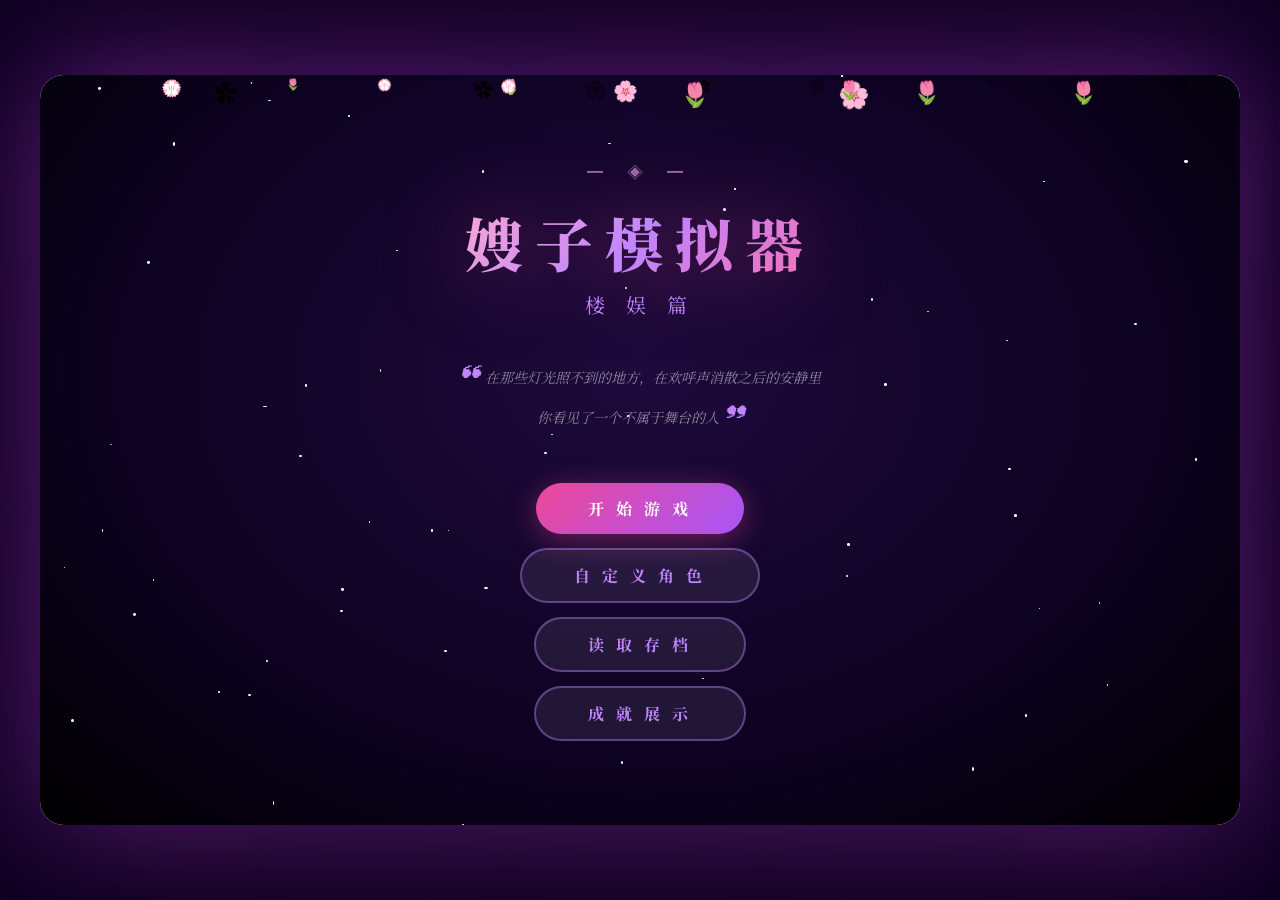
<file: 嫂子模拟器/index.html>
<!DOCTYPE html>
  <html lang="zh-CN">
  <head>
  <meta charset="UTF-8">
  <meta name="viewport" content="width=device-width, initial-scale=1.0">
  <title>嫂子模拟器 - 楼娱篇</title>
  <style>
  @import url('https://fonts.googleapis.com/css2?family=Noto+Serif+SC:wght@400;600;700;900&display=swap');

  * { margin: 0; padding: 0; box-sizing: border-box; }

  body {
    font-family: 'Noto Serif SC', 'Microsoft YaHei', 'PingFang SC', serif;
    background: #0d0221;
    display: flex; justify-content: center; align-items: center;
    min-height: 100vh; overflow: hidden;
    user-select: none;
  }

  #game-container {
    width: 1200px; height: 750px;
    background: #faf5ff;
    border-radius: 24px; position: relative; overflow: hidden;
    box-shadow: 0 0 100px rgba(147, 51, 234, 0.4), 0 0 200px rgba(236, 72, 153, 0.2),
                0 20px 60px rgba(0,0,0,0.5);
  }

  .petal {
    position: absolute; pointer-events: none; z-index: 100;
    animation: fall linear infinite; filter: blur(0.5px);
  }
  @keyframes fall {
    0% { transform: translateY(-10vh) rotate(0deg) scale(1); opacity: 0.9; }
    50% { opacity: 0.6; }
    100% { transform: translateY(105vh) rotate(720deg) scale(0.4); opacity: 0; }
  }

  .screen { display: none; width: 100%; height: 100%; position: absolute; top: 0; left: 0; }
  .screen.active { display: flex; }

  /* ====== TITLE SCREEN ====== */
  #title-screen {
    flex-direction: column; align-items: center; justify-content: center;
    background: radial-gradient(ellipse at 50% 40%, #1e0a3c 0%, #0d0221 60%, #000 100%);
  }
  .title-stars { position: absolute; width: 100%; height: 100%; }
  .star {
    position: absolute; background: white; border-radius: 50%;
    animation: twinkle var(--dur) infinite alternate;
  }
  @keyframes twinkle { 0% { opacity: 0.2; transform: scale(1); } 100% { opacity: 1; transform: scale(1.5); } }

  .title-decor {
    font-size: 16px; color: rgba(206,147,216,0.7); z-index: 10;
    letter-spacing: 10px; margin-bottom: 16px;
  }
  .title-logo {
    font-size: 58px; font-weight: 900; z-index: 10;
    background: linear-gradient(135deg, #f9a8d4, #c084fc, #f472b6);
    -webkit-background-clip: text; -webkit-text-fill-color: transparent;
    background-clip: text;
    filter: drop-shadow(0 0 40px rgba(236,72,153,0.5));
    letter-spacing: 12px; margin-bottom: 6px;
    animation: logoGlow 3s ease-in-out infinite;
  }
  @keyframes logoGlow {
    0%, 100% { filter: drop-shadow(0 0 40px rgba(236,72,153,0.5)); }
    50% { filter: drop-shadow(0 0 60px rgba(236,72,153,0.8)) drop-shadow(0 0 100px rgba(192,132,252,0.5)); }
  }
  .title-sub { font-size: 20px; color: #c084fc; z-index: 10; letter-spacing: 8px; margin-bottom: 36px; }
  .title-quote {
    font-size: 14px; color: rgba(255,255,255,0.5); z-index: 10;
    font-style: italic; margin-bottom: 48px; text-align: center;
    line-height: 2; max-width: 480px;
  }
  .title-quote::before { content: '❝ '; color: #c084fc; font-size: 20px; }
  .title-quote::after { content: ' ❞'; color: #c084fc; font-size: 20px; }

  .btn {
    padding: 14px 52px; border: none; border-radius: 30px;
    font-size: 16px; font-weight: 700; cursor: pointer;
    transition: all 0.3s cubic-bezier(0.4,0,0.2,1); letter-spacing: 4px;
    font-family: inherit; z-index: 10; position: relative;
  }
  .btn-primary {
    background: linear-gradient(135deg, #ec4899, #a855f7);
    color: white; box-shadow: 0 6px 30px rgba(236,72,153,0.4);
  }
  .btn-primary:hover { transform: translateY(-3px); box-shadow: 0 10px 40px rgba(236,72,153,0.6); }
  .btn-secondary {
    background: rgba(255,255,255,0.08); color: #c084fc;
    border: 2px solid rgba(192,132,252,0.4);
  }
  .btn-secondary:hover { background: rgba(255,255,255,0.15); border-color: #c084fc; }
  .btn-small { padding: 8px 22px; font-size: 13px; letter-spacing: 2px; border-radius: 20px; }
  .btn-danger { background: rgba(239,68,68,0.2); border: 1px solid rgba(239,68,68,0.4); color: #fca5a5; font-size: 12px;
   padding: 7px 18px; letter-spacing: 1px; }
  .btn-danger:hover { background: rgba(239,68,68,0.35); }

  /* ====== SAVE/LOAD MODAL ====== */
  .modal-overlay {
    display: none; position: absolute; top: 0; left: 0; width: 100%; height: 100%;
    background: rgba(0,0,0,0.7); z-index: 200;
    justify-content: center; align-items: center;
  }
  .modal-overlay.active { display: flex; }
  .modal-box {
    background: linear-gradient(180deg, #2d1b4e, #1a0a34);
    border-radius: 20px; padding: 28px 32px; width: 480px; max-height: 70vh;
    overflow-y: auto; border: 1px solid rgba(192,132,252,0.3);
    box-shadow: 0 20px 60px rgba(0,0,0,0.5);
  }
  .modal-box h3 { color: #c084fc; font-size: 18px; letter-spacing: 3px; margin-bottom: 16px; text-align: center; }
  .save-slot {
    display: flex; align-items: center; justify-content: space-between;
    padding: 14px 16px; border-radius: 14px; margin-bottom: 8px;
    background: rgba(255,255,255,0.05); border: 1px solid rgba(255,255,255,0.08);
    transition: all 0.3s;
  }
  .save-slot:hover { background: rgba(255,255,255,0.1); }
  .save-slot .slot-info { flex: 1; }
  .save-slot .slot-name { color: #e5e7eb; font-size: 14px; font-weight: 600; }
  .save-slot .slot-meta { color: #9ca3af; font-size: 11px; margin-top: 2px; }
  .save-slot .slot-btns { display: flex; gap: 6px; }
  .slot-btn {
    padding: 6px 14px; border-radius: 12px; border: 1px solid rgba(192,132,252,0.3);
    background: rgba(192,132,252,0.1); color: #c084fc; cursor: pointer;
    font-size: 11px; font-family: inherit; letter-spacing: 1px; transition: all 0.3s;
  }
  .slot-btn:hover { background: rgba(192,132,252,0.3); }
  .slot-btn.danger { border-color: rgba(239,68,68,0.3); color: #fca5a5; background: rgba(239,68,68,0.1); }
  .slot-btn.danger:hover { background: rgba(239,68,68,0.25); }

  /* ====== IN-GAME MENU BAR ====== */
  .game-menu-bar {
    position: absolute; top: 0; left: 300px; right: 0; height: 36px;
    background: rgba(15,4,37,0.9); z-index: 50; display: flex;
    align-items: center; justify-content: flex-end; padding: 0 14px; gap: 6px;
  }
  .menu-btn {
    padding: 4px 12px; border-radius: 10px; border: 1px solid rgba(255,255,255,0.12);
    background: rgba(255,255,255,0.04); color: #a78bfa; cursor: pointer;
    font-size: 10px; font-family: inherit; letter-spacing: 1px; transition: all 0.2s;
  }
  .menu-btn:hover { background: rgba(192,132,252,0.2); border-color: #c084fc; color: #c084fc; }

  /* ====== CREATION SCREENS ====== */
  #create-screen, #identity-screen, #target-screen, #attr-screen {
    background: linear-gradient(180deg, #fef3f9 0%, #faf5ff 40%, #f5f0ff 100%);
    flex-direction: column; overflow-y: auto; padding: 24px 40px;
  }
  .create-header { text-align: center; margin-bottom: 16px; }
  .create-header h2 {
    font-size: 26px; background: linear-gradient(135deg, #7c3aed, #db2777);
    -webkit-background-clip: text; -webkit-text-fill-color: transparent;
    background-clip: text; letter-spacing: 4px; margin-bottom: 4px;
  }
  .create-header .subtitle { font-size: 13px; color: #a78bfa; letter-spacing: 2px; }
  .create-header .subtitle::before, .create-header .subtitle::after { content: ' · '; color: #c084fc; }

  .create-grid {
    display: grid; grid-template-columns: 1fr 1fr;
    gap: 12px 30px; width: 100%; max-width: 920px; margin: 0 auto;
  }
  .form-group { display: flex; flex-direction: column; }
  .form-group label {
    font-size: 13px; color: #6d28d9; font-weight: 600; margin-bottom: 5px;
    letter-spacing: 1px; display: flex; align-items: center; gap: 6px;
  }
  .form-group label::before { content: '◆'; color: #c084fc; font-size: 8px; }
  .form-group input, .form-group select, .form-group textarea {
    padding: 10px 16px; border: 2px solid #e9d5ff; border-radius: 14px;
    font-size: 14px; background: rgba(255,255,255,0.8); font-family: inherit;
    transition: all 0.3s; outline: none; resize: vertical;
    box-shadow: 0 2px 8px rgba(139,92,246,0.06);
  }
  .form-group input:focus, .form-group select:focus, .form-group textarea:focus {
    border-color: #a855f7; box-shadow: 0 0 0 3px rgba(168,85,247,0.1), 0 4px 15px rgba(139,92,246,0.12);
  }
  .form-group textarea { height: 60px; }
  .form-full { grid-column: 1 / -1; }

  /* Identity Cards */
  #identity-screen { background: linear-gradient(180deg, #faf5ff 0%, #f0e6ff 100%); }
  .identity-grid {
    display: grid; grid-template-columns: repeat(3, 1fr);
    gap: 14px; width: 100%; max-width: 960px; margin: 0 auto;
  }
  .identity-card {
    background: white; border-radius: 18px; padding: 18px 16px; cursor: pointer;
    border: 2px solid #e9d5ff; transition: all 0.35s cubic-bezier(0.4,0,0.2,1);
    box-shadow: 0 4px 20px rgba(139,92,246,0.06);
    position: relative; overflow: hidden;
  }
  .identity-card::before {
    content: ''; position: absolute; top: 0; left: 0; right: 0; height: 3px;
    background: linear-gradient(90deg, #c084fc, #f472b6); opacity: 0; transition: opacity 0.3s;
  }
  .identity-card:hover { border-color: #c084fc; transform: translateY(-5px); box-shadow: 0 12px 35px
  rgba(139,92,246,0.15); }
  .identity-card:hover::before { opacity: 1; }
  .identity-card.selected { border-color: #7c3aed; background: linear-gradient(135deg, #fef3f9, #faf5ff); box-shadow: 0
  12px 35px rgba(139,92,246,0.25); }
  .identity-card.selected::before { opacity: 1; }
  .identity-card .icon-big { font-size: 36px; margin-bottom: 8px; display: block; }
  .identity-card h3 { font-size: 15px; color: #5b21b6; margin-bottom: 4px; letter-spacing: 1px; }
  .identity-card .role { font-size: 11px; color: #a855f7; margin-bottom: 8px; font-weight: 600; }
  .identity-card .desc { font-size: 11px; color: #6b7280; line-height: 1.6; margin-bottom: 8px; }
  .identity-card .stats { font-size: 10px; color: #db2777; line-height: 1.5; opacity: 0.85; }

  /* Target Grid */
  #target-screen { background: linear-gradient(180deg, #fef3f9, #faf5ff); }
  .target-grid {
    display: grid; grid-template-columns: repeat(4, 1fr);
    gap: 10px; width: 100%; max-width: 920px; margin: 0 auto;
  }
  .target-card {
    background: white; border-radius: 14px; padding: 14px 10px; text-align: center;
    cursor: pointer; border: 2px solid #e9d5ff; transition: all 0.3s;
    box-shadow: 0 3px 12px rgba(0,0,0,0.04);
  }
  .target-card:hover { border-color: #c084fc; transform: translateY(-3px); box-shadow: 0 8px 25px rgba(139,92,246,0.15);
   }
  .target-card.selected { border-color: #ec4899; background: #fef3f9; box-shadow: 0 6px 25px rgba(236,72,153,0.2); }
  .target-card .avatar {
    width: 54px; height: 54px; border-radius: 50%; margin: 0 auto 8px;
    background: linear-gradient(135deg, #fce7f3, #ede9fe);
    display: flex; align-items: center; justify-content: center;
    font-size: 26px; border: 2px solid #f0e0f0;
  }
  .target-card h4 { font-size: 13px; color: #5b21b6; letter-spacing: 1px; }
  .target-card .group { font-size: 10px; color: #a78bfa; margin-top: 2px; }

  /* Attr Panel */
  #attr-screen { background: linear-gradient(180deg, #faf5ff, #f0e6ff); }
  .attr-panel {
    background: white; border-radius: 20px; padding: 24px 36px;
    max-width: 680px; margin: 0 auto; width: 100%;
    box-shadow: 0 8px 35px rgba(139,92,246,0.08); border: 1px solid #f0e0f0;
  }
  .attr-row {
    display: flex; align-items: center; margin-bottom: 16px; gap: 12px;
    padding: 10px 14px; border-radius: 12px; background: #faf8ff; transition: background 0.3s;
  }
  .attr-row:hover { background: #f5f0ff; }
  .attr-icon { font-size: 26px; width: 40px; text-align: center; flex-shrink: 0; }
  .attr-info { flex: 1; }
  .attr-name { font-size: 14px; font-weight: 700; color: #4a148c; letter-spacing: 1px; }
  .attr-desc { font-size: 11px; color: #9ca3af; margin-top: 2px; line-height: 1.4; }
  .attr-ctrl { display: flex; align-items: center; gap: 10px; }
  .attr-btn {
    width: 34px; height: 34px; border-radius: 50%; border: 2px solid #c4b5fd;
    background: white; font-size: 18px; cursor: pointer; display: flex;
    align-items: center; justify-content: center; transition: all 0.2s;
    color: #6d28d9; font-weight: bold; box-shadow: 0 2px 8px rgba(0,0,0,0.06);
  }
  .attr-btn:hover { background: #ede9fe; border-color: #7c3aed; }
  .attr-btn:disabled { opacity: 0.25; cursor: not-allowed; box-shadow: none; }
  .attr-val { font-size: 20px; font-weight: 800; color: #6d28d9; min-width: 32px; text-align: center; }
  .attr-bar-wrap { width: 80px; height: 6px; background: #ede9fe; border-radius: 3px; overflow: hidden; }
  .attr-bar-fill { height: 100%; background: linear-gradient(90deg, #c084fc, #a855f7); border-radius: 3px; transition:
  width 0.4s; }
  .attr-total { text-align: center; font-size: 16px; font-weight: 700; margin-top: 10px; padding: 10px; border-radius:
  12px; letter-spacing: 2px; }
  .attr-total.has-points { color: #db2777; background: #fef3f9; }
  .attr-total.no-points { color: #059669; background: #ecfdf5; }

  /* ====== GAME SCREEN ====== */
  #game-screen { flex-direction: column; background: #faf5ff; }

  .game-menu-bar {
    position: relative; left: auto; height: 34px; min-height: 34px;
    background: #0f0425; z-index: 50; display: flex;
    align-items: center; justify-content: flex-end; padding: 0 12px; gap: 4px;
    flex-shrink: 0;
  }

  .game-main { display: flex; flex: 1; min-height: 0; }

  /* Left Panel */
  .game-left {
    width: 300px; min-width: 300px;
    background: linear-gradient(180deg, #0f0425 0%, #1a0a34 30%, #1e1040 100%);
    color: white; padding: 14px; display: flex; flex-direction: column;
    overflow-y: auto; gap: 8px;
    border-right: 1px solid rgba(192,132,252,0.2);
  }
  .game-left::-webkit-scrollbar { width: 4px; }
  .game-left::-webkit-scrollbar-thumb { background: rgba(192,132,252,0.3); border-radius: 4px; }

  .mini-chara {
    width: 100%; height: 130px; min-height: 130px;
    background: linear-gradient(135deg, rgba(139,92,246,0.3), rgba(236,72,153,0.2));
    border-radius: 14px; display: flex; align-items: center; justify-content: center;
    position: relative; overflow: hidden; border: 1px solid rgba(255,255,255,0.08);
  }
  .mini-chara::after {
    content: ''; position: absolute; bottom: 0; left: 0; right: 0; height: 30px;
    background: linear-gradient(transparent, rgba(0,0,0,0.3));
  }
  .mini-chara .chara-body {
    font-size: 60px; filter: drop-shadow(0 4px 12px rgba(0,0,0,0.4));
    animation: charaFloat 3s ease-in-out infinite;
  }
  @keyframes charaFloat {
    0%, 100% { transform: translateY(0); }
    50% { transform: translateY(-6px); }
  }

  .panel-block {
    background: rgba(255,255,255,0.04); border-radius: 12px; padding: 10px 12px;
    border: 1px solid rgba(255,255,255,0.06);
  }
  .panel-block h3 {
    font-size: 10px; color: #c084fc; letter-spacing: 2px; margin-bottom: 6px;
    font-weight: 600; display: flex; align-items: center; gap: 6px;
  }
  .panel-block h3::after { content: ''; flex: 1; height: 1px; background: rgba(192,132,252,0.2); }

  .stat-row { display: flex; justify-content: space-between; align-items: center; font-size: 11px; padding: 2px 0;
  color: #d1d5db; }
  .stat-row .val { color: #f9a8d4; font-weight: 700; font-size: 12px; }
  .stat-bar { width: 100%; height: 4px; background: rgba(255,255,255,0.08); border-radius: 2px; margin: 2px 0 4px;
  overflow: hidden; }
  .stat-bar-fill { height: 100%; border-radius: 2px; transition: width 0.6s cubic-bezier(0.4,0,0.2,1); }
  .stat-bar-fill.favor { background: linear-gradient(90deg, #f472b6, #ec4899); box-shadow: 0 0 6px rgba(236,72,153,0.4);
   }
  .stat-bar-fill.trust { background: linear-gradient(90deg, #60a5fa, #3b82f6); box-shadow: 0 0 6px rgba(59,130,246,0.4);
   }
  .stat-bar-fill.intimacy { background: linear-gradient(90deg, #a78bfa, #8b5cf6); box-shadow: 0 0 6px
  rgba(139,92,246,0.4); }
  .stat-bar-fill.risk { background: linear-gradient(90deg, #fbbf24, #ef4444); box-shadow: 0 0 6px rgba(239,68,68,0.4); }
  .stat-bar-fill.love { background: linear-gradient(90deg, #f472b6, #ec4899, #f472b6); box-shadow: 0 0 8px
  rgba(236,72,153,0.6); animation: loveGlow 2s ease-in-out infinite; }
  @keyframes loveGlow {
    0%, 100% { box-shadow: 0 0 8px rgba(236,72,153,0.6); }
    50% { box-shadow: 0 0 16px rgba(236,72,153,0.9); }
  }

  .risk-badge { display: inline-block; padding: 2px 8px; border-radius: 8px; font-size: 10px; font-weight: 700;
  letter-spacing: 1px; }
  .stage-badge { text-align: center; font-size: 10px; padding: 4px 10px; margin-top: 2px; border-radius: 10px;
  letter-spacing: 1px; font-weight: 600; background: rgba(255,255,255,0.06); color: #c084fc; }
  .love-badge { text-align: center; font-size: 10px; padding: 4px 10px; margin-top: 2px; border-radius: 10px;
  letter-spacing: 1px; font-weight: 600; background: rgba(236,72,153,0.2); color: #f9a8d4; animation: loveGlow 2s
  ease-in-out infinite; }

  .action-remaining { display: flex; align-items: center; gap: 5px; margin-top: 2px; font-size: 11px; color: #f9a8d4;
  font-weight: 600; }
  .action-dot { width: 9px; height: 9px; border-radius: 50%; display: inline-block; transition: all 0.3s; }
  .action-dot.used { background: rgba(255,255,255,0.12); }
  .action-dot.avail { background: #f472b6; box-shadow: 0 0 6px rgba(244,114,182,0.5); }

  /* Right Panel */
  .game-right { flex: 1; display: flex; flex-direction: column; background: #fdfaff; min-width: 0; }

  .scene-area {
    flex: 1; padding: 24px 32px; overflow-y: auto;
    background: linear-gradient(180deg, #fefdfd 0%, #fdfaff 30%, #faf5ff 100%);
    position: relative;
  }
  .scene-area::-webkit-scrollbar { width: 5px; }
  .scene-area::-webkit-scrollbar-thumb { background: #e9d5ff; border-radius: 5px; }

  .scene-week-header {
    display: flex; align-items: center; gap: 14px; margin-bottom: 18px;
    padding-bottom: 14px; border-bottom: 1px solid #f0e0f0;
  }
  .week-badge {
    background: linear-gradient(135deg, #7c3aed, #a855f7);
    color: white; padding: 6px 14px; border-radius: 16px;
    font-size: 12px; font-weight: 700; letter-spacing: 2px; white-space: nowrap;
  }
  .week-divider { flex: 1; height: 1px; background: linear-gradient(90deg, #e9d5ff, transparent); }

  .scene-text { font-size: 15px; line-height: 2.1; color: #374151; letter-spacing: 0.3px; animation: fadeIn 0.4s
  ease-out; }
  @keyframes fadeIn { from { opacity: 0; transform: translateY(8px); } to { opacity: 1; transform: translateY(0); } }

  .scene-text .highlight { color: #7c3aed; font-weight: 600; }
  .scene-text .emphasis { color: #db2777; font-style: italic; }
  .scene-text .narration { color: #6b7280; }
  .scene-text .thought { color: #9333ea; font-style: italic; }
  .scene-text .divider { display: block; text-align: center; margin: 14px 0; color: #d8b4fe; letter-spacing: 8px;
  font-size: 12px; }

  /* Dialogue Box */
  .dialogue-box {
    background: linear-gradient(180deg, #1a0a34, #0f0425);
    padding: 16px 24px 14px; min-height: 120px; max-height: 240px;
    overflow-y: auto; border-top: 2px solid rgba(192,132,252,0.3);
    position: relative; flex-shrink: 0;
  }
  .dialogue-box::before {
    content: ''; position: absolute; top: -2px; left: 40px; right: 40px;
    height: 2px; background: linear-gradient(90deg, transparent, #c084fc, transparent);
  }
  .dialogue-box::-webkit-scrollbar { width: 4px; }
  .dialogue-box::-webkit-scrollbar-thumb { background: rgba(192,132,252,0.2); border-radius: 4px; }

  .dialogue-speaker { font-size: 10px; color: #c084fc; letter-spacing: 2px; margin-bottom: 4px; font-weight: 600;
  text-transform: uppercase; }
  .dialogue-text { font-size: 14px; color: #f3f4f6; line-height: 1.8; margin-bottom: 10px; animation: fadeIn 0.3s
  ease-out; }
  .choices { display: flex; flex-direction: column; gap: 5px; }
  .choice-btn {
    padding: 10px 16px; border-radius: 14px;
    border: 1.5px solid rgba(255,255,255,0.12);
    background: rgba(255,255,255,0.04); color: #e5e7eb;
    font-size: 12px; cursor: pointer; text-align: left; transition: all 0.3s;
    font-family: inherit; letter-spacing: 0.5px; position: relative;
  }
  .choice-btn:hover {
    background: rgba(236,72,153,0.2); border-color: rgba(236,72,153,0.5);
    transform: translateX(5px); box-shadow: 0 4px 15px rgba(236,72,153,0.15);
  }
  .choice-btn.locked { opacity: 0.35; cursor: not-allowed; }
  .choice-btn.locked:hover { background: rgba(255,255,255,0.04); border-color: rgba(255,255,255,0.12); transform: none;
  box-shadow: none; }
  .choice-btn .letter { color: #c084fc; font-weight: 700; margin-right: 6px; }

  /* Continue Button */
  .continue-btn {
    display: block; width: 100%; padding: 14px 20px; border-radius: 16px;
    border: 2px solid rgba(192,132,252,0.4);
    background: linear-gradient(135deg, rgba(236,72,153,0.15), rgba(168,85,247,0.15));
    color: #f9a8d4; font-size: 14px; font-weight: 700; cursor: pointer;
    text-align: center; transition: all 0.3s;
    font-family: inherit; letter-spacing: 3px;
  }
  .continue-btn:hover {
    background: linear-gradient(135deg, rgba(236,72,153,0.3), rgba(168,85,247,0.3));
    border-color: #c084fc; box-shadow: 0 4px 20px rgba(236,72,153,0.3);
    transform: translateY(-2px);
  }

  /* Action Grid */
  .action-grid {
    display: grid; grid-template-columns: repeat(4, 1fr); gap: 7px; margin-top: 4px;
  }
  .action-card {
    background: rgba(255,255,255,0.04); border: 1px solid rgba(255,255,255,0.1);
    border-radius: 12px; padding: 10px 8px; cursor: pointer; transition: all 0.3s;
    font-size: 11px; color: #d1d5db; text-align: center;
  }
  .action-card:hover {
    background: rgba(192,132,252,0.2); border-color: rgba(192,132,252,0.5);
    transform: translateY(-2px); box-shadow: 0 4px 15px rgba(139,92,246,0.2);
  }
  .action-card.disabled {
    opacity: 0.3; cursor: not-allowed; pointer-events: none;
    filter: grayscale(0.5);
  }
  .action-card .aic { font-size: 20px; display: block; margin-bottom: 2px; }

  /* Ending Screen */
  #ending-screen {
    flex-direction: column; align-items: center; justify-content: center;
    background: radial-gradient(ellipse at 50% 40%, #1e0a3c 0%, #0d0221 60%, #000 100%);
  }
  .ending-type-label { font-size: 14px; letter-spacing: 8px; margin-bottom: 12px; font-weight: 600; }
  .ending-title {
    font-size: 34px; font-weight: 900; margin-bottom: 24px; letter-spacing: 6px;
    background: linear-gradient(135deg, #f9a8d4, #c084fc);
    -webkit-background-clip: text; -webkit-text-fill-color: transparent;
    background-clip: text;
  }
  .ending-desc {
    font-size: 15px; color: rgba(255,255,255,0.75); max-width: 560px;
    text-align: center; line-height: 2.2; margin-bottom: 16px; padding: 20px 28px;
    background: rgba(255,255,255,0.04); border-radius: 16px;
    border: 1px solid rgba(255,255,255,0.08);
  }
  .ending-stats { font-size: 13px; color: rgba(255,255,255,0.4); margin-bottom: 28px; letter-spacing: 1px; }

  /* Achievement Screen */
  #achievement-screen {
    flex-direction: column; align-items: center;
    background: radial-gradient(ellipse at 50% 40%, #1e0a3c 0%, #0d0221 60%, #000 100%);
    overflow-y: auto; padding: 30px 40px;
  }
  #achievement-screen::-webkit-scrollbar { width: 4px; }
  #achievement-screen::-webkit-scrollbar-thumb { background: rgba(192,132,252,0.3); border-radius: 4px; }
  .ach-header {
    text-align: center; margin-bottom: 20px;
  }
  .ach-header h2 {
    font-size: 28px; background: linear-gradient(135deg, #f9a8d4, #c084fc);
    -webkit-background-clip: text; -webkit-text-fill-color: transparent;
    background-clip: text; letter-spacing: 6px; margin-bottom: 4px;
  }
  .ach-header .subtitle { font-size: 12px; color: rgba(255,255,255,0.5); letter-spacing: 2px; }
  .ach-grid {
    display: grid; grid-template-columns: repeat(3, 1fr);
    gap: 12px; width: 100%; max-width: 900px;
  }
  .ach-card {
    background: rgba(255,255,255,0.04); border-radius: 14px; padding: 16px;
    text-align: center; border: 1px solid rgba(255,255,255,0.08);
    transition: all 0.3s;
  }
  .ach-card.unlocked {
    background: rgba(236,72,153,0.1); border-color: rgba(236,72,153,0.3);
    box-shadow: 0 0 20px rgba(236,72,153,0.1);
  }
  .ach-card.locked { opacity: 0.35; filter: grayscale(0.8); }
  .ach-icon { font-size: 32px; margin-bottom: 6px; display: block; }
  .ach-name { font-size: 13px; color: #e5e7eb; font-weight: 600; letter-spacing: 1px; margin-bottom: 2px; }
  .ach-desc { font-size: 10px; color: #9ca3af; line-height: 1.4; }

  /* Notification */
  .notification {
    position: absolute; top: 42px; left: 50%; transform: translateX(-50%);
    z-index: 200; padding: 9px 20px; border-radius: 18px;
    font-size: 12px; font-weight: 600; animation: notifIn 0.5s ease-out;
    letter-spacing: 1px; pointer-events: none; white-space: nowrap;
  }
  .notification.positive { background: linear-gradient(135deg, #7c3aed, #a855f7); color: white; box-shadow: 0 4px 20px
  rgba(124,58,237,0.4); }
  .notification.warning { background: linear-gradient(135deg, #f59e0b, #ef4444); color: white; box-shadow: 0 4px 20px
  rgba(239,68,68,0.4); }
  .notification.neutral { background: rgba(255,255,255,0.9); color: #5b21b6; box-shadow: 0 4px 20px rgba(0,0,0,0.15); }
  .notification.love { background: linear-gradient(135deg, #ec4899, #f472b6); color: white; box-shadow: 0 4px 25px
  rgba(236,72,153,0.5); font-size: 14px; }
  @keyframes notifIn { 0% { opacity: 0; transform: translateX(-50%) translateY(-40px); } 100% { opacity: 1; transform:
  translateX(-50%) translateY(0); } }

  .chara-placeholder { display: flex; flex-direction: column; align-items: center; gap: 3px; }
  .chara-placeholder .name-label { font-size: 10px; color: rgba(255,255,255,0.5); letter-spacing: 2px; }
  </style>
  </head>
  <body>

  <div id="game-container">

    <!-- ========== TITLE SCREEN ========== -->
    <div id="title-screen" class="screen active">
      <div class="title-stars" id="stars"></div>
      <div class="title-decor">━ ◈ ━</div>
      <div class="title-logo">嫂子模拟器</div>
      <div class="title-sub">楼 娱 篇</div>
      <div class="title-quote">在那些灯光照不到的地方，在欢呼声消散之后的安静里<br>你看见了一个不属于舞台的人</div>
      <button class="btn btn-primary" onclick="startQuickGame()">开 始 游 戏</button>
      <button class="btn btn-secondary" style="margin-top:14px" onclick="showScreen('create-screen')">自 定 义 角 色</button>
      <button class="btn btn-secondary" style="margin-top:14px" onclick="showLoadScreen()">读 取 存 档</button>
      <button class="btn btn-secondary" style="margin-top:14px" onclick="showAchievements()">成 就 展 示</button>
    </div>

    <!-- ========== SAVE/LOAD MODAL ========== -->
    <div class="modal-overlay" id="save-modal">
      <div class="modal-box">
        <h3 id="modal-title">💾 保存进度</h3>
        <div id="save-slots"></div>
        <div style="text-align:center;margin-top:14px">
          <button class="btn btn-secondary btn-small" onclick="closeModal()">关 闭</button>
        </div>
      </div>
    </div>

    <!-- ========== CHARACTER CREATION ========== -->
    <div id="create-screen" class="screen">
      <div class="create-header"><h2>角色创建卡</h2><p class="subtitle">创造属于你的故事主角</p></div>
      <div class="create-grid">
        <div class="form-group"><label>姓名</label><input type="text" id="c-name" placeholder="输入你的名字"
  value="林悦"></div>
        <div class="form-group"><label>性别</label><select
  id="c-gender"><option>女</option><option>男</option></select></div>
        <div class="form-group"><label>年龄（建议20-28岁）</label><input type="number" id="c-age" value="23" min="18"
  max="35"></div>
        <div class="form-group"><label>国籍</label><select id="c-nationality"><option>中国</option><option>韩国</option>
  <option>日本</option><option>美籍华裔</option></select></div>
        <div class="form-group"><label>外貌简述</label><input type="text" id="c-appearance"
  value="清秀干净，笑起来有酒窝" placeholder="如：清秀干净、笑起来有酒窝"></div>
        <div class="form-group"><label>性格（单选）</label><select id="c-personality"><option
  value="温柔">温柔</option><option value="毒舌">毒舌</option><option value="社恐">社恐</option><option
  value="万人迷">万人迷</option><option value="冷静">冷静</option><option value="冒失">冒失</option><option
  value="细腻">细腻</option><option value="倔强">倔强</option><option value="乐天">乐天</option><option
  value="腹黑">腹黑</option></select></div>
        <div class="form-group"><label>追星史（几年/追过谁）</label><input type="text" id="c-fan-history"
  value="3年，追过TNT" placeholder="如：3年，追过TNT"></div>
        <div class="form-group form-full"><label>一句话描述你自己</label><textarea id="c-self-desc"
  placeholder="简短描述你的故事">一个怀揣梦想来到北京的普通女孩，相信努力和真诚能带来好运。</textarea></div>
      </div>
      <div style="text-align:center;margin-top:16px">
        <button class="btn btn-secondary btn-small" onclick="showScreen('title-screen')" style="margin-right:10px">←
  返回</button>
        <button class="btn btn-primary" onclick="confirmCreate()">下一步 →</button>
      </div>
    </div>

    <!-- ========== IDENTITY SELECTION ========== -->
    <div id="identity-screen" class="screen">
      <div class="create-header"><h2>选择开局身份</h2><p class="subtitle">不同的身份，不同的故事</p></div>
      <div class="identity-grid" id="identity-grid"></div>
      <div style="text-align:center;margin-top:16px">
        <button class="btn btn-secondary btn-small" onclick="showScreen('create-screen')" style="margin-right:10px">←
  返回</button>
        <button class="btn btn-primary" id="btn-confirm-identity" onclick="confirmIdentity()" disabled>下一步 →</button>
      </div>
    </div>

    <!-- ========== TARGET SELECTION ========== -->
    <div id="target-screen" class="screen">
      <div class="create-header"><h2>选择目标艺人</h2><p class="subtitle">你想接近谁？</p></div>
      <div class="target-grid" id="target-grid"></div>
      <div style="text-align:center;margin-top:16px">
        <button class="btn btn-secondary btn-small" onclick="showScreen('identity-screen')" style="margin-right:10px">←
  返回</button>
        <button class="btn btn-primary" id="btn-confirm-target" onclick="confirmTarget()" disabled>下一步 →</button>
      </div>
    </div>

    <!-- ========== ATTRIBUTE ALLOCATION ========== -->
    <div id="attr-screen" class="screen">
      <div class="create-header"><h2>属性分配</h2><p class="subtitle" id="attr-sub">剩余点数：15</p></div>
      <div class="attr-panel" id="attr-panel"></div>
      <div style="text-align:center;margin-top:16px">
        <button class="btn btn-secondary btn-small" onclick="showScreen('target-screen')" style="margin-right:10px">←
  返回</button>
        <button class="btn btn-primary" id="btn-confirm-attr" onclick="confirmAttributes()" disabled>开 始 游
  戏</button>
      </div>
    </div>

    <!-- ========== GAME SCREEN ========== -->
    <div id="game-screen" class="screen">
      <div class="game-menu-bar">
        <button class="menu-btn" onclick="showSaveModal()">💾 存档</button>
        <button class="menu-btn" onclick="showLoadModal()">📂 读档</button>
        <button class="menu-btn" style="color:#fca5a5" onclick="exitToTitle()">🚪 退出</button>
      </div>
      <div class="game-main">
        <div class="game-left">
          <div class="mini-chara">
            <div class="chara-placeholder">
              <div class="chara-body" id="chara-display">🎭</div>
              <span class="name-label" id="chara-stage-label">陌生人</span>
            </div>
          </div>
          <div class="panel-block">
            <h3>📅 时间</h3>
            <div style="font-size:14px;font-weight:700;letter-spacing:1px"><span id="gs-week">第1周</span></div>
            <div style="font-size:12px;color:#c084fc;margin-top:2px"><span id="gs-day">星期一</span> · <span
  id="gs-time-of-day">上午</span></div>
            <div class="action-remaining"><span>剩余行动：</span><span id="gs-action-dots"></span></div>
          </div>
          <div class="panel-block">
            <h3>👤 身份</h3>
            <div style="font-size:13px;font-weight:700" id="gs-name">---</div>
            <div style="font-size:11px;color:#a78bfa" id="gs-identity">---</div>
          </div>
          <div class="panel-block"><h3>✨ 属性</h3><div id="gs-attrs"></div></div>
          <div class="panel-block"><h3>🎯 <span id="gs-target-name">---</span></h3><div id="gs-relations"></div></div>
          <div class="panel-block" id="panel-love" style="display:none"><h3>💝 爱情进度</h3><div
  id="gs-love"></div></div>
          <div class="panel-block"><h3>📌 进度</h3><div id="gs-todo"
  style="font-size:11px;color:#d1d5db;line-height:1.6">开始新的一天</div></div>
        </div>
        <div class="game-right">
          <div class="scene-area" id="scene-content"></div>
          <div class="dialogue-box" id="dialogue-box">
            <div class="dialogue-speaker" id="speaker-name"></div>
            <div class="dialogue-text" id="dialogue-text"></div>
            <div class="choices" id="choices-container"></div>
            <div id="continue-container"></div>
          </div>
        </div>
      </div>
    </div>

    <!-- ========== ENDING SCREEN ========== -->
    <div id="ending-screen" class="screen">
      <div class="ending-type-label" id="ending-type-label"></div>
      <div class="ending-title" id="ending-title"></div>
      <div class="ending-desc" id="ending-desc"></div>
      <div class="ending-stats" id="ending-stats"></div>
      <button class="btn btn-primary" onclick="location.reload()">重 新 开 始</button>
      <button class="btn btn-secondary" style="margin-top:12px" onclick="showScreen('title-screen');document.getElementById('ending-screen').classList.remove('active');">返回主菜单</button>
    </div>

    <!-- ========== ACHIEVEMENT SCREEN ========== -->
    <div id="achievement-screen" class="screen">
      <div class="ach-header">
        <h2>成就展示</h2>
        <p class="subtitle">「 所有的相遇，都值得被铭记 」</p>
      </div>
      <div class="ach-grid" id="ach-grid"></div>
      <div style="text-align:center;margin-top:20px">
        <button class="btn btn-secondary btn-small" onclick="showScreen('title-screen')">← 返回主菜单</button>
      </div>
    </div>

  </div>

  <script>
  // ==========================================
  // GAME ENGINE - 嫂子模拟器 楼娱篇
  // ==========================================

  const identities = [
    { id:'staff', name:'经纪公司新人职员', icon:'💼', role:'经纪人助理 / 行程协调 / 艺人管理部新人',
  desc:'你大学毕业后来到这家经纪公司，负责杂务协调。每天能近距离看到艺人的真实状态，但也最清楚这个圈子的规则——恋爱就是失业。你小心翼翼地维护着自己的专业形象，把那些不该有的念头藏在心底。', stats:'行业认知+15 | 接触机会+20 | 自由度-10',
  bonuses:{professional:5,connections:15} },
    { id:'stylist', name:'造型师/化妆师助理', icon:'💄', role:'跟组化妆、服装搭配、造型设计',
  desc:'你毕业于知名美妆学院，跟随资深造型师跑组。帮艺人整理衣领、补妆时指尖最近距离只有三厘米——这是唯一有正当理由进行肢体接触的岗位。但你也看过太多艺人卸妆后疲惫的脸。', stats:'审美+15 | 亲密合理性+15 | 稳定性-10',
  bonuses:{charm:5,intimacy_base:8} },
    { id:'fansite', name:'知名站姐', icon:'📸', role:'运营大型粉丝站，拥有数万粉丝', desc:'你的相机里存了几万张照片，每一张都能卖出几百份PB。有人说你是"粉丝经济"，但你只是想离他近一点。你在饭圈地位极高，但也时刻生活在身份曝光的恐惧中。',
   stats:'粉圈影响力+25 | 舆论敏感度+15 | 隐蔽性-15', bonuses:{charm:5,stealth:-15,risk_mod:10} },
    { id:'journalist', name:'娱乐记者/编辑', icon:'📰', role:'采访艺人、撰写报道、参加发布会',
  desc:'新闻系毕业后你进了一家知名娱媒。你有正当理由一对一采访，但你也清楚——在艺人眼里，记者和他们是天生的对立面。你试着用最专业的笔触写下最客观的报道，但写到他的名字时，键盘总是停顿几秒。', stats:'信息获取+25 | 社交广度+15 |信任壁垒+20', bonuses:{professional:10,trust_barrier:15,connections:5} },
    { id:'rich', name:'财阀二代/富家子弟', icon:'💎', role:'以投资方/赞助商关系出入娱乐圈',
  desc:'你有一个让所有人都对你客客气气的姓氏。品牌活动、庆功宴、商务饭局——你能用资源砸出任何接触机会。但你也分不清那些对你笑的人，是真的喜欢你，还是喜欢你的资源。', stats:'资源值+30 | 社会地位+25 | 真诚度-20',
  bonuses:{charm:10,connections:8} },
    { id:'trainee', name:'同公司练习生/新人艺人', icon:'🎤', role:'与目标艺人前后辈关系',
  desc:'你在同一个练习室挥汗如雨，在同一个食堂打饭，甚至参加过同一场月末考核。你们之间的距离——有时候是同一层楼的两个练习室，有时候是出道和未出道的差距。', stats:'圈内理解度+20 | 共同语言+20 | 事业压力+15',
  bonuses:{professional:5,intimacy_base:5} }
  ];

  const targets = [
    { name:'马嘉祺', group:'TNT时代少年团', emoji:'🎵' },{ name:'丁程鑫', group:'TNT时代少年团', emoji:'💃' },
    { name:'宋亚轩', group:'TNT时代少年团', emoji:'🌟' },{ name:'刘耀文', group:'TNT时代少年团', emoji:'🐺' },
    { name:'张真源', group:'TNT时代少年团', emoji:'🎸' },{ name:'严浩翔', group:'TNT时代少年团', emoji:'🐱' },
    { name:'贺峻霖', group:'TNT时代少年团', emoji:'🌙' },{ name:'朱志鑫', group:'TOP登陆少年', emoji:'🔥' },
    { name:'张泽禹', group:'TOP登陆少年', emoji:'🎧' },{ name:'左航', group:'TOP登陆少年', emoji:'✨' },
    { name:'张极', group:'TOP登陆少年', emoji:'🦋' },{ name:'苏新皓', group:'TOP登陆少年', emoji:'⭐' },
    { name:'敖子逸', group:'Solo艺人', emoji:'🎬' },{ name:'姚景元', group:'Solo艺人', emoji:'🎹' },
    { name:'张峻豪', group:'Solo艺人', emoji:'🎪' },{ name:'余宇涵', group:'Solo艺人', emoji:'🌸' },
    { name:'王源', group:'TFBOYS/Solo', emoji:'🎤' },{ name:'王俊凯', group:'TFBOYS/Solo', emoji:'👑' },
    { name:'易烊千玺', group:'TFBOYS/Solo', emoji:'🎬' },{ name:'王橹杰', group:'时代峰峻四代', emoji:'🌿' }
  ];

  const attrDefs = [
    { id:'charm', name:'魅力', icon:'✨', desc:'外在吸引力+气质+穿搭品味 → 第一印象' },
    { id:'eq', name:'情商', icon:'🧠', desc:'察言观色、说话分寸 → 对话选项、危机公关' },
    { id:'professional', name:'专业度', icon:'💼', desc:'本职工作的能力水平 → 工作评价、岗位稳定' },
    { id:'stealth', name:'隐蔽性', icon:'🕶️', desc:'保密能力、避开狗仔视线 → 私下接触安全' },
    { id:'connections', name:'人脉', icon:'🤝', desc:'圈内关系网的广度与深度 → 信息、机会' },
    { id:'mental', name:'心理韧性', icon:'💪', desc:'抗压能力、承受力 → 状态恢复、决策质量' }
  ];

  const achievementDefs = [
    { id:'first_contact', name:'初次接触', icon:'👋', desc:'好感度首次达到10' },
    { id:'favor_30', name:'暗送秋波', icon:'💗', desc:'好感度达到30' },
    { id:'favor_60', name:'心生欢喜', icon:'💕', desc:'好感度达到60' },
    { id:'favor_100', name:'恋爱达成', icon:'💝', desc:'好感度达到100，进入恋爱模式' },
    { id:'trust_50', name:'心有灵犀', icon:'🔒', desc:'信任度达到50' },
    { id:'trust_80', name:'推心置腹', icon:'🔓', desc:'信任度达到80' },
    { id:'intimacy_50', name:'亲密无间', icon:'💫', desc:'亲密度达到50' },
    { id:'intimacy_80', name:'心有灵犀', icon:'💓', desc:'亲密度达到80' },
    { id:'love_100', name:'百年好合', icon:'💒', desc:'爱情值达到100，步入婚姻殿堂' },
    { id:'exposure', name:'身败名裂', icon:'💔', desc:'曝光风险过高导致游戏失败' },
    { id:'survive', name:'幸存者', icon:'🛡️', desc:'完成全部52周且从未触发高危风险' },
    { id:'week52', name:'一轮游', icon:'🏆', desc:'完成全部52周游戏' }
  ];

  // --- Game State ---
  const gs = {
    player: { name:'', gender:'女', age:23, nationality:'中国', appearance:'', personality:'', fanHistory:'',
  selfDesc:'' },
    identity: null, target: null,
    attrs: { charm:5, eq:5, professional:5, stealth:5, connections:5, mental:5 },
    relations: { favor:0, trust:2, intimacy:0, risk:5, love:0 },
    week:1, day:0, timeSlot:0, remainingActions:2,
    eventFlags: {}, totalWeeks:52, recentEvents:[],
    achievements: {}, loveMode: false, ended: false
  };

  function tn() { return gs.target ? gs.target.name : '目标艺人'; }
  function dayName() { return ['星期一','星期二','星期三','星期四','星期五','星期六','星期日'][gs.day]; }
  function slotName() { return ['上午','下午','晚上'][gs.timeSlot]; }
  function stageName() { const f=gs.relations.favor, t=gs.relations.trust, i=gs.relations.intimacy;
  if(f>=95&&t>=95)return'深爱'; if(f>=85&&t>=80)return'恋人'; if(f>=75&&t>=65)return'试探';
  if(f>=60&&t>=50)return'暧昧'; if(f>=45&&t>=30)return'朋友'; if(f>=25&&t>=15)return'熟悉';
  if(f>=10&&t>=5)return'有印象'; return'陌生人'; }
  function riskLevel() { const r=gs.relations.risk; if(r>=80)return{label:'⚫ 爆炸',color:'#1a1a1a'};
  if(r>=60)return{label:'🔴 高危',color:'#dc2626'}; if(r>=40)return{label:'🟠 危险',color:'#ea580c'};
  if(r>=20)return{label:'🟡 微妙',color:'#ca8a04'}; return{label:'🟢 安全',color:'#16a34a'}; }

  // --- Helpers ---
  function showScreen(id) { document.querySelectorAll('.screen').forEach(s=>s.classList.remove('active'));
  document.getElementById(id).classList.add('active'); }
  function changeRel(type, amt) {
    if(type==='favor') gs.relations.favor=Math.max(-100,Math.min(100,gs.relations.favor+amt));
    else if(type==='trust') gs.relations.trust=Math.max(0,Math.min(100,gs.relations.trust+amt));
    else if(type==='intimacy') gs.relations.intimacy=Math.max(0,Math.min(100,gs.relations.intimacy+amt));
    else if(type==='risk') gs.relations.risk=Math.max(0,Math.min(100,gs.relations.risk+amt));
    else if(type==='love') gs.relations.love=Math.max(0,Math.min(100,gs.relations.love+amt));
  }
  function changeAttr(id, amt) { gs.attrs[id]=Math.max(0,Math.min(99,gs.attrs[id]+amt)); }

  function showNotif(msg, type) {
    const n=document.createElement('div'); n.className='notification '+(type||'positive');
    n.textContent=msg; document.getElementById('game-container').appendChild(n);
    setTimeout(()=>{n.style.opacity='0';n.style.transition='opacity 0.3s';},2200);
    setTimeout(()=>n.remove(),2600);
  }

  function checkAchievements() {
    const a=gs.achievements, r=gs.relations;
    if(r.favor>=10&&!a.first_contact){a.first_contact=true;showNotif('🏆 成就解锁：初次接触','love');}
    if(r.favor>=30&&!a.favor_30){a.favor_30=true;showNotif('🏆 成就解锁：暗送秋波','love');}
    if(r.favor>=60&&!a.favor_60){a.favor_60=true;showNotif('🏆 成就解锁：心生欢喜','love');}
    if(r.favor>=100&&!a.favor_100){a.favor_100=true;showNotif('🏆 成就解锁：恋爱达成','love');}
    if(r.trust>=50&&!a.trust_50){a.trust_50=true;showNotif('🏆 成就解锁：心有灵犀','love');}
    if(r.trust>=80&&!a.trust_80){a.trust_80=true;showNotif('🏆 成就解锁：推心置腹','love');}
    if(r.intimacy>=50&&!a.intimacy_50){a.intimacy_50=true;showNotif('🏆 成就解锁：亲密无间','love');}
    if(r.intimacy>=80&&!a.intimacy_80){a.intimacy_80=true;showNotif('🏆 成就解锁：心有灵犀','love');}
    if(r.love>=100&&!a.love_100){a.love_100=true;showNotif('🏆 成就解锁：百年好合','love');}
  }

  function checkExposure() {
    if(gs.relations.risk>=95&&!gs.ended) {
      gs.achievements.exposure=true;
      triggerExposureEnding();
    }
  }

  function triggerExposureEnding() {
    gs.ended=true;
    document.getElementById('ending-type-label').textContent='💔 曝光结局 · 游戏失败';
    document.getElementById('ending-type-label').style.color='#ef4444';
    document.getElementById('ending-title').textContent='身败名裂';
    document.getElementById('ending-desc').textContent='狗仔的长焦镜头拍到了你们在一起的照片。热搜爆了，粉丝崩溃，公司紧急公关。'+tn()+'的经纪人站在你面前，用冰冷的语气说："请你离开，永远不要再出现在他面前。"\n\n你删掉了所有社交账号，换了手机号码。一周后，'+tn()+'的经纪公司发布声明——"艺人目前单身，专注于事业。"\n\n你看着那篇声明，很久很久，然后关掉了手机。';
    document.getElementById('ending-stats').innerHTML='好感度 '+gs.relations.favor+' · 曝光风险 '+gs.relations.risk+'<br>身份：'+(gs.identity?gs.identity.name:'---')+' · 目标：'+tn();
    showScreen('ending-screen');
  }

  function checkLoveMode() {
    if(gs.relations.favor>=100&&!gs.loveMode) {
      gs.loveMode=true;
      showNotif('💝 '+tn()+'向你表白了！你们进入了恋爱关系！','love');
      setTimeout(()=>showNotif('💝 新状态解锁：爱情值。恋爱中的互动将积累爱情值！','love'),2500);
    }
  }

  function updateGameUI() {
    document.getElementById('gs-week').textContent='第 '+gs.week+' 周';
    document.getElementById('gs-day').textContent=dayName();
    document.getElementById('gs-time-of-day').textContent=slotName();
    document.getElementById('gs-name').textContent=gs.player.name;
    document.getElementById('gs-identity').textContent=gs.identity?gs.identity.name:'---';
    document.getElementById('gs-target-name').textContent=tn();
    const maxA=gs.day<5?2:3;
    let dots='';
    for(let i=0;i<maxA;i++) dots+='<span class="action-dot '+(i<gs.remainingActions?'avail':'used')+'"></span>';
    document.getElementById('gs-action-dots').innerHTML=dots;

    let ah='';
    for(const a of attrDefs) ah+='<div class="stat-row"><span>'+a.icon+' '+a.name+'</span><span class="val">'+gs.attrs[a.id]+'</span></div>';
    document.getElementById('gs-attrs').innerHTML=ah;

    const r=gs.relations, fp=Math.max(0,r.favor), rl=riskLevel();
    let relHTML='';
    relHTML+='<div class="stat-row"><span>💗 好感度</span><span class="val">'+r.favor+'</span></div>';
    relHTML+='<div class="stat-bar"><div class="stat-bar-fill favor" style="width:'+fp+'%"></div></div>';
    relHTML+='<div class="stat-row"><span>🔒 信任度</span><span class="val">'+r.trust+'</span></div>';
    relHTML+='<div class="stat-bar"><div class="stat-bar-fill trust" style="width:'+r.trust+'%"></div></div>';
    relHTML+='<div class="stat-row"><span>💫 亲密度</span><span class="val">'+r.intimacy+'</span></div>';
    relHTML+='<div class="stat-bar"><div class="stat-bar-fill intimacy" style="width:'+r.intimacy+'%"></div></div>';
    relHTML+='<div class="stat-row"><span>📸 曝光风险</span><span class="val">'+r.risk+'</span></div>';
    relHTML+='<div class="stat-bar"><div class="stat-bar-fill risk" style="width:'+r.risk+'%"></div></div>';
    relHTML+='<div style="text-align:center;margin-top:2px"><span class="risk-badge" style="background:'+rl.color+';color:white">'+rl.label+'</span></div>';
    relHTML+='<div class="stage-badge">'+stageName()+'</div>';
    document.getElementById('gs-relations').innerHTML=relHTML;
    // 强制直接设置条宽，确保数值变化后进度条一定更新
    var relBars=document.querySelectorAll('#gs-relations .stat-bar-fill');
    if(relBars.length>=4){
      relBars[0].style.width=fp+'%';
      relBars[1].style.width=r.trust+'%';
      relBars[2].style.width=r.intimacy+'%';
      relBars[3].style.width=r.risk+'%';
    }

    // Love panel
    const lovePanel=document.getElementById('panel-love');
    if(gs.loveMode) {
      lovePanel.style.display='block';
      document.getElementById('gs-love').innerHTML=''+
        '<div class="stat-row"><span>💝 爱情值</span><span class="val">'+r.love+'</span></div>'+
        '<div class="stat-bar"><div class="stat-bar-fill love" style="width:'+r.love+'%"></div></div>'+
        '<div class="love-badge">'+tn()+'的恋人</div>';
    } else {
      lovePanel.style.display='none';
    }

    const sm={'陌生人':'🎭','有印象':'👀','熟悉':'😊','朋友':'🤗','暧昧':'💕','试探':'💓','恋人':'💗','深爱':'💝'};
    document.getElementById('chara-display').textContent=sm[stageName()]||'🎭';
    document.getElementById('chara-stage-label').textContent=gs.loveMode?tn()+'的恋人':stageName();
  }

  function showScene(html) {
    document.getElementById('scene-content').innerHTML=''+
      '<div class="scene-week-header"><span class="week-badge">第'+gs.week+'周 · '+dayName()+'</span><span class="week-divider"></span><span style="color:#a78bfa;font-size:12px;letter-spacing:1px">'+slotName()+'</span></div>'+
      '<div class="scene-text">'+html+'</div>';
    document.getElementById('scene-content').scrollTop=0;
  }
  function showDialogue(speaker, text) {
    document.getElementById('speaker-name').textContent=speaker;
    document.getElementById('dialogue-text').textContent=text;
    document.getElementById('choices-container').innerHTML='';
    document.getElementById('continue-container').innerHTML='';
  }
  function showChoices(choices) {
    const container=document.getElementById('choices-container'); container.innerHTML='';
    const letters=['A','B','C','D','E'];
    choices.forEach((c,i)=>{
      const btn=document.createElement('button');
      btn.className='choice-btn'+(c.locked?' locked':'');
      btn.innerHTML=c.locked?'<span class="letter">'+letters[i]+'.</span>🔒 '+c.label+' <smallstyle="opacity:0.5">('+c.req+')</small>':'<span class="letter">'+letters[i]+'.</span>'+c.label+(c.hint?' <smallstyle="opacity:0.6">'+c.hint+'</small>':'');
      btn.onclick=c.locked?null:()=>c.action();
      container.appendChild(btn);
    });
  }

  // ==========================================
  // DIVERSE ACTION CONTENT POOLS
  // ==========================================
  function pick(arr) { return arr[Math.floor(Math.random()*arr.length)]; }

  // Return identity-specific prefix for narrative flavor
  function idFlavor() {
    const id=gs.identity?gs.identity.id:'staff';
    switch(id) {
      case 'staff': return pick(['作为新人职员，','在公司里摸爬滚打一段时间后，','处理完手头的工作，']);
      case 'stylist': return pick(['提着化妆箱走进化妆间，','在造型室里整理完衣架，','帮艺人补完妆后，']);
      case 'fansite': return pick(['收起长焦镜头，','整理完今天拍的图，','在粉丝站的后台处理完订单，']);
      case 'journalist': return pick(['写完今天的稿件，','从发布会回来后，','收起录音笔，']);
      case 'rich': return pick(['处理完几个商务电话后，','从一个品牌活动中脱身出来，','叫司机把车停在路边，']);
      case 'trainee': return pick(['练完舞大汗淋漓地，','从练习室出来后，','在月末考核的间隙，']);
      default: return '';
    }
  }

  function actionWork() {
    const t=tn(), fl=idFlavor(), im=gs.relations.intimacy;
    const basePool=[
      { text:fl+'你处理完了今天的行程表格。<span class="narration">每一项都核对无误，你不允许自己出错。</span>', prof:2
  },
      { text:fl+'你帮'+t+'的团队整理了一整天的物料申请单。<span class="narration">虽然枯燥，但你对TA的工作内容有了更深的了解。</span>', prof:2, eq:1 },
      { text:fl+'你在办公室协调了三个采访和两个拍摄的时间。<span class="narration">同事们说你是"人形日程表"。</span>',
  prof:3, connections:1 },
      { text:'今天的任务是跟组到摄影棚。你提前半小时到场，确认了所有的流程和人员。<span class="narration">专业就是细节。</span>', prof:2, extra(){ changeAttr('eq',1); } },
      { text:fl+'你花了整个下午整理了一份详细的竞品分析报告。上司看后愣了一下，<span class="emphasis">说"做得不错"。</span>在圈内，"不错"已经是极高的评价了。', prof:3, mental:1 },
      { text:'你负责的环节出了一点小差错——话筒在录制前没电了。你在三十秒内找到了备用话筒。<span class="narration">危机化解于无声。</span>', prof:2, extra(){ changeAttr('mental',1); } },
      { text:'公司开了一整天的策划会，你在角落里记了满满三页笔记。<span class="narration">你从来都是准备最充分的那个人。</span>', prof:2, connections:1 },
    ];
    const highImPool=[
      { text:fl+'工作中，'+t+'恰好路过你的工位。TA看了你一眼，嘴角似乎弯了弯。<span class="thought">你假装专注于屏幕，但心跳在加速。</span>', prof:1, extra(){ changeRel('favor',2); } },
      { text:'团队加班时，'+t+'的助理给你递了一杯咖啡。<span class="emphasis">"TA说今天辛苦了，特意让我送过来的。"</span>你捧着那杯咖啡，手心有点热。', prof:1, extra(){
  changeRel('intimacy',1); } },
    ];
    const pool=im>=40?basePool.concat(highImPool):basePool;
    const r=pick(pool);
    if(r.prof) changeAttr('professional', r.prof + Math.floor(Math.random()*2));
    if(r.eq) changeAttr('eq', r.eq);
    if(r.connections) changeAttr('connections', r.connections);
    if(r.mental) changeAttr('mental', r.mental);
    if(r.extra) r.extra();
    return r.text;
  }

  function actionOvertime() {
    const t=tn(), fl=idFlavor();
    const pool=[
      { text:fl+'你加班到深夜，把未来两周的日程都提前安排好了。<span class="narration">窗外北京城的灯火渐渐稀疏，你揉了揉发酸的眼睛。</span>', prof:3, mental:-1 },
      { text:'临时接到通知——'+t+'的航班改签了。你连夜调整了接送方案和酒店预订。<span class="narration">这一行就是这样，计划永远赶不上变化。</span>', prof:2, mental:-1, extra(){ changeAttr('stealth',1); }
   },
      { text:fl+'你帮同事代了一个夜班。虽然很累，但对方欠了你一个人情。<span class="narration">在这个圈子里，人情比什么都值钱。</span>', prof:1, connections:2, mental:-2 },
      { text:'上司临时布置了一个紧急任务，你做完了所有准备工作。<span class="emphasis">"还好有你。"</span>上司说。这句话让疲惫也变得不那么难熬。', prof:3, connections:1, mental:-1 },
      { text:'你在办公室通宵整理物料。凌晨四点去自动贩卖机买了咖啡。<span class="narration">走廊里遇到同样加班的同事，相视苦笑。</span>', prof:2, connections:1, mental:-2 },
    ];
    const r=pick(pool);
    if(r.prof) changeAttr('professional', r.prof+Math.floor(Math.random()*2));
    if(r.connections) changeAttr('connections', r.connections);
    if(r.mental) changeAttr('mental', r.mental);
    if(r.extra) r.extra();
    return r.text;
  }

  function actionSocial() {
    const t=tn(), fl=idFlavor();
    const pool=[
      { text:fl+'你和几个同事去吃了公司楼下的火锅。席间有人说起'+t+'最近的行程——TA可能接下了一部新剧。<span class="narration">火锅的热气中，信息在不动声色地流动。</span>', connections:2, eq:1 },
      { text:'午休时你和隔壁部门的同事一起喝咖啡。对方无意间透露了一些关于公司近期人事调整的消息。<span class="narration">有些信息，只在闲聊中出现。</span>', connections:2, extra(){ changeAttr('eq',1); } },
      { text:fl+'你参加了团队的生日聚餐。在轻松的氛围中，你和平时不怎么说话的几个同事也熟络了起来。<span class="narration">原来每个人都有自己在这个圈子里的生存之道。</span>', connections:2, mental:1 },
      { text:'你帮一位同事解决了工作上的麻烦。对方感激不尽，表示以后有消息会第一个告诉你。<span class="narration">善意的种子总会发芽。</span>', connections:3 },
      { text:'你在公司茶水间遇到了几位资历很深的经纪人。你虚心请教了几个问题，对方似乎很欣赏你的态度。<span class="emphasis">"你比大多数新人懂事。"</span>', connections:2, prof:1 },
    ];
    const r=pick(pool);
    if(r.prof) changeAttr('professional', r.prof);
    if(r.connections) changeAttr('connections', r.connections+Math.floor(Math.random()*2));
    if(r.eq) changeAttr('eq', r.eq);
    if(r.mental) changeAttr('mental', r.mental);
    if(r.extra) r.extra();
    return r.text;
  }

  function actionPublicEvent() {
    const t=tn(), im=gs.relations.intimacy;
    let pool;
    if(im<20) {
      pool=[
        { text:'你参加了一场品牌发布会。<span class="highlight">'+t+'</span>也在现场，你远远地看到TA在人群中发光的样子。活动结束后你在走廊里远远望了一眼。<span class="thought">那一个瞬间，你觉得今天的一切都值得了。</span>', favor:2, intimacy:1 },
        { text:'发布会结束后你帮忙收拾场地。'+t+'的经纪人临时找人搬物料，你被喊去了。TA从你身边走过，没有注意到你。<span class="narration">但你已经很满足了。</span>', favor:2, trust:1 },
        { text:'节目录制现场，'+t+'的表演精彩绝伦。散场时TA的视线扫过观众席。<span class="narration">也许只是你的错觉。</span>', favor:2, connections:1 },
      ];
    } else if(im<50) {
      pool=[
        { text:'你参加了一场品牌发布会。<span class="highlight">'+t+'</span>也在现场。活动结束后在走廊里擦肩而过，TA对你微微点了点头。<span class="thought">那个瞬间，你觉得今天的一切都值得了。</span>', favor:3, intimacy:1 },
        { text:'节目录制现场，'+t+'的表演精彩绝伦。散场时TA的视线扫过观众席，似乎在找什么人——目光在你身上停了一秒。<span class="narration">也许不是错觉。</span>', favor:3, connections:1 },
        { text:'你在后台远远地看到了'+t+'。TA似乎刚结束一段采访，脸上还带着营业式的微笑。但当TA走进休息室、门关上的瞬间，你看到TA的笑容消失了。<span class="thought">原来光鲜的背后，是另一种疲惫。</span>', favor:2, intimacy:2 },
        { text:'发布会结束后你帮忙收拾场地。'+t+'的经纪人临时找人搬物料，你被喊去了。TA礼貌地对你说了声"辛苦了"。<span class="narration">你已经很满足了。</span>', favor:3, trust:1 },
      ];
    } else {
      pool=[
        { text:'你参加了一场品牌发布会。<span class="highlight">'+t+'</span>也在现场。活动结束后在走廊里，TA主动走过来和你聊了几句。<span class="thought">周围没人注意到，但你觉得整个世界都安静了。</span>', favor:4, intimacy:2 },
        { text:'你去了'+t+'的签售会现场。轮到你的时候，TA抬头看了你一眼——那一秒的对视，TA的瞳孔微微放大了。<span class="emphasis">TA认出你了。</span>', favor:3, intimacy:3, risk:3 },
        { text:'今天有一场大型音乐节。你在后台区看到'+t+'做热身——闭着眼睛，深呼吸，表情认真得让人不敢打扰。<span class="narration">这是你在台前永远看不到的一面。</span>', intimacy:3 },
        {
  text:'节目录制现场，'+t+'在台上表演时，灯光突然扫到了你所在的区域。TA的目光和你对上，嘴角的笑似乎多了一点温度。<span class="thought">你知道那不是营业。</span>', favor:4, intimacy:2, trust:2 },
      ];
    }
    const r=pick(pool);
    changeAttr('connections', 1+Math.floor(Math.random()*2));
    if(r.favor) changeRel('favor', r.favor+Math.floor(Math.random()*2));
    if(r.trust) changeRel('trust', r.trust);
    if(r.intimacy) changeRel('intimacy', r.intimacy);
    if(r.risk) changeRel('risk', r.risk);
    return r.text;
  }

  function actionChanceEncounter() {
    const t=tn();
    const stealth=gs.attrs.stealth+Math.floor(Math.random()*10);
    if(stealth>=12) {
      const pool=[
        '你"恰好"在公司楼下的咖啡店遇到了<span class="highlight">'+t+'</span>。TA正在等咖啡，你自然地走过去打了招呼。你们聊了几句关于咖啡的话题。<span class="narration">一切看起来很自然。没有人会怀疑这是刻意的。</span>',
        '你在公司附近的面包店里"偶遇"了'+t+'。TA正在纠结选哪个面包，你随口推荐了店里的招牌。<span class="thought">后来你发现TA的助理经常来这家店——每次都买你推荐的那款。</span>',
        '你在健身房"刚好"遇到了'+t+'。TA戴着帽子很低调，但你一眼就认出来了。你们各自安静地运动，偶尔目光交汇。',
      ];
      changeRel('favor',3+Math.floor(Math.random()*3)); changeRel('intimacy',2);
      return pick(pool);
    } else if(stealth>=8) {
      changeRel('favor',1); changeRel('risk',3);
      return '你试着在<span class="highlight">'+t+'</span>常去的区域等待，确实遇到了TA。但你的出现时机似乎有些凑巧，TA的助理多看了你两眼。<span class="narration">还好，TA本人并没有表现出什么异样。</span>';
    } else {
      changeRel('favor',-2); changeRel('risk',8); changeRel('trust',-3);
      showNotif('⚠️ 曝光风险大幅上升！','warning');
      return '你的"偶遇"太明显了。<span class="highlight">'+t+'</span>的经纪人注意到了你——这是你本周第三次出现在TA的行程附近。经纪人径直走过来，语气冷淡地问你有什么事。<span class="emphasis">TA在一旁看你的眼神也变得警惕起来。</span>';
    }
  }

  function actionMessageThrough() {
    const t=tn();
    if(gs.attrs.connections<8) return '你试图通过认识的人传话，但你在圈内的人脉还不够。你的消息在中间环节就断了。<span class="narration">也许你应该先多交一些朋友。</span>';
    changeAttr('connections',-1); changeRel('favor',3); changeRel('trust',2); changeRel('risk',2);
    const pool=[
      '你通过一个共同认识的工作人员，巧妙地向<span class="highlight">'+t+'</span>传达了问候。<span class="thought">对方反馈说TA收到消息后笑了一下。</span>',
      '你拜托一位关系不错的造型师帮你在'+t+'面前提了一句。<span class="narration">几天后TA见到你时，好像目光多停留了一秒。</span>',
      '你让一位同事帮你在合适的时机提到了你的名字。'+t+'的反应很平淡——但至少TA知道了你的存在。',
    ];
    return pick(pool);
  }

  function actionGrooming() {
    const pool=[
      '你在健身房泡了两个小时，又去做了个护肤。<span class="narration">镜子里的自己看起来状态好多了。</span>自信是最好的穿搭。',
      '你逛了一下午买了几件新衣服。试衣间里你拍了几张照片发给朋友，朋友说"这套绝了"。<span class="thought">没错，明天就穿这套。</span>',
      '你花了时间研究了一个新的穿搭风格，还学了一个新发型。<span class="narration">不为别的——让自己开心也是一种能力。</span>',
      '你去做了一个新发型。理发师问你要什么风格，你说"看起来精神一点的"。<span class="emphasis">成品出来还不错。</span>',
      '你难得睡了个懒觉，起来做了个面膜，泡了杯茶。<span class="narration">照顾好自己，才能照顾好别人。</span>',
      '你出门慢跑了五公里，出了一身汗。<span class="narration">有些焦虑需要排出去——跑步是最好的方式。</span>',
    ];
    const r=pick(pool);
    changeAttr('charm', 1+Math.floor(Math.random()*3));
    changeAttr('mental', 1);
    return r;
  }

  function actionStudy() {
    const t=tn();
    const pool=[
      '你仔细研究了<span class="highlight">'+t+'</span>最近的采访和舞台。<span class="thought">原来TA喜欢喝冰美式，压力大时会揉后颈。这些小细节你都默默记下了。</span>',
      '你在网上找到了'+t+'的所有公开资料——从出道舞台到最近的直播。<span class="narration">越了解TA，就越觉得TA是一个复杂而真实的人。</span>',
      '你看了'+t+'最近的一期综艺。TA在节目里自然地接梗、照顾队友、偶尔毒舌——<span class="thought">这些都是真实的TA吗？还是也只是营业的一部分？</span>',
      '你翻出了'+t+'的旧采访。三年前的TA和现在的TA似乎有些不同——<span class="narration">时间改变了什么，又留下了什么？</span>',
      '你研究了'+t+'所在团体最近的发展动态：新专辑、巡演计划、成员个人活动。<span class="narration">了解全局，才能找到正确的时机。</span>',
    ];
    const r=pick(pool);
    changeAttr('eq',1); changeRel('favor',2);
    return r;
  }

  function actionRest() {
    const pool=[
      '你给自己放了个小假。看看综艺、听听音乐，让紧绷的神经松弛下来。<span class="narration">明天醒来，又是一条好汉。</span>',
      '你煮了一碗泡面，窝在沙发上看了一整晚的电影。<span class="narration">偶尔什么都不想，也是一种奢侈。</span>',
      '你和朋友出去吃了顿好的，吐槽了一堆工作上的事。笑够了，烦恼也好像轻了很多。<span class="thought">还好有朋友。</span>',
      '你睡了一个很长的午觉。醒来的时候窗外已经是黄昏了。<span class="narration">这种不赶时间的日子，真好啊。</span>',
      '你去了一家书店，随便翻了翻书。有一句话碰巧戳中了你：<span class="emphasis">"等待也是一种努力。"</span>',
      '你一个人去看了场电影。黑暗的影厅里，你和其他陌生人一起笑、一起沉默。<span class="narration">在这个疯狂的世界里，平凡也是一种治愈。</span>',
    ];
    const r=pick(pool);
    changeAttr('mental', 3);
    return r;
  }

  function actionGift() {
    const t=tn();
    const pool=[
      '你精心准备了一份小礼物——是'+t+'喜欢的品牌的护手霜。你写了一张措辞得体的卡片，走官方渠道送了出去。<span class="narration">希望TA会喜欢。</span>',
      '你买了一个精致的笔记本，打算以"工作人员"的身份转交给'+t+'。<span class="thought">TA会不会看出这不是普通的公务物品？</span>',
      '你定制了一盒马卡龙，每一颗的颜色都不一样。你在卡片上只写了"辛苦了"三个字。<span class="narration">有时候，简单就是最好的表达。</span>',
    ];
    const r=pick(pool);
    changeRel('favor',2); changeAttr('charm',1);
    return r;
  }

  function actionLive() {
    const t=tn();
    const pool=[
      '你在<span class="highlight">'+t+'</span>的直播中发了评论。<span class="thought">TA好像注意到了——嘴角微微上扬了一下。</span>',
      ''+t+'今晚开了直播，你在弹幕里留了一句"今天辛苦了"。<span class="narration">虽然只是千万条弹幕中的一条，但你是真诚的。</span>',
      '你在'+t+'的直播中发了一条有趣的弹幕，TA居然读了出来，还笑了一下。<span class="emphasis">那一个瞬间，你觉得整个房间都亮了。</span>',
    ];
    const r=pick(pool);
    changeRel('favor',2); changeRel('risk',1);
    return r;
  }

  // ==========================================
  // LOVE MODE ACTIONS
  // ==========================================
  function actionDate() {
    const t=tn();
    const pool=[
      '你们约在公司附近的一家私密餐厅吃晚饭。<span class="highlight">'+t+'</span>穿着便装戴着帽子，低调得像个普通大学生。你们聊了很多——从音乐到童年，从天气到梦想。<span class="thought">TA笑起来的时候，你觉得整个城市的灯火都变得柔软了。</span>',
      '深夜，'+t+'发消息说想看午夜场电影。你犹豫了一秒，然后回复了一个"好"。你们分别入场，在黑暗的影厅里并肩而坐——TA的手碰到你的时候，屏幕上的情节你已经完全不记得了。',
      '周末下午，你们去了一个安静的公园。'+t+'坐在长椅上，头靠着你的肩膀，很快就睡着了。<span class="narration">你一动不动，连呼吸都放轻了。这是你第一次看到TA完全卸下防备的样子。</span>',
      '你们在汉江边散步，夜风很凉。'+t+'把围巾取下来递给你，说"我不冷"。<span class="thought">你闻到了围巾上TA的气息——淡淡的皂香。</span>',
      '今天'+t+'主动给你做了一顿饭——虽然只是泡面加蛋，但你吃了两碗。<span class="emphasis">"下次我做个更好的。"</span>TA认真地说。你点点头，心里已经在期待了。',
    ];
    const r=pick(pool);
    changeRel('love', 3+Math.floor(Math.random()*5));
    changeRel('favor', 2);
    changeRel('intimacy', 2);
    changeRel('risk', 2);
    return r;
  }

  function actionDeepTalk() {
    const t=tn();
    const pool=[

  '今晚'+t+'看起来很沉重。TA靠在窗边说起了自己刚出道时的那些日子——练习室的汗味、第一次被骂哭、一个人想家的深夜。<span class="narration">你静静地听着，什么都不说，只是坐在TA旁边。</span>',

  ''+t+'突然打电话来，声音很低。"我睡不着。"你们打了两个小时电话——关于未来，关于害怕，关于那些不能对外人说的话。<span class="emphasis">"只有在你这里，我可以不用演。"</span>',
      '你们聊到了未来。'+t+'说有时候想退圈开一家面包店。<span class="thought">"那你需要一个会做面包的老板娘吗？"你问。TA没有回答，但握住了你的手。</span>',
      '今天'+t+'看了一部悲伤的电影，哭得稀里哗啦。你手忙脚乱地找纸巾，TA却笑了——原来哭和笑可以同时发生。<span class="narration">然后TA埋在你的肩窝里，很久很久没说话。</span>',
    ];
    const r=pick(pool);
    changeRel('love', 2+Math.floor(Math.random()*4));
    changeRel('trust', 3);
    changeRel('favor', 1);
    changeRel('mental', 1);
    return r;
  }

  function actionProtect() {
    const t=tn();
    const pool=[
      '有私生饭跟踪'+t+'被你们发现了。你挡在TA前面，冷静地报了警并联系了经纪人。<span class="narration">事后TA抱着你很久没说一句话。你感觉到TA的身体在微微发抖。</span>',
      ''+t+'陷入了一场网络争议。你在舆论风暴中心帮TA梳理了所有信息，整理了应对方案。TA看着你熬夜做出来的一摞纸，说了三个字：<span class="emphasis">"有你在。"</span>',
      '今天'+t+'的经纪人对你们的相处提出了质疑。你主动去向经纪人做了坦诚的沟通——你说你比任何人都希望'+t+'好。<span class="thought">"我不会让TA的事业因为我的存在受到伤害。"</span>',
    ];
    const r=pick(pool);
    changeRel('love', 3+Math.floor(Math.random()*4));
    changeRel('trust', 4);
    changeAttr('stealth', 1);
    changeRel('risk', -2);
    return r;
  }

  // --- Action dispatch ---
  function doAction(descHtml) {
    showScene('<p style="line-height:2.3;font-size:16px">'+descHtml+'</p>');
    gs.remainingActions--;
    updateGameUI();
    checkAchievements();
    checkExposure();
    checkLoveMode();

    if(gs.remainingActions<=0) {
      // Last action - disable actions, show continue button
      showDialogue('⏳ 行动次数已用完', '今日行动结束，准备进入下一时刻……');
      showContinue('进 入 下 一 时 刻 ▸', ()=>advanceTime());
    } else {
      // Not last action - auto-show action selection
      setTimeout(()=>showActionSelection(), 900);
    }
  }

  // ==========================================
  // RANDOM EVENTS
  // ==========================================
  function genEvents() {
    const t=tn(), im=gs.relations.intimacy;
    const base={
      industry: [
        { id:'staff_change', title:'人事变动',

  scene:'公司内部邮件通知：你的直属上司因个人原因即将离职。新来的总监据说风格完全不同，同事们在群里议论纷纷。<span class="narration">这对你的岗位意味着什么？</span>',
          choices:[
            { label:'主动找新总监汇报工作，留下好印象', action(){ changeAttr('professional',2);
  changeAttr('connections',1); showNotif('专业度+2 人脉+1'); proceed(); } },
            { label:'做好本职工作，静观其变', action(){ changeAttr('mental',1); showNotif('心理韧性+1'); proceed(); } },
            { label:'趁乱寻找内部调岗机会', action(){ changeAttr('stealth',2); showNotif('隐蔽性+2'); proceed(); } }
          ]},
        { id:'comeback', title:'回归期降临',
          scene:'<span class="highlight">'+t+'</span>所在的团体正式进入回归期！打歌、综艺、签售、媒体采访——行程排得满满当当。',
          choices:[
            { label:'主动申请加入回归期工作组', action(){ changeAttr('professional',3); changeRel('favor',3);
  showNotif('专业度+3 好感度+3'); proceed(); } },
            { label:'做好分内工作，不主动请缨', action(){ changeAttr('mental',2); showNotif('心理韧性+2'); proceed(); }
  },
            { label:'趁大家都忙，找机会接近'+t, action(){ changeRel('intimacy',2); changeRel('risk',3);
  showNotif('亲密度+2 风险+3'); proceed(); } }
          ]},
        { id:'scandal_other', title:'业内爆料',
          scene:'业内突然传出消息——某位艺人被拍到与圈外人士深夜同行。虽然与你无关，但整个行业都在收紧管理。公司下发了新的行为规范通知。',
          choices:[
            { label:'第一时间签署协议，表达配合态度', action(){ changeAttr('professional',2); changeAttr('stealth',1);
  showNotif('专业度+2 隐蔽性+1'); proceed(); } },
            { label:'仔细阅读每一条条款再做决定', action(){ changeAttr('eq',2); showNotif('情商+2'); proceed(); } },
            { label:'向老同事打听细节后再签', action(){ changeAttr('connections',2); showNotif('人脉+2'); proceed(); } }
          ]}
      ],
      social: [
        { id:'elevator', title:'电梯相遇',
          scene:'你抱着文件走进电梯，抬头看见<span class="highlight">'+t+'</span>正站在角落里。电梯里只有你们两个人。',
          choices: im>=30?[
            { label:'自然地微笑说"今天辛苦了"', action(){ changeRel('favor',4); showNotif('好感度+4'); proceed(); } },
            { label:'安静地站在一旁，给TA空间', action(){ changeAttr('stealth',2); showNotif('隐蔽性+2'); proceed(); }
  },
            { label:'轻声问了一句TA最近的工作情况', action(){ changeRel('favor',3); changeRel('trust',2);
  showNotif('好感度+3 信任度+2'); proceed(); } }
          ]:[
            { label:'自然地点头微笑，"早上好"', action(){ changeRel('favor',3); showNotif('好感度+3'); proceed(); } },
            { label:'假装看手机，不去打扰', action(){ changeAttr('mental',1); showNotif('心理韧性+1'); proceed(); } },
            { label:'鼓起勇气说了句"早上好"', action(){ changeRel('favor',2); showNotif('好感度+2'); proceed(); } }
          ]},
        { id:'dinner', title:'聚餐同席',
          scene:'团队聚餐，你被安排坐在了<span class="highlight">'+t+'</span>的斜对面。有人提议玩真心话大冒险。',
          choices:[
            { label:'替TA解围，巧妙转移话题', action(){ changeRel('favor',5); changeAttr('eq',1); showNotif('好感度+5情商+1'); proceed(); } },
            { label:'安静观察，记下TA说的每一个细节', action(){ changeRel('favor',2); showNotif('好感度+2'); proceed();
  } },
            { label:'配合气氛，问一个有趣的但不过分的问题', action(){ changeRel('favor',4); changeRel('trust',2);
  showNotif('好感度+4 信任度+2'); proceed(); } },
            { label:'趁乱帮TA倒了一杯水，什么都不说', action(){ changeRel('favor',3); changeRel('intimacy',2);
  showNotif('好感度+3 亲密度+2'); proceed(); } }
          ]},
        { id:'practice', title:'练习室门外',
          scene:'夜深了，路过练习室时听到里面还有音乐声。透过门缝看到<span class="highlight">'+t+'</span>一个人在练习，汗湿的头发贴在额头上。',
          choices:[
            { label:'悄悄放下一瓶水在门口，然后离开', action(){ changeRel('favor',5); changeRel('intimacy',4);
  showNotif('好感度+5 亲密度+4'); proceed(); } },
            { label:'敲了敲门，问TA要不要一起点宵夜', action(){ changeRel('favor',4); changeRel('trust',3);
  showNotif('好感度+4 信任度+3'); proceed(); } },
            { label:'假装没看到，不去打扰TA的私人空间', action(){ changeAttr('mental',2); showNotif('心理韧性+2');
  proceed(); } }
          ]},
        { id:'cafe', title:'咖啡店对话',
          scene:'你在咖啡店排队，<span class="highlight">'+t+'</span>突然走进来。店里人不多，TA排在了你后面。你闻到了TA身上淡淡的香水味。',
          choices:[
            { label:'帮TA点了一杯TA常喝的冰美式', action(){ changeRel('favor',5); changeRel('trust',3);
  showNotif('好感度+5 信任度+3'); proceed(); } },
            { label:'装作不认识，专注于自己的点单', action(){ changeAttr('stealth',3); showNotif('隐蔽性+3'); proceed();
   } },
            { label:'回头微笑示意，然后自然地离开', action(){ changeRel('favor',3); changeAttr('charm',1);
  showNotif('好感度+3 魅力+1'); proceed(); } }
          ]}
      ],
      crisis: [
        { id:'photo', title:'合照被拍',
          scene:'你在社交媒体上刷到一张照片——是你和<span class="highlight">'+t+'</span>在公司门口的同框照。评论区已有人开始猜测你的身份。',
          choices:[
            { label:'什么都不做，相信时间会冲淡一切', action(){ changeRel('risk',8); showNotif('曝光风险+8','warning');
  proceed(); } },
            { label:'私信请求博主删除照片', action(){ changeRel('risk',3); changeAttr('stealth',1); showNotif('风险+3隐蔽性+1'); proceed(); } },
            { label:'请认识的运营帮忙让平台限流', action(){ changeAttr('connections',-2); changeRel('risk',1);
  showNotif('人脉-2 风险+1'); proceed(); } },
            { label:'用小号在评论区带歪节奏', action(){ changeAttr('eq',1); changeRel('risk',4); showNotif('情商+1风险+4'); proceed(); } }
          ]},
        { id:'sasaeng', title:'私生饭事件',
          scene:'有私生饭跟踪<span class="highlight">'+t+'</span>到了宿舍楼下。安保已介入，全公司进入高度警戒状态。',
          choices:[
            { label:'主动要求参与安保协调工作', action(){ changeAttr('professional',3); changeRel('trust',3);
  showNotif('专业度+3 信任度+3'); proceed(); } },
            { label:'关注事件但不主动参与', action(){ changeAttr('stealth',2); showNotif('隐蔽性+2'); proceed(); } },
            { label:'借机安慰'+t+'，表达关心', action(){ changeRel('favor',4); changeRel('intimacy',3);
  showNotif('好感度+4 亲密度+3'); proceed(); } },
            { label:'调查私生饭信息，私下报告给公司', action(){ changeAttr('connections',2); changeAttr('stealth',2);
  showNotif('人脉+2 隐蔽性+2'); proceed(); } }
          ]}
      ],
      emotional: [
        { id:'ideal', title:'理想型采访',
          scene:'<span class="highlight">'+t+'</span>被问到理想型。TA想了想说："<span class="emphasis">喜欢温柔的人吧……就是那种不会给你压力，但你知道TA一直都在的人。</span>"',
          choices:[
            { label:'心跳加速但假装不在意，继续工作', action(){ changeRel('intimacy',4); showNotif('亲密度+4');
  proceed(); } },
            { label:'理性分析——艺人的采访回答多数是营业', action(){ changeAttr('mental',2); showNotif('心理韧性+2');
  proceed(); } },
            { label:'在合适场合委婉提起，观察TA反应', action(){ changeRel('favor',3); changeRel('risk',3);
  showNotif('好感度+3 风险+3'); proceed(); } },
            { label:'把采访发给朋友，听听旁观者的看法', action(){ changeAttr('eq',1); changeAttr('connections',1);
  showNotif('情商+1 人脉+1'); proceed(); } }
          ]},
        { id:'cpwar', title:'CP风波',
          scene:'粉丝们疯狂嗑<span class="highlight">'+t+'</span>和另一位艺人的CP。超话排名飙升。你看着被慢放加滤镜的"糖点合集"，<span class="thought">心里说不出的复杂。</span>',
          choices:[
            { label:'告诉自己那是饭圈正常的娱乐', action(){ changeAttr('mental',2); showNotif('心理韧性+2'); proceed();
  } },
            { label:'更加努力地在TA面前刷存在感', action(){ changeRel('intimacy',2); changeRel('risk',5);
  showNotif('亲密度+2 风险+5','warning'); proceed(); } },
            { label:'研究CP粉话术和逻辑', action(){ changeAttr('eq',1); changeAttr('stealth',2); showNotif('情商+1隐蔽性+2'); proceed(); } },
            { label:'找机会向TA暗示你知道CP只是拉郎配', action(){ changeRel('favor',3); changeRel('trust',1);
  showNotif('好感度+3 信任度+1'); proceed(); } }
          ]},
        { id:'care', title:'不经意的关心',
          scene:'今天<span class="highlight">'+t+'</span>看起来状态不好。眼下有淡淡的青色。路过休息室时，TA一个人坐在沙发上，像是短暂地睡着了。',
          choices:[
            { label:'轻手轻脚帮TA把滑落的外套盖好', action(){ changeRel('favor',6); changeRel('intimacy',5);
  showNotif('好感度+6 亲密度+5'); proceed(); } },
            { label:'拜托助理给TA送一杯热茶', action(){ changeRel('favor',3); changeAttr('eq',1); showNotif('好感度+3情商+1'); proceed(); } },
            { label:'不去打扰——TA太累了', action(){ changeAttr('mental',2); showNotif('心理韧性+2'); proceed(); } },
            { label:'在TA醒来时装作刚好路过', action(){ changeRel('favor',4); changeRel('trust',2); showNotif('好感度+4信任度+2'); proceed(); } }
          ]},
        { id:'msg', title:'深夜消息',
          scene:'晚上十一点，你的手机亮了。是一条陌生号码发来的消息。你点开一看——<span class="emphasis">"今天的拍摄谢谢你们团队了，辛苦了。"</span>落款是'+t+'的助理。但你知道，有些消息是TA让助理发的。',
          choices:[
            { label:'回复"不客气，应该的"，保持专业', action(){ changeRel('favor',2); changeAttr('professional',1);
  showNotif('好感度+2 专业度+1'); proceed(); } },
            { label:'回复一个温暖但不越界的消息', action(){ changeRel('favor',4); changeRel('intimacy',3);
  showNotif('好感度+4 亲密度+3'); proceed(); } },
            { label:'不回——太晚了，明天再说', action(){ changeAttr('mental',1); changeAttr('stealth',1);
  showNotif('心理韧性+1 隐蔽性+1'); proceed(); } }
          ]}
      ]
    };

    // Love mode events - only when in love mode
    if(gs.loveMode) {
      base.love=[
        { id:'love_home', title:'我们的家',
          scene:''+t+'说想和你一起布置一个属于你们的空间。你们去宜家逛了一下午，TA对一个落地灯特别执着。<span class="emphasis">"以后每次回家看到这盏灯，我就会想到今天的你。"</span>',
          choices:[
            { label:'认真挑选每一件家具，就像在搭建未来', action(){ changeRel('love',5); changeRel('intimacy',3);
  showNotif('爱情+5 亲密度+3'); proceed(); } },
            { label:'看着TA认真挑选的样子，觉得特别幸福', action(){ changeRel('love',3); changeRel('favor',3);
  showNotif('爱情+3 好感度+3'); proceed(); } },
            { label:'提醒TA注意预算，毕竟还要过日子', action(){ changeRel('love',2); changeRel('trust',2);
  showNotif('爱情+2 信任度+2'); proceed(); } }
          ]},
        { id:'love_scar', title:'旧伤疤',
          scene:'晚上'+t+'撩起袖子的时候你看到了手臂上的一道旧伤疤。TA沉默了一会儿，然后说出了那个故事——出道前最难的那一年。<span class="narration">你握住TA的手，什么都没说。有时候沉默是最好的回答。</span>',
          choices:[
            { label:'轻轻吻了一下那道伤疤', action(){ changeRel('love',8); changeRel('intimacy',5); showNotif('爱情+8亲密度+5'); proceed(); } },
            { label:'告诉TA"现在的你已经很棒了"', action(){ changeRel('love',4); changeRel('trust',4); showNotif('爱情+4信任度+4'); proceed(); } },
            { label:'默默记在心里，以后更加注意TA的情绪', action(){ changeRel('love',3); changeAttr('eq',2);
  showNotif('爱情+3 情商+2'); proceed(); } }
          ]},
        { id:'love_family', title:'家人的认可',
          scene:''+t+'说想带你见家人。<span class="thought">你的心跳一下子变得很快。</span>TA安慰你说："别担心，我妈肯定会喜欢你——我都说了你会织毛衣。"你："我什么时候会织毛衣了？"TA笑了："从现在开始学。一周时间够了吧？"',
          choices:[
            { label:'紧张但认真地开始学织毛衣', action(){ changeRel('love',6); changeRel('favor',3); showNotif('爱情+6好感度+3'); proceed(); } },
            { label:'笑着说"你不是说我温柔就够了"', action(){ changeRel('love',4); changeAttr('charm',2);
  showNotif('爱情+4 魅力+2'); proceed(); } },
            { label:'认真准备见家长的礼物和计划', action(){ changeRel('love',3); changeAttr('eq',2); showNotif('爱情+3情商+2'); proceed(); } }
          ]},
        { id:'love_song', title:'属于你的歌',
          scene:''+t+'在深夜发来了一段demo——一首还没发表的歌，歌名是你的名字的谐音。<span class="emphasis">"这首歌不会发表。它只是写给你的。"</span>你戴着耳机听了一整夜。',
          choices:[
            { label:'听哭了，然后回复了一个❤️', action(){ changeRel('love',7); changeRel('intimacy',4);
  showNotif('爱情+7 亲密度+4'); proceed(); } },
            { label:'认真听完，给了TA最真诚的反馈', action(){ changeRel('love',5); changeRel('trust',3);
  showNotif('爱情+5 信任度+3'); proceed(); } },
            { label:'问TA"你不会给别人听过吧？"', action(){ changeRel('love',4); showNotif('爱情+4'); proceed(); } }
          ]},
        { id:'love_future', title:'未来的约定',
          scene:'今天'+t+'突然很认真地说："等合约到期，我们就公开吧。"你愣住了。<span class="emphasis">"我想和你在街上牵着手走，不用戴口罩。"</span>TA的眼睛亮得像是已经看见了那一天。',
          choices:[
            { label:'握住TA的手说"我等那一天"', action(){ changeRel('love',7); changeRel('favor',4); showNotif('爱情+7好感度+4'); proceed(); } },
            { label:'虽然开心但提醒TA要谨慎考虑', action(){ changeRel('love',5); changeAttr('eq',2); showNotif('爱情+5情商+2'); proceed(); } },
            { label:'两个人一起认真规划未来的时间线', action(){ changeRel('love',4); changeRel('trust',3);
  showNotif('爱情+4 信任度+3'); proceed(); } }
          ]},
        { id:'love_quiet', title:'平凡的幸福',
          scene:'今天没有工作。你们在家待了一整天——叫了外卖，看了烂片，窝在沙发上各自刷手机。'+t+'的腿搭在你身上，偶尔叫你一声就只是为了让你抬头看TA一眼。<span class="narration">这样的日子太普通了。但你就是觉得幸福。</span>',
          choices:[
            { label:'享受这份难得的安静时光', action(){ changeRel('love',3); changeAttr('mental',3); showNotif('爱情+3心理韧性+3'); proceed(); } },
            { label:'趁TA不注意偷偷拍了一张照片', action(){ changeRel('love',3); changeRel('intimacy',2);
  showNotif('爱情+3 亲密度+2'); proceed(); } },
            { label:'突然认真地说"我爱你"', action(){ changeRel('love',5); changeRel('favor',3); showNotif('爱情+5好感度+3'); proceed(); } }
          ]}
      ];
    }
    return base;
  }

  function getRandomEvent() {
    const
  pools=gs.loveMode?['industry','social','crisis','emotional','love']:['industry','social','crisis','emotional'];
    const pool=pools[Math.floor(Math.random()*pools.length)];
    const events=genEvents()[pool];
    if(!events){return getRandomEvent();} // fallback
    let avail=events.filter(e=>!gs.recentEvents.includes(e.id));
    if(!avail.length){avail=events;gs.recentEvents.length=0;}
    const chosen=avail[Math.floor(Math.random()*avail.length)];
    gs.recentEvents.push(chosen.id);
    if(gs.recentEvents.length>7) gs.recentEvents.shift();
    return chosen;
  }

  function getCalendarEvent() {
    const w=gs.week, t=tn();
    if(w===4&&!gs.eventFlags['cal_4']){gs.eventFlags['cal_4']=true;return{title:'团体综艺录制',scene:t+'所在团体的团综开始录制了！接下来的几周公司上下都在为团综忙碌。<span class="narration">你看到了录制日程表——满满当当的。</span>',big:false};}
    if(w===12&&!gs.eventFlags['cal_12']){gs.eventFlags['cal_12']=true;return{title:'回归预告',scene:'<span class="highlight">'+t+'</span>的团体即将回归！公司开始严格管控所有工作人员的手机，防止物料外泄。',big:false};}
    if(w===20&&!gs.eventFlags['cal_20']){gs.eventFlags['cal_20']=true;return{title:'演唱会季',scene:'演唱会季到了！<span class="highlight">'+t+'</span>的团体官宣了今年最大规模的巡演。<span class="emphasis">但每个人的眼睛里都闪着光。</span>',big:true};}
    if(w===26&&!gs.eventFlags['cal_26']){gs.eventFlags['cal_26']=true;return{title:'年中颁奖典礼',scene:'提名名单公布了。<span class="highlight">'+t+'</span>的名字赫然在列。<span class="thought">TA的努力被看到了。</span>',big:false};}
    if(w===36&&!gs.eventFlags['cal_36']){gs.eventFlags['cal_36']=true;return{title:'出道周年纪念',scene:'周年纪念日！粉丝应援遍布全城——公交站牌、地铁灯箱、户外大屏。<span class="narration">你走在街上，心里涌起奇异的自豪感。</span>',big:true};}
    if(w===44&&!gs.eventFlags['cal_44']){gs.eventFlags['cal_44']=true;return{title:'年末颁奖典礼',scene:'<span class="highlight">'+t+'</span>和成员们将走红毯、表演、可能还会拿奖。<span class="emphasis">这是属于他们的夜晚。</span>',big:false};}
    return null;
  }

  // ==========================================
  // TIME SYSTEM
  // ==========================================
  function showWeekIntro() {
    gs.remainingActions = (gs.day<5) ? 2 : 3;
    let html;
    if(gs.week===1 && gs.day===0 && gs.timeSlot===0) {
      html='<p style="font-size:19px;color:#5b21b6;margin-bottom:20px;font-weight:700;letter-spacing:2px">📅 第 1 周 ·星期一 · 上午</p>'+
        '<p style="line-height:2.3;font-size:16px">北京，二月。</p>'+
        '<p style="line-height:2.3;font-size:16px">春节刚过，空气中还残留着烟花的气味。你站在时代峰峻大楼的对面，抬头望着那栋灰色的建筑。</p>'+
        '<p style="line-height:2.3;font-size:16px">这是你<span class="highlight">作为'+(gs.identity?gs.identity.name:'新人')+'</span>的第一天。</p>'+
        '<span class="divider">· · ·</span>'+
        '<p style="line-height:2.3;font-size:16px;color:#7c3aed">你深吸一口气，推开了那扇门。</p>';
    } else if(gs.loveMode&&gs.day===0&&gs.timeSlot===0) {
      const loveMornings=[
        '早晨醒来，手机上有一条未读消息——来自<span class="highlight">'+tn()+'</span>。<span class="emphasis">"早安，今天也想见到你。"</span>新的一周开始了，但每一天都变得不一样了。',
        '新的一周。手机闹钟响起的同时，'+tn()+'的电话也打过来了。<span class="emphasis">"我猜你该起床了。"</span>——恋爱中的早晨，连起床都变得甜了。',
        '周一的早晨，你发现自己不再抗拒上班这件事了。<span class="narration">因为你知道，在那栋楼里，有一个人在等着见你。</span>',
      ];
      html='<p style="line-height:2.3;font-size:16px;color:#ec4899">'+pick(loveMornings)+'</p>';
    } else {
      const moods=['晨光透过写字楼的玻璃墙洒进来。新的一天，新的可能。','午后的阳光有些慵懒。楼下的咖啡店里排着长队。','夜幕降临，但这座大楼里还有很多灯亮着。'];
      html='<p style="line-height:2.3;font-size:16px">'+(moods[gs.timeSlot]||'新的一天开始了。')+'</p>'+
        '<p style="line-height:2.3;color:#6b7280;font-size:14px">你整理了一下思绪，准备面对接下来的日程。</p>';
    }
    showScene(html);
    updateGameUI();
    setTimeout(()=>showActionSelection(), 300);
  }

  function showActionSelection() {
    updateGameUI();
    const disabled = gs.remainingActions <= 0;

    const actions = [
      { ic:'💼', label:'执行本职工作', hint:'专业度+', action(){ doAction(actionWork()); } },
      { ic:'📈', label:'加班/额外任务', hint:'专业度+ 精力-', action(){ doAction(actionOvertime()); } },
      { ic:'🤝', label:'职场社交', hint:'拓展人脉', action(){ doAction(actionSocial()); } },
      { ic:'🎫', label:'参加公开活动', hint:'接触艺人', action(){ doAction(actionPublicEvent()); } },
      { ic:'🔍', label:'制造偶遇', hint:'隐蔽性判定', action(){ doAction(actionChanceEncounter()); } },
      { ic:'💬', label:'中间人传话', hint:'需要人脉', action(){ doAction(actionMessageThrough()); } },
      { ic:'💅', label:'打理形象', hint:'提升魅力', action(){ doAction(actionGrooming()); } },
      { ic:'📖', label:'研究艺人资料', hint:'了解喜好', action(){ doAction(actionStudy()); } },
      { ic:'🧘', label:'休息调整', hint:'恢复状态', action(){ doAction(actionRest()); } },
      { ic:'🎁', label:'准备礼物', hint:'官方渠道', action(){ doAction(actionGift()); } },
      { ic:'📱', label:'参与直播互动', hint:'线上接触', action(){ doAction(actionLive()); } },
    ];

    // Add love mode actions
    if(gs.loveMode) {
      actions.push(
        { ic:'💝', label:'秘密约会', hint:'爱情+ 亲密+', action(){ doAction(actionDate()); } },
        { ic:'💬', label:'深夜谈心', hint:'爱情+ 信任+', action(){ doAction(actionDeepTalk()); } },
        { ic:'🛡️', label:'守护TA', hint:'爱情+ 信任+ 风险-', action(){ doAction(actionProtect()); } }
      );
    }

    if(disabled) {
      showDialogue('⏳', '行动次数已用完，请点击下方按钮进入下一时刻');
      showContinue('进 入 下 一 时 刻 ▸', ()=>advanceTime());
    } else {
      showDialogue('📋 行动选择', '请选择接下来要做的事（行动'+(gs.remainingActions)+'次）');
      document.getElementById('continue-container').innerHTML='';
    }

    const container = document.getElementById('choices-container');
    const grid = document.createElement('div');
    grid.className = 'action-grid';
    for(const a of actions) {
      const card = document.createElement('div');
      card.className = 'action-card' + (disabled ? ' disabled' : '');
      card.innerHTML = '<span class="aic">'+a.ic+'</span>'+a.label+'<br><small style="opacity:0.5">'+a.hint+'</small>';
      if(!disabled) card.onclick = () => a.action();
      grid.appendChild(card);
    }
    container.appendChild(grid);
  }

  function advanceTime() {
    const cal=getCalendarEvent();
    if(cal) {
      showScene('<div style="text-align:center;margin:20px 0"><span style="font-size:40px">'+(cal.big?'🎪':'🗓️')+'</span></div>'+
        '<p style="font-size:18px;color:#7c3aed;text-align:center;margin-bottom:12px;font-weight:700;letter-spacing:2px">'+cal.title+'</p>'+
        '<p style="line-height:2.3;font-size:16px;text-align:center">'+cal.scene+'</p>');
      showDialogue('🗓️ '+cal.title, '这是一个重要的日子……');
      showContinue('继 续 ▸', ()=>advanceTimeSlot());
      return;
    }
    if(Math.random()<0.35) {
      const evt=getRandomEvent();
      showScene('<div style="text-align:center;margin:20px 0"><span style="font-size:40px">⚡</span></div>'+
        '<p style="font-size:18px;color:#db2777;text-align:center;margin-bottom:12px;font-weight:700;letter-spacing:2px">'+evt.title+'</p>'+
        '<p style="line-height:2.3;font-size:16px">'+evt.scene+'</p>');
      showDialogue('⚡ '+evt.title, '你遇到了意料之外的情况……');
      showChoices(evt.choices);
      return;
    }
    advanceTimeSlot();
  }

  function advanceTimeSlot() {
    if(gs.day===0 && gs.timeSlot===0 && gs.week%4===0) {
      const decay=1+Math.floor(Math.random()*3);
      changeRel('favor',-decay);
      if(gs.relations.favor>30 && Math.random()<0.5) changeRel('favor',-1);
      if(decay>=2) showNotif('⏰ 疏于接触，好感度衰减-'+decay,'neutral');
    }
    gs.timeSlot++;
    if(gs.timeSlot>=3){gs.timeSlot=0;gs.day++;
      if(gs.day>=7){gs.day=0;gs.week++;
        if(gs.week>gs.totalWeeks){
          // Check for survive achievement
          if(gs.relations.risk<20&&!gs.achievements.survive){gs.achievements.survive=true;}
          if(!gs.achievements.week52)gs.achievements.week52=true;
          triggerEnding();return;
        }
        if(gs.week%4===0) showNotif('📅 第 '+gs.week+' 周了','neutral');
      }
    }
    updateGameUI();
    checkExposure();
    showWeekIntro();
  }

  function proceed() { setTimeout(()=>{
    checkExposure();
    if(!gs.ended) advanceTimeSlot();
  }, 600); }
  function showContinue(text, action) {
    const container=document.getElementById('continue-container'); container.innerHTML='';
    const btn=document.createElement('button'); btn.className='continue-btn';
    btn.textContent=text||'▸ 继 续'; btn.onclick=action; container.appendChild(btn);
  }

  // ==========================================
  // SAVE / LOAD SYSTEM
  // ==========================================
  function saveGame(slot) {
    const data={
      player:gs.player, identity:gs.identity, target:gs.target,
      attrs:gs.attrs, relations:gs.relations,
      week:gs.week, day:gs.day, timeSlot:gs.timeSlot,
      remainingActions:gs.remainingActions, eventFlags:gs.eventFlags,
      recentEvents:gs.recentEvents, achievements:gs.achievements,
      loveMode:gs.loveMode,
      savedAt: new Date().toLocaleString()
    };
    localStorage.setItem('sis_save_'+slot, JSON.stringify(data));
    showNotif('💾 存档 '+(slot+1)+' 保存成功！');
    closeModal();
  }

  function loadGame(slot) {
    const raw=localStorage.getItem('sis_save_'+slot);
    if(!raw) { showNotif('该存档为空','warning'); return; }
    try {
      const data=JSON.parse(raw);
      gs.player=data.player; gs.identity=data.identity; gs.target=data.target;
      gs.attrs=data.attrs; gs.relations=data.relations;
      gs.week=data.week; gs.day=data.day; gs.timeSlot=data.timeSlot;
      gs.remainingActions=data.remainingActions;
      gs.eventFlags=data.eventFlags||{};
      gs.recentEvents=data.recentEvents||[];
      gs.achievements=data.achievements||{};
      gs.loveMode=data.loveMode||false;
      gs.ended=false;
      if(!gs.relations.love&&gs.relations.love!==0)gs.relations.love=0;
      showScreen('game-screen'); updateGameUI(); showWeekIntro();
      showNotif('📂 存档 '+(slot+1)+' 读取成功！');
    } catch(e) { showNotif('存档损坏','warning'); }
  }

  function deleteSave(slot) {
    localStorage.removeItem('sis_save_'+slot);
    showNotif('存档 '+(slot+1)+' 已删除','neutral');
    closeModal();
  }

  function renderSaveSlots(mode) {
    const container=document.getElementById('save-slots');
    container.innerHTML='';
    const title=document.getElementById('modal-title');
    title.textContent=mode==='save'?'💾 保存进度':'📂 读取存档';

    for(let i=0;i<3;i++) {
      const key='sis_save_'+i;
      const raw=localStorage.getItem(key);
      let data=null;
      try{if(raw) data=JSON.parse(raw);}catch(e){}
      const slotDiv=document.createElement('div');
      slotDiv.className='save-slot';
      const info=data?'第'+data.week+'周 · '+(data.player?.name||'???')+' · '+(data.target?.name||'???')+' ·'+(data.savedAt||''):'空存档';
      const name=data?'存档 '+(i+1)+' — 第'+data.week+'周':'存档 '+(i+1)+' — 空';

      slotDiv.innerHTML='<div class="slot-info"><div class="slot-name">'+name+'</div><divclass="slot-meta">'+info+'</div></div><div class="slot-btns"></div>';

      const btns=slotDiv.querySelector('.slot-btns');
      if(mode==='save') {
        const sBtn=document.createElement('button'); sBtn.className='slot-btn';
        sBtn.textContent='保存'; sBtn.onclick=()=>saveGame(i); btns.appendChild(sBtn);
        if(data) {
          const dBtn=document.createElement('button'); dBtn.className='slot-btn danger';
          dBtn.textContent='删除'; dBtn.onclick=()=>deleteSave(i); btns.appendChild(dBtn);
        }
      } else {
        if(data) {
          const lBtn=document.createElement('button'); lBtn.className='slot-btn';
          lBtn.textContent='读取'; lBtn.onclick=()=>loadGame(i); btns.appendChild(lBtn);
        }
      }
      container.appendChild(slotDiv);
    }
  }

  function showSaveModal() { renderSaveSlots('save'); document.getElementById('save-modal').classList.add('active'); }
  function showLoadModal() { renderSaveSlots('load'); document.getElementById('save-modal').classList.add('active'); }
  function showLoadScreen() { renderSaveSlots('load'); document.getElementById('save-modal').classList.add('active'); }
  function closeModal() { document.getElementById('save-modal').classList.remove('active'); }

  function exitToTitle() {
    if(confirm('确定要退出到主菜单吗？\n\n未保存的进度将丢失。')) {
      showScreen('title-screen');
    }
  }

  // ==========================================
  // ACHIEVEMENTS DISPLAY
  // ==========================================
  function showAchievements() {
    const grid=document.getElementById('ach-grid');
    grid.innerHTML='';
    achievementDefs.forEach(a=>{
      const card=document.createElement('div');
      const unlocked=gs.achievements[a.id];
      card.className='ach-card '+(unlocked?'unlocked':'locked');
      card.innerHTML='<span class="ach-icon">'+(unlocked?a.icon:'🔒')+'</span>'+
        '<div class="ach-name">'+a.name+'</div>'+
        '<div class="ach-desc">'+a.desc+'</div>'+
        (unlocked?'<div style="font-size:10px;color:#f9a8d4;margin-top:4px">✓ 已解锁</div>':'<div style="font-size:10px;color:#6b7280;margin-top:4px">未解锁</div>');
      grid.appendChild(card);
    });
    showScreen('achievement-screen');
  }

  // ==========================================
  // ENDINGS
  // ==========================================
  function triggerEnding() {
    gs.ended=true;
    const f=gs.relations.favor, t=gs.relations.trust, i=gs.relations.intimacy, r=gs.relations.risk, l=gs.relations.love,
   m=gs.attrs.mental, tn2=tn();
    let label,title,desc,color;

    if(l>=100){color='#f472b6';label='💒 最高成就 · 百年好合';title='结婚 · 我们的故事';desc=''+tn2+'在演唱会的最后一场上，唱了那首从未发表过的歌。\n\n灯光暗下，TA对着麦克风说："这首歌，写了很久。写给我喜欢的人。"全场安静了三秒，然后尖叫。\n\n但你已经在后台等着了。TA走下台的时候，你伸出手，TA握住。没有言语。\n\n下个月，你们在民政局拍了那张红底白衬衫的照片。TA发了一条微博——一张合影，配文只有两个字："我的。"\n\n评论区爆炸了。但这一次，你们不再害怕。';}
    else if(f>=90&&t>=85&&r<40){color='#f472b6';label='💕 HE · 幸福结局';title='地下恋情 ·稳定版';desc='你们维持着秘密的恋爱关系。'+tn2+'的每个回归期你都在幕后默默支持，你学会了在无人的角落拥抱。\n\n没有公开，但你们都清楚这是真实的。\n\n——在这个圈子里，有些幸福不需要被看见。';}
    else if(f>=95&&t>=90&&gs.eventFlags.survived_scandal){color='#f472b6';label='💕 HE · 幸福结局';title='公开恋爱 ·风暴后的晴天';desc='绯闻爆发时你们没有选择分手，'+tn2+'在风暴中心握住了你的手。公司震怒、粉丝哭诉、热搜爆炸——但一年后，人们习惯了。\n\nTA在演唱会上唱的那首歌，所有人都知道是写给谁的。';}
    else if(f>=60&&gs.eventFlags.separated){color='#f472b6';label='💕 HE · 幸福结局';title='等待 ·退圈后的重逢';desc=''+tn2+'的合约到期那天，你收到了一条没有署名的消息。定位是你们第一次单独吃饭的那家店。推开门，TA穿着便装坐在角落，像一个终于卸下盔甲的普通人。\n\n"好久不见。"TA说。';}
    else if(f>=60&&r>=80&&i>=40){color='#9ca3af';label='💔 BE · 遗憾结局';title='体面分手';desc='最后一次见面，'+tn2+'把你送到出租车上，说"谢谢你，对不起"。你没有回头，因为你知道回头就走不了了。\n\n有些感情不是不够深，只是不够幸运。';}
    else if(f<=-30&&t<=20){color='#9ca3af';label='💔 BE · 遗憾结局';title='粉转黑 ·信任崩塌';desc=''+tn2+'看你的眼神变了。从温暖变成失望，从失望变成陌生。你终于明白，有些东西碎了就是碎了。\n\n你删掉了所有照片——但是，你还是会在深夜搜索TA的名字。';}
    else if(r>=85&&m<=30){color='#9ca3af';label='💔 BE · 遗憾结局';title='网暴吞噬';desc='几万条辱骂、人肉搜索、P图造谣。你删掉了所有社交账号，换了手机号码，搬离了北京。\n\n一年后你在另一个城市看到TA的海报，站了很久，然后继续走。';}
    else{color='#c084fc';label='🌅开放结局';title='未完待续';desc='你们之间什么都没有发生，又好像什么都发生了。TA记得你喜欢的咖啡口味，你知道TA压力大时会揉后颈。\n\n但每次TA在舞台上看向观众席的某个方向时，你总觉得那是你的位置。\n\n故事没有结束，只是暂时告一段落。';}

    document.getElementById('ending-type-label').textContent=label;
    document.getElementById('ending-type-label').style.color=color;
    document.getElementById('ending-title').textContent=title;
    document.getElementById('ending-desc').textContent=desc;
    document.getElementById('ending-stats').innerHTML='好感度 '+f+' · 信任度 '+t+' · 亲密度 '+i+' · 曝光风险 '+r+(gs.loveMode?' · 爱情值 '+l:'')+'<br>身份：'+(gs.identity?gs.identity.name:'---')+' · 目标：'+tn2;
    showScreen('ending-screen');
  }

  // ==========================================
  // CREATION FLOW
  // ==========================================
  function confirmCreate() {
    gs.player={
      name:document.getElementById('c-name').value||'林悦',
      gender:document.getElementById('c-gender').value,
      age:parseInt(document.getElementById('c-age').value)||23,
      nationality:document.getElementById('c-nationality').value,
      appearance:document.getElementById('c-appearance').value||'清秀干净',
      personality:document.getElementById('c-personality').value,
      fanHistory:document.getElementById('c-fan-history').value||'',
      selfDesc:document.getElementById('c-self-desc').value||''
    };
    showScreen('identity-screen'); renderIdentities();
  }
  function renderIdentities() {
    const grid=document.getElementById('identity-grid'); grid.innerHTML='';
    identities.forEach(idn=>{
      const card=document.createElement('div'); card.className='identity-card';
      card.innerHTML='<span class="icon-big">'+idn.icon+'</span><h3>'+idn.name+'</h3><div class="role">'+idn.role+'</div><div class="desc">'+idn.desc+'</div><div class="stats">'+idn.stats+'</div>';
      card.onclick=()=>{document.querySelectorAll('.identity-card').forEach(c=>c.classList.remove('selected'));card.classList.add('selected');gs.identity=idn;document.getElementById('btn-confirm-identity').disabled=false;};
      grid.appendChild(card);
    });
  }

  function confirmIdentity() { showScreen('target-screen');
    const grid=document.getElementById('target-grid'); grid.innerHTML='';
    targets.forEach(t=>{
      const card=document.createElement('div'); card.className='target-card';
      card.innerHTML='<div class="avatar">'+t.emoji+'</div><h4>'+t.name+'</h4><div class="group">'+t.group+'</div>';
      card.onclick=()=>{document.querySelectorAll('.target-card').forEach(c=>c.classList.remove('selected'));card.classList.add('selected');gs.target=t;document.getElementById('btn-confirm-target').disabled=false;};
      grid.appendChild(card);
    });
  }

  let attrPool=15;
  function confirmTarget(){showScreen('attr-screen');gs.attrs={charm:5,eq:5,professional:5,stealth:5,connections:5,mental:5};attrPool=15;renderAttrPanel();}
  function renderAttrPanel(){
    const panel=document.getElementById('attr-panel');panel.innerHTML='';
    attrDefs.forEach(a=>{
      const row=document.createElement('div');row.className='attr-row';
      row.innerHTML='<div class="attr-icon">'+a.icon+'</div><div class="attr-info"><div class="attr-name">'+a.name+'</div><div class="attr-desc">'+a.desc+'</div></div><div class="attr-bar-wrap"><div class="attr-bar-fill" id="ab-'+a.id+'" style="width:'+(gs.attrs[a.id]/15*100)+'%"></div></div><div class="attr-ctrl"><button class="attr-btn" data-a="'+a.id+'" data-d="-1">-</button><div class="attr-val" id="av-'+a.id+'">'+gs.attrs[a.id]+'</div><button class="attr-btn" data-a="'+a.id+'" data-d="1">+</button></div>';
      panel.appendChild(row);
    });
    const total=document.createElement('div');total.className='attr-total has-points';total.id='attr-total';total.textContent='剩余点数：'+attrPool;panel.appendChild(total);
    panel.querySelectorAll('.attr-btn').forEach(btn=>{btn.onclick=()=>{
      const id=btn.dataset.a,d=parseInt(btn.dataset.d);
      if(d>0&&(attrPool<=0||gs.attrs[id]>=15))return;
      if(d<0&&gs.attrs[id]<=0)return;
      gs.attrs[id]+=d;attrPool-=d;
      document.getElementById('av-'+id).textContent=gs.attrs[id];
      document.getElementById('ab-'+id).style.width=(gs.attrs[id]/15*100)+'%';
      const tel=document.getElementById('attr-total');tel.textContent='剩余点数：'+attrPool;tel.className='attr-total '+(attrPool>0?'has-points':'no-points');
      document.getElementById('btn-confirm-attr').disabled=attrPool!==0;
      document.getElementById('attr-sub').textContent=attrPool>0?'剩余点数：'+attrPool:'分配完毕 ✓';
    };});
  }
  function confirmAttributes(){
    const b=gs.identity?gs.identity.bonuses:{};
    if(b.professional)gs.attrs.professional+=b.professional;
    if(b.charm)gs.attrs.charm+=b.charm;
    if(b.connections)gs.attrs.connections+=b.connections;
    if(b.intimacy_base)gs.relations.intimacy+=b.intimacy_base;
    if(b.trust_barrier)gs.relations.trust=Math.max(0,gs.relations.trust-b.trust_barrier);
    if(b.risk_mod)gs.relations.risk+=b.risk_mod;
    if(b.stealth!==undefined&&b.stealth<0)gs.attrs.stealth=Math.max(0,gs.attrs.stealth+b.stealth);
    showScreen('game-screen');updateGameUI();showWeekIntro();
  }

  function startQuickGame(){
    gs.player={name:'林悦',gender:'女',age:23,nationality:'中国',appearance:'清秀干净，笑起来有酒窝',personality:'温柔',fanHistory:'3年，追过TNT',selfDesc:'一个怀揣梦想来到北京的普通女孩。'};
    gs.identity=identities[0];gs.target=targets[0];
    gs.attrs={charm:7,eq:9,professional:8,stealth:6,connections:8,mental:7};
    gs.relations={favor:0,trust:2,intimacy:0,risk:5,love:0};
    gs.week=1;gs.day=0;gs.timeSlot=0;gs.remainingActions=2;gs.eventFlags={};gs.recentEvents=[];
    gs.achievements={};gs.loveMode=false;gs.ended=false;
    showScreen('game-screen');updateGameUI();showWeekIntro();
  }

  // ==========================================
  // INIT
  // ==========================================
  function init(){
    const starsEl=document.getElementById('stars');
    for(let i=0;i<60;i++){const star=document.createElement('div');star.className='star';star.style.cssText='left:'+Math.random()*100+'%;top:'+Math.random()*100+'%;width:'+(1+Math.random()*2.5)+'px;height:'+(1+Math.random()*2.5)+'px;--dur:'+(1.5+Math.random()*2)+'s;animation-delay:'+Math.random()*3+'s';starsEl.appendChild(star);}
    const container=document.getElementById('game-container');
    const petalChars=['🌸','💮','✿','❀','🌷'];
    for(let i=0;i<18;i++){const petal=document.createElement('div');petal.className='petal';petal.textContent=petalChars[Math.floor(Math.random()*petalChars.length)];petal.style.cssText='left:'+Math.random()*100+'%;font-size:'+(8+Math.random()*18)+'px;animation-duration:'+(7+Math.random()*14)+'s;animation-delay:'+Math.random()*12+'s';container.appendChild(petal);}
    renderIdentities();
  }
  init();
  </script>
  </body>
  </html>
</file>
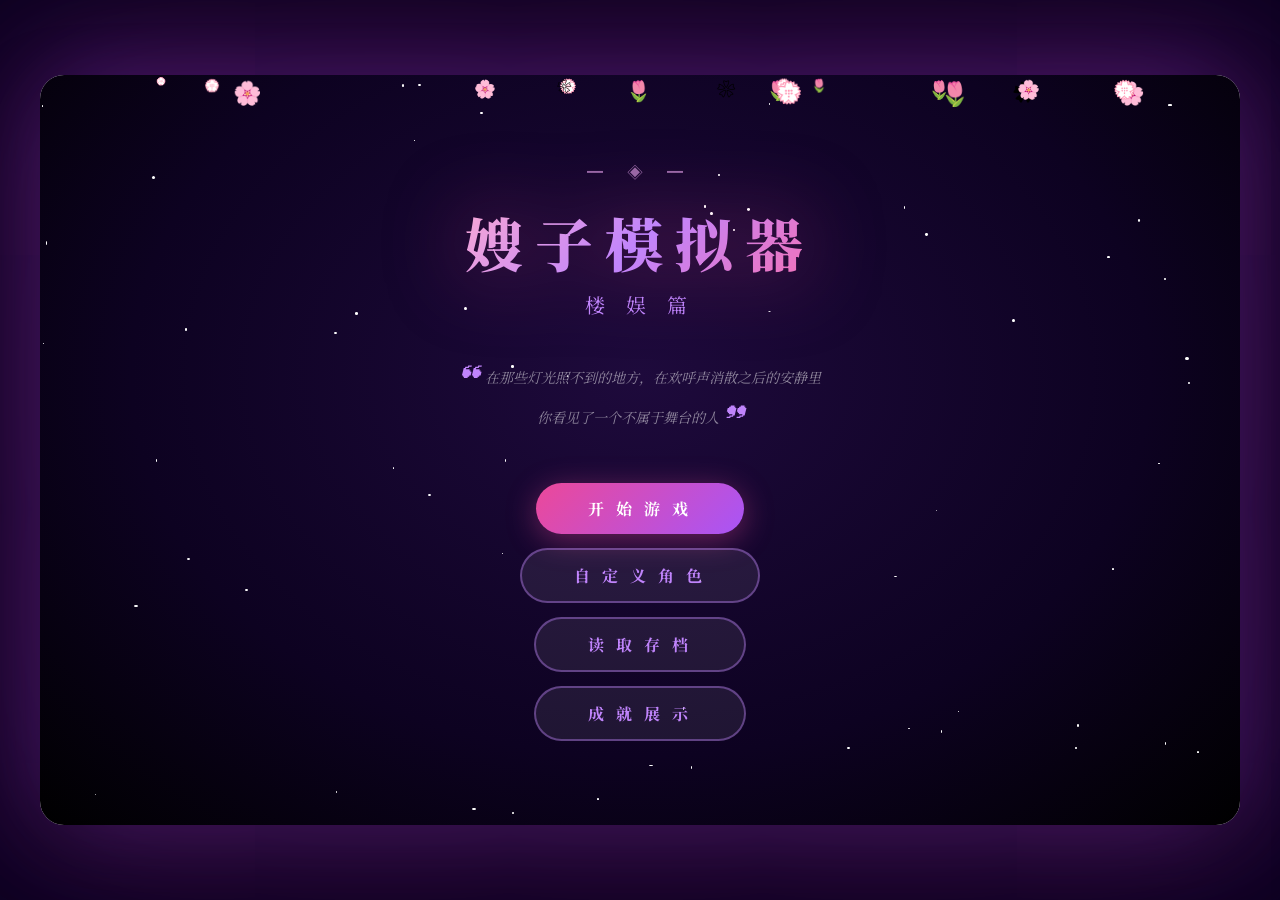
<file: 嫂子模拟器/index - 副本.html>
<!DOCTYPE html>
  <html lang="zh-CN">
  <head>
  <meta charset="UTF-8">
  <meta name="viewport" content="width=device-width, initial-scale=1.0">
  <title>嫂子模拟器 - 楼娱篇</title>
  <style>
  @import url('https://fonts.googleapis.com/css2?family=Noto+Serif+SC:wght@400;600;700;900&display=swap');

  * { margin: 0; padding: 0; box-sizing: border-box; }

  body {
    font-family: 'Noto Serif SC', 'Microsoft YaHei', 'PingFang SC', serif;
    background: #0d0221;
    display: flex; justify-content: center; align-items: center;
    min-height: 100vh; overflow: hidden;
    user-select: none;
  }

  #game-container {
    width: 1200px; height: 750px;
    background: #faf5ff;
    border-radius: 24px; position: relative; overflow: hidden;
    box-shadow: 0 0 100px rgba(147, 51, 234, 0.4), 0 0 200px rgba(236, 72, 153, 0.2),
                0 20px 60px rgba(0,0,0,0.5);
  }

  .petal {
    position: absolute; pointer-events: none; z-index: 100;
    animation: fall linear infinite; filter: blur(0.5px);
  }
  @keyframes fall {
    0% { transform: translateY(-10vh) rotate(0deg) scale(1); opacity: 0.9; }
    50% { opacity: 0.6; }
    100% { transform: translateY(105vh) rotate(720deg) scale(0.4); opacity: 0; }
  }

  .screen { display: none; width: 100%; height: 100%; position: absolute; top: 0; left: 0; }
  .screen.active { display: flex; }

  /* ====== TITLE SCREEN ====== */
  #title-screen {
    flex-direction: column; align-items: center; justify-content: center;
    background: radial-gradient(ellipse at 50% 40%, #1e0a3c 0%, #0d0221 60%, #000 100%);
  }
  .title-stars { position: absolute; width: 100%; height: 100%; }
  .star {
    position: absolute; background: white; border-radius: 50%;
    animation: twinkle var(--dur) infinite alternate;
  }
  @keyframes twinkle { 0% { opacity: 0.2; transform: scale(1); } 100% { opacity: 1; transform: scale(1.5); } }

  .title-decor {
    font-size: 16px; color: rgba(206,147,216,0.7); z-index: 10;
    letter-spacing: 10px; margin-bottom: 16px;
  }
  .title-logo {
    font-size: 58px; font-weight: 900; z-index: 10;
    background: linear-gradient(135deg, #f9a8d4, #c084fc, #f472b6);
    -webkit-background-clip: text; -webkit-text-fill-color: transparent;
    background-clip: text;
    filter: drop-shadow(0 0 40px rgba(236,72,153,0.5));
    letter-spacing: 12px; margin-bottom: 6px;
    animation: logoGlow 3s ease-in-out infinite;
  }
  @keyframes logoGlow {
    0%, 100% { filter: drop-shadow(0 0 40px rgba(236,72,153,0.5)); }
    50% { filter: drop-shadow(0 0 60px rgba(236,72,153,0.8)) drop-shadow(0 0 100px rgba(192,132,252,0.5)); }
  }
  .title-sub { font-size: 20px; color: #c084fc; z-index: 10; letter-spacing: 8px; margin-bottom: 36px; }
  .title-quote {
    font-size: 14px; color: rgba(255,255,255,0.5); z-index: 10;
    font-style: italic; margin-bottom: 48px; text-align: center;
    line-height: 2; max-width: 480px;
  }
  .title-quote::before { content: '❝ '; color: #c084fc; font-size: 20px; }
  .title-quote::after { content: ' ❞'; color: #c084fc; font-size: 20px; }

  .btn {
    padding: 14px 52px; border: none; border-radius: 30px;
    font-size: 16px; font-weight: 700; cursor: pointer;
    transition: all 0.3s cubic-bezier(0.4,0,0.2,1); letter-spacing: 4px;
    font-family: inherit; z-index: 10; position: relative;
  }
  .btn-primary {
    background: linear-gradient(135deg, #ec4899, #a855f7);
    color: white; box-shadow: 0 6px 30px rgba(236,72,153,0.4);
  }
  .btn-primary:hover { transform: translateY(-3px); box-shadow: 0 10px 40px rgba(236,72,153,0.6); }
  .btn-secondary {
    background: rgba(255,255,255,0.08); color: #c084fc;
    border: 2px solid rgba(192,132,252,0.4);
  }
  .btn-secondary:hover { background: rgba(255,255,255,0.15); border-color: #c084fc; }
  .btn-small { padding: 8px 22px; font-size: 13px; letter-spacing: 2px; border-radius: 20px; }
  .btn-danger { background: rgba(239,68,68,0.2); border: 1px solid rgba(239,68,68,0.4); color: #fca5a5; font-size: 12px;
   padding: 7px 18px; letter-spacing: 1px; }
  .btn-danger:hover { background: rgba(239,68,68,0.35); }

  /* ====== SAVE/LOAD MODAL ====== */
  .modal-overlay {
    display: none; position: absolute; top: 0; left: 0; width: 100%; height: 100%;
    background: rgba(0,0,0,0.7); z-index: 200;
    justify-content: center; align-items: center;
  }
  .modal-overlay.active { display: flex; }
  .modal-box {
    background: linear-gradient(180deg, #2d1b4e, #1a0a34);
    border-radius: 20px; padding: 28px 32px; width: 480px; max-height: 70vh;
    overflow-y: auto; border: 1px solid rgba(192,132,252,0.3);
    box-shadow: 0 20px 60px rgba(0,0,0,0.5);
  }
  .modal-box h3 { color: #c084fc; font-size: 18px; letter-spacing: 3px; margin-bottom: 16px; text-align: center; }
  .save-slot {
    display: flex; align-items: center; justify-content: space-between;
    padding: 14px 16px; border-radius: 14px; margin-bottom: 8px;
    background: rgba(255,255,255,0.05); border: 1px solid rgba(255,255,255,0.08);
    transition: all 0.3s;
  }
  .save-slot:hover { background: rgba(255,255,255,0.1); }
  .save-slot .slot-info { flex: 1; }
  .save-slot .slot-name { color: #e5e7eb; font-size: 14px; font-weight: 600; }
  .save-slot .slot-meta { color: #9ca3af; font-size: 11px; margin-top: 2px; }
  .save-slot .slot-btns { display: flex; gap: 6px; }
  .slot-btn {
    padding: 6px 14px; border-radius: 12px; border: 1px solid rgba(192,132,252,0.3);
    background: rgba(192,132,252,0.1); color: #c084fc; cursor: pointer;
    font-size: 11px; font-family: inherit; letter-spacing: 1px; transition: all 0.3s;
  }
  .slot-btn:hover { background: rgba(192,132,252,0.3); }
  .slot-btn.danger { border-color: rgba(239,68,68,0.3); color: #fca5a5; background: rgba(239,68,68,0.1); }
  .slot-btn.danger:hover { background: rgba(239,68,68,0.25); }

  /* ====== IN-GAME MENU BAR ====== */
  .game-menu-bar {
    position: absolute; top: 0; left: 300px; right: 0; height: 36px;
    background: rgba(15,4,37,0.9); z-index: 50; display: flex;
    align-items: center; justify-content: flex-end; padding: 0 14px; gap: 6px;
  }
  .menu-btn {
    padding: 4px 12px; border-radius: 10px; border: 1px solid rgba(255,255,255,0.12);
    background: rgba(255,255,255,0.04); color: #a78bfa; cursor: pointer;
    font-size: 10px; font-family: inherit; letter-spacing: 1px; transition: all 0.2s;
  }
  .menu-btn:hover { background: rgba(192,132,252,0.2); border-color: #c084fc; color: #c084fc; }

  /* ====== CREATION SCREENS ====== */
  #create-screen, #identity-screen, #target-screen, #attr-screen {
    background: linear-gradient(180deg, #fef3f9 0%, #faf5ff 40%, #f5f0ff 100%);
    flex-direction: column; overflow-y: auto; padding: 24px 40px;
  }
  .create-header { text-align: center; margin-bottom: 16px; }
  .create-header h2 {
    font-size: 26px; background: linear-gradient(135deg, #7c3aed, #db2777);
    -webkit-background-clip: text; -webkit-text-fill-color: transparent;
    background-clip: text; letter-spacing: 4px; margin-bottom: 4px;
  }
  .create-header .subtitle { font-size: 13px; color: #a78bfa; letter-spacing: 2px; }
  .create-header .subtitle::before, .create-header .subtitle::after { content: ' · '; color: #c084fc; }

  .create-grid {
    display: grid; grid-template-columns: 1fr 1fr;
    gap: 12px 30px; width: 100%; max-width: 920px; margin: 0 auto;
  }
  .form-group { display: flex; flex-direction: column; }
  .form-group label {
    font-size: 13px; color: #6d28d9; font-weight: 600; margin-bottom: 5px;
    letter-spacing: 1px; display: flex; align-items: center; gap: 6px;
  }
  .form-group label::before { content: '◆'; color: #c084fc; font-size: 8px; }
  .form-group input, .form-group select, .form-group textarea {
    padding: 10px 16px; border: 2px solid #e9d5ff; border-radius: 14px;
    font-size: 14px; background: rgba(255,255,255,0.8); font-family: inherit;
    transition: all 0.3s; outline: none; resize: vertical;
    box-shadow: 0 2px 8px rgba(139,92,246,0.06);
  }
  .form-group input:focus, .form-group select:focus, .form-group textarea:focus {
    border-color: #a855f7; box-shadow: 0 0 0 3px rgba(168,85,247,0.1), 0 4px 15px rgba(139,92,246,0.12);
  }
  .form-group textarea { height: 60px; }
  .form-full { grid-column: 1 / -1; }

  /* Identity Cards */
  #identity-screen { background: linear-gradient(180deg, #faf5ff 0%, #f0e6ff 100%); }
  .identity-grid {
    display: grid; grid-template-columns: repeat(3, 1fr);
    gap: 14px; width: 100%; max-width: 960px; margin: 0 auto;
  }
  .identity-card {
    background: white; border-radius: 18px; padding: 18px 16px; cursor: pointer;
    border: 2px solid #e9d5ff; transition: all 0.35s cubic-bezier(0.4,0,0.2,1);
    box-shadow: 0 4px 20px rgba(139,92,246,0.06);
    position: relative; overflow: hidden;
  }
  .identity-card::before {
    content: ''; position: absolute; top: 0; left: 0; right: 0; height: 3px;
    background: linear-gradient(90deg, #c084fc, #f472b6); opacity: 0; transition: opacity 0.3s;
  }
  .identity-card:hover { border-color: #c084fc; transform: translateY(-5px); box-shadow: 0 12px 35px
  rgba(139,92,246,0.15); }
  .identity-card:hover::before { opacity: 1; }
  .identity-card.selected { border-color: #7c3aed; background: linear-gradient(135deg, #fef3f9, #faf5ff); box-shadow: 0
  12px 35px rgba(139,92,246,0.25); }
  .identity-card.selected::before { opacity: 1; }
  .identity-card .icon-big { font-size: 36px; margin-bottom: 8px; display: block; }
  .identity-card h3 { font-size: 15px; color: #5b21b6; margin-bottom: 4px; letter-spacing: 1px; }
  .identity-card .role { font-size: 11px; color: #a855f7; margin-bottom: 8px; font-weight: 600; }
  .identity-card .desc { font-size: 11px; color: #6b7280; line-height: 1.6; margin-bottom: 8px; }
  .identity-card .stats { font-size: 10px; color: #db2777; line-height: 1.5; opacity: 0.85; }

  /* Target Grid */
  #target-screen { background: linear-gradient(180deg, #fef3f9, #faf5ff); }
  .target-grid {
    display: grid; grid-template-columns: repeat(4, 1fr);
    gap: 10px; width: 100%; max-width: 920px; margin: 0 auto;
  }
  .target-card {
    background: white; border-radius: 14px; padding: 14px 10px; text-align: center;
    cursor: pointer; border: 2px solid #e9d5ff; transition: all 0.3s;
    box-shadow: 0 3px 12px rgba(0,0,0,0.04);
  }
  .target-card:hover { border-color: #c084fc; transform: translateY(-3px); box-shadow: 0 8px 25px rgba(139,92,246,0.15);
   }
  .target-card.selected { border-color: #ec4899; background: #fef3f9; box-shadow: 0 6px 25px rgba(236,72,153,0.2); }
  .target-card .avatar {
    width: 54px; height: 54px; border-radius: 50%; margin: 0 auto 8px;
    background: linear-gradient(135deg, #fce7f3, #ede9fe);
    display: flex; align-items: center; justify-content: center;
    font-size: 26px; border: 2px solid #f0e0f0;
  }
  .target-card h4 { font-size: 13px; color: #5b21b6; letter-spacing: 1px; }
  .target-card .group { font-size: 10px; color: #a78bfa; margin-top: 2px; }

  /* Attr Panel */
  #attr-screen { background: linear-gradient(180deg, #faf5ff, #f0e6ff); }
  .attr-panel {
    background: white; border-radius: 20px; padding: 24px 36px;
    max-width: 680px; margin: 0 auto; width: 100%;
    box-shadow: 0 8px 35px rgba(139,92,246,0.08); border: 1px solid #f0e0f0;
  }
  .attr-row {
    display: flex; align-items: center; margin-bottom: 16px; gap: 12px;
    padding: 10px 14px; border-radius: 12px; background: #faf8ff; transition: background 0.3s;
  }
  .attr-row:hover { background: #f5f0ff; }
  .attr-icon { font-size: 26px; width: 40px; text-align: center; flex-shrink: 0; }
  .attr-info { flex: 1; }
  .attr-name { font-size: 14px; font-weight: 700; color: #4a148c; letter-spacing: 1px; }
  .attr-desc { font-size: 11px; color: #9ca3af; margin-top: 2px; line-height: 1.4; }
  .attr-ctrl { display: flex; align-items: center; gap: 10px; }
  .attr-btn {
    width: 34px; height: 34px; border-radius: 50%; border: 2px solid #c4b5fd;
    background: white; font-size: 18px; cursor: pointer; display: flex;
    align-items: center; justify-content: center; transition: all 0.2s;
    color: #6d28d9; font-weight: bold; box-shadow: 0 2px 8px rgba(0,0,0,0.06);
  }
  .attr-btn:hover { background: #ede9fe; border-color: #7c3aed; }
  .attr-btn:disabled { opacity: 0.25; cursor: not-allowed; box-shadow: none; }
  .attr-val { font-size: 20px; font-weight: 800; color: #6d28d9; min-width: 32px; text-align: center; }
  .attr-bar-wrap { width: 80px; height: 6px; background: #ede9fe; border-radius: 3px; overflow: hidden; }
  .attr-bar-fill { height: 100%; background: linear-gradient(90deg, #c084fc, #a855f7); border-radius: 3px; transition:
  width 0.4s; }
  .attr-total { text-align: center; font-size: 16px; font-weight: 700; margin-top: 10px; padding: 10px; border-radius:
  12px; letter-spacing: 2px; }
  .attr-total.has-points { color: #db2777; background: #fef3f9; }
  .attr-total.no-points { color: #059669; background: #ecfdf5; }

  /* ====== GAME SCREEN ====== */
  #game-screen { flex-direction: column; background: #faf5ff; }

  .game-menu-bar {
    position: relative; left: auto; height: 34px; min-height: 34px;
    background: #0f0425; z-index: 50; display: flex;
    align-items: center; justify-content: flex-end; padding: 0 12px; gap: 4px;
    flex-shrink: 0;
  }

  .game-main { display: flex; flex: 1; min-height: 0; }

  /* Left Panel */
  .game-left {
    width: 300px; min-width: 300px;
    background: linear-gradient(180deg, #0f0425 0%, #1a0a34 30%, #1e1040 100%);
    color: white; padding: 14px; display: flex; flex-direction: column;
    overflow-y: auto; gap: 8px;
    border-right: 1px solid rgba(192,132,252,0.2);
  }
  .game-left::-webkit-scrollbar { width: 4px; }
  .game-left::-webkit-scrollbar-thumb { background: rgba(192,132,252,0.3); border-radius: 4px; }

  .mini-chara {
    width: 100%; height: 130px; min-height: 130px;
    background: linear-gradient(135deg, rgba(139,92,246,0.3), rgba(236,72,153,0.2));
    border-radius: 14px; display: flex; align-items: center; justify-content: center;
    position: relative; overflow: hidden; border: 1px solid rgba(255,255,255,0.08);
  }
  .mini-chara::after {
    content: ''; position: absolute; bottom: 0; left: 0; right: 0; height: 30px;
    background: linear-gradient(transparent, rgba(0,0,0,0.3));
  }
  .mini-chara .chara-body {
    font-size: 60px; filter: drop-shadow(0 4px 12px rgba(0,0,0,0.4));
    animation: charaFloat 3s ease-in-out infinite;
  }
  @keyframes charaFloat {
    0%, 100% { transform: translateY(0); }
    50% { transform: translateY(-6px); }
  }

  .panel-block {
    background: rgba(255,255,255,0.04); border-radius: 12px; padding: 10px 12px;
    border: 1px solid rgba(255,255,255,0.06);
  }
  .panel-block h3 {
    font-size: 10px; color: #c084fc; letter-spacing: 2px; margin-bottom: 6px;
    font-weight: 600; display: flex; align-items: center; gap: 6px;
  }
  .panel-block h3::after { content: ''; flex: 1; height: 1px; background: rgba(192,132,252,0.2); }

  .stat-row { display: flex; justify-content: space-between; align-items: center; font-size: 11px; padding: 2px 0;
  color: #d1d5db; }
  .stat-row .val { color: #f9a8d4; font-weight: 700; font-size: 12px; }
  .stat-bar { width: 100%; height: 4px; background: rgba(255,255,255,0.08); border-radius: 2px; margin: 2px 0 4px;
  overflow: hidden; }
  .stat-bar-fill { height: 100%; border-radius: 2px; transition: width 0.6s cubic-bezier(0.4,0,0.2,1); }
  .stat-bar-fill.favor { background: linear-gradient(90deg, #f472b6, #ec4899); box-shadow: 0 0 6px rgba(236,72,153,0.4);
   }
  .stat-bar-fill.trust { background: linear-gradient(90deg, #60a5fa, #3b82f6); box-shadow: 0 0 6px rgba(59,130,246,0.4);
   }
  .stat-bar-fill.intimacy { background: linear-gradient(90deg, #a78bfa, #8b5cf6); box-shadow: 0 0 6px
  rgba(139,92,246,0.4); }
  .stat-bar-fill.risk { background: linear-gradient(90deg, #fbbf24, #ef4444); box-shadow: 0 0 6px rgba(239,68,68,0.4); }
  .stat-bar-fill.love { background: linear-gradient(90deg, #f472b6, #ec4899, #f472b6); box-shadow: 0 0 8px
  rgba(236,72,153,0.6); animation: loveGlow 2s ease-in-out infinite; }
  @keyframes loveGlow {
    0%, 100% { box-shadow: 0 0 8px rgba(236,72,153,0.6); }
    50% { box-shadow: 0 0 16px rgba(236,72,153,0.9); }
  }

  .risk-badge { display: inline-block; padding: 2px 8px; border-radius: 8px; font-size: 10px; font-weight: 700;
  letter-spacing: 1px; }
  .stage-badge { text-align: center; font-size: 10px; padding: 4px 10px; margin-top: 2px; border-radius: 10px;
  letter-spacing: 1px; font-weight: 600; background: rgba(255,255,255,0.06); color: #c084fc; }
  .love-badge { text-align: center; font-size: 10px; padding: 4px 10px; margin-top: 2px; border-radius: 10px;
  letter-spacing: 1px; font-weight: 600; background: rgba(236,72,153,0.2); color: #f9a8d4; animation: loveGlow 2s
  ease-in-out infinite; }

  .action-remaining { display: flex; align-items: center; gap: 5px; margin-top: 2px; font-size: 11px; color: #f9a8d4;
  font-weight: 600; }
  .action-dot { width: 9px; height: 9px; border-radius: 50%; display: inline-block; transition: all 0.3s; }
  .action-dot.used { background: rgba(255,255,255,0.12); }
  .action-dot.avail { background: #f472b6; box-shadow: 0 0 6px rgba(244,114,182,0.5); }

  /* Right Panel */
  .game-right { flex: 1; display: flex; flex-direction: column; background: #fdfaff; min-width: 0; }

  .scene-area {
    flex: 1; padding: 24px 32px; overflow-y: auto;
    background: linear-gradient(180deg, #fefdfd 0%, #fdfaff 30%, #faf5ff 100%);
    position: relative;
  }
  .scene-area::-webkit-scrollbar { width: 5px; }
  .scene-area::-webkit-scrollbar-thumb { background: #e9d5ff; border-radius: 5px; }

  .scene-week-header {
    display: flex; align-items: center; gap: 14px; margin-bottom: 18px;
    padding-bottom: 14px; border-bottom: 1px solid #f0e0f0;
  }
  .week-badge {
    background: linear-gradient(135deg, #7c3aed, #a855f7);
    color: white; padding: 6px 14px; border-radius: 16px;
    font-size: 12px; font-weight: 700; letter-spacing: 2px; white-space: nowrap;
  }
  .week-divider { flex: 1; height: 1px; background: linear-gradient(90deg, #e9d5ff, transparent); }

  .scene-text { font-size: 15px; line-height: 2.1; color: #374151; letter-spacing: 0.3px; animation: fadeIn 0.4s
  ease-out; }
  @keyframes fadeIn { from { opacity: 0; transform: translateY(8px); } to { opacity: 1; transform: translateY(0); } }

  .scene-text .highlight { color: #7c3aed; font-weight: 600; }
  .scene-text .emphasis { color: #db2777; font-style: italic; }
  .scene-text .narration { color: #6b7280; }
  .scene-text .thought { color: #9333ea; font-style: italic; }
  .scene-text .divider { display: block; text-align: center; margin: 14px 0; color: #d8b4fe; letter-spacing: 8px;
  font-size: 12px; }

  /* Dialogue Box */
  .dialogue-box {
    background: linear-gradient(180deg, #1a0a34, #0f0425);
    padding: 16px 24px 14px; min-height: 120px; max-height: 240px;
    overflow-y: auto; border-top: 2px solid rgba(192,132,252,0.3);
    position: relative; flex-shrink: 0;
  }
  .dialogue-box::before {
    content: ''; position: absolute; top: -2px; left: 40px; right: 40px;
    height: 2px; background: linear-gradient(90deg, transparent, #c084fc, transparent);
  }
  .dialogue-box::-webkit-scrollbar { width: 4px; }
  .dialogue-box::-webkit-scrollbar-thumb { background: rgba(192,132,252,0.2); border-radius: 4px; }

  .dialogue-speaker { font-size: 10px; color: #c084fc; letter-spacing: 2px; margin-bottom: 4px; font-weight: 600;
  text-transform: uppercase; }
  .dialogue-text { font-size: 14px; color: #f3f4f6; line-height: 1.8; margin-bottom: 10px; animation: fadeIn 0.3s
  ease-out; }
  .choices { display: flex; flex-direction: column; gap: 5px; }
  .choice-btn {
    padding: 10px 16px; border-radius: 14px;
    border: 1.5px solid rgba(255,255,255,0.12);
    background: rgba(255,255,255,0.04); color: #e5e7eb;
    font-size: 12px; cursor: pointer; text-align: left; transition: all 0.3s;
    font-family: inherit; letter-spacing: 0.5px; position: relative;
  }
  .choice-btn:hover {
    background: rgba(236,72,153,0.2); border-color: rgba(236,72,153,0.5);
    transform: translateX(5px); box-shadow: 0 4px 15px rgba(236,72,153,0.15);
  }
  .choice-btn.locked { opacity: 0.35; cursor: not-allowed; }
  .choice-btn.locked:hover { background: rgba(255,255,255,0.04); border-color: rgba(255,255,255,0.12); transform: none;
  box-shadow: none; }
  .choice-btn .letter { color: #c084fc; font-weight: 700; margin-right: 6px; }

  /* Continue Button */
  .continue-btn {
    display: block; width: 100%; padding: 14px 20px; border-radius: 16px;
    border: 2px solid rgba(192,132,252,0.4);
    background: linear-gradient(135deg, rgba(236,72,153,0.15), rgba(168,85,247,0.15));
    color: #f9a8d4; font-size: 14px; font-weight: 700; cursor: pointer;
    text-align: center; transition: all 0.3s;
    font-family: inherit; letter-spacing: 3px;
  }
  .continue-btn:hover {
    background: linear-gradient(135deg, rgba(236,72,153,0.3), rgba(168,85,247,0.3));
    border-color: #c084fc; box-shadow: 0 4px 20px rgba(236,72,153,0.3);
    transform: translateY(-2px);
  }

  /* Action Grid */
  .action-grid {
    display: grid; grid-template-columns: repeat(4, 1fr); gap: 7px; margin-top: 4px;
  }
  .action-card {
    background: rgba(255,255,255,0.04); border: 1px solid rgba(255,255,255,0.1);
    border-radius: 12px; padding: 10px 8px; cursor: pointer; transition: all 0.3s;
    font-size: 11px; color: #d1d5db; text-align: center;
  }
  .action-card:hover {
    background: rgba(192,132,252,0.2); border-color: rgba(192,132,252,0.5);
    transform: translateY(-2px); box-shadow: 0 4px 15px rgba(139,92,246,0.2);
  }
  .action-card.disabled {
    opacity: 0.3; cursor: not-allowed; pointer-events: none;
    filter: grayscale(0.5);
  }
  .action-card .aic { font-size: 20px; display: block; margin-bottom: 2px; }

  /* Ending Screen */
  #ending-screen {
    flex-direction: column; align-items: center; justify-content: center;
    background: radial-gradient(ellipse at 50% 40%, #1e0a3c 0%, #0d0221 60%, #000 100%);
  }
  .ending-type-label { font-size: 14px; letter-spacing: 8px; margin-bottom: 12px; font-weight: 600; }
  .ending-title {
    font-size: 34px; font-weight: 900; margin-bottom: 24px; letter-spacing: 6px;
    background: linear-gradient(135deg, #f9a8d4, #c084fc);
    -webkit-background-clip: text; -webkit-text-fill-color: transparent;
    background-clip: text;
  }
  .ending-desc {
    font-size: 15px; color: rgba(255,255,255,0.75); max-width: 560px;
    text-align: center; line-height: 2.2; margin-bottom: 16px; padding: 20px 28px;
    background: rgba(255,255,255,0.04); border-radius: 16px;
    border: 1px solid rgba(255,255,255,0.08);
  }
  .ending-stats { font-size: 13px; color: rgba(255,255,255,0.4); margin-bottom: 28px; letter-spacing: 1px; }

  /* Achievement Screen */
  #achievement-screen {
    flex-direction: column; align-items: center;
    background: radial-gradient(ellipse at 50% 40%, #1e0a3c 0%, #0d0221 60%, #000 100%);
    overflow-y: auto; padding: 30px 40px;
  }
  #achievement-screen::-webkit-scrollbar { width: 4px; }
  #achievement-screen::-webkit-scrollbar-thumb { background: rgba(192,132,252,0.3); border-radius: 4px; }
  .ach-header {
    text-align: center; margin-bottom: 20px;
  }
  .ach-header h2 {
    font-size: 28px; background: linear-gradient(135deg, #f9a8d4, #c084fc);
    -webkit-background-clip: text; -webkit-text-fill-color: transparent;
    background-clip: text; letter-spacing: 6px; margin-bottom: 4px;
  }
  .ach-header .subtitle { font-size: 12px; color: rgba(255,255,255,0.5); letter-spacing: 2px; }
  .ach-grid {
    display: grid; grid-template-columns: repeat(3, 1fr);
    gap: 12px; width: 100%; max-width: 900px;
  }
  .ach-card {
    background: rgba(255,255,255,0.04); border-radius: 14px; padding: 16px;
    text-align: center; border: 1px solid rgba(255,255,255,0.08);
    transition: all 0.3s;
  }
  .ach-card.unlocked {
    background: rgba(236,72,153,0.1); border-color: rgba(236,72,153,0.3);
    box-shadow: 0 0 20px rgba(236,72,153,0.1);
  }
  .ach-card.locked { opacity: 0.35; filter: grayscale(0.8); }
  .ach-icon { font-size: 32px; margin-bottom: 6px; display: block; }
  .ach-name { font-size: 13px; color: #e5e7eb; font-weight: 600; letter-spacing: 1px; margin-bottom: 2px; }
  .ach-desc { font-size: 10px; color: #9ca3af; line-height: 1.4; }

  /* Notification */
  .notification {
    position: absolute; top: 42px; left: 50%; transform: translateX(-50%);
    z-index: 200; padding: 9px 20px; border-radius: 18px;
    font-size: 12px; font-weight: 600; animation: notifIn 0.5s ease-out;
    letter-spacing: 1px; pointer-events: none; white-space: nowrap;
  }
  .notification.positive { background: linear-gradient(135deg, #7c3aed, #a855f7); color: white; box-shadow: 0 4px 20px
  rgba(124,58,237,0.4); }
  .notification.warning { background: linear-gradient(135deg, #f59e0b, #ef4444); color: white; box-shadow: 0 4px 20px
  rgba(239,68,68,0.4); }
  .notification.neutral { background: rgba(255,255,255,0.9); color: #5b21b6; box-shadow: 0 4px 20px rgba(0,0,0,0.15); }
  .notification.love { background: linear-gradient(135deg, #ec4899, #f472b6); color: white; box-shadow: 0 4px 25px
  rgba(236,72,153,0.5); font-size: 14px; }
  @keyframes notifIn { 0% { opacity: 0; transform: translateX(-50%) translateY(-40px); } 100% { opacity: 1; transform:
  translateX(-50%) translateY(0); } }

  .chara-placeholder { display: flex; flex-direction: column; align-items: center; gap: 3px; }
  .chara-placeholder .name-label { font-size: 10px; color: rgba(255,255,255,0.5); letter-spacing: 2px; }
  </style>
  </head>
  <body>

  <div id="game-container">

    <!-- ========== TITLE SCREEN ========== -->
    <div id="title-screen" class="screen active">
      <div class="title-stars" id="stars"></div>
      <div class="title-decor">━ ◈ ━</div>
      <div class="title-logo">嫂子模拟器</div>
      <div class="title-sub">楼 娱 篇</div>
      <div class="title-quote">在那些灯光照不到的地方，在欢呼声消散之后的安静里<br>你看见了一个不属于舞台的人</div>
      <button class="btn btn-primary" onclick="startQuickGame()">开 始 游 戏</button>
      <button class="btn btn-secondary" style="margin-top:14px" onclick="showScreen('create-screen')">自 定 义 角 色</button>
      <button class="btn btn-secondary" style="margin-top:14px" onclick="showLoadScreen()">读 取 存 档</button>
      <button class="btn btn-secondary" style="margin-top:14px" onclick="showAchievements()">成 就 展 示</button>
    </div>

    <!-- ========== SAVE/LOAD MODAL ========== -->
    <div class="modal-overlay" id="save-modal">
      <div class="modal-box">
        <h3 id="modal-title">💾 保存进度</h3>
        <div id="save-slots"></div>
        <div style="text-align:center;margin-top:14px">
          <button class="btn btn-secondary btn-small" onclick="closeModal()">关 闭</button>
        </div>
      </div>
    </div>

    <!-- ========== CHARACTER CREATION ========== -->
    <div id="create-screen" class="screen">
      <div class="create-header"><h2>角色创建卡</h2><p class="subtitle">创造属于你的故事主角</p></div>
      <div class="create-grid">
        <div class="form-group"><label>姓名</label><input type="text" id="c-name" placeholder="输入你的名字"
  value="林悦"></div>
        <div class="form-group"><label>性别</label><select
  id="c-gender"><option>女</option><option>男</option></select></div>
        <div class="form-group"><label>年龄（建议20-28岁）</label><input type="number" id="c-age" value="23" min="18"
  max="35"></div>
        <div class="form-group"><label>国籍</label><select id="c-nationality"><option>中国</option><option>韩国</option>
  <option>日本</option><option>美籍华裔</option></select></div>
        <div class="form-group"><label>外貌简述</label><input type="text" id="c-appearance"
  value="清秀干净，笑起来有酒窝" placeholder="如：清秀干净、笑起来有酒窝"></div>
        <div class="form-group"><label>性格（单选）</label><select id="c-personality"><option
  value="温柔">温柔</option><option value="毒舌">毒舌</option><option value="社恐">社恐</option><option
  value="万人迷">万人迷</option><option value="冷静">冷静</option><option value="冒失">冒失</option><option
  value="细腻">细腻</option><option value="倔强">倔强</option><option value="乐天">乐天</option><option
  value="腹黑">腹黑</option></select></div>
        <div class="form-group"><label>追星史（几年/追过谁）</label><input type="text" id="c-fan-history"
  value="3年，追过TNT" placeholder="如：3年，追过TNT"></div>
        <div class="form-group form-full"><label>一句话描述你自己</label><textarea id="c-self-desc"
  placeholder="简短描述你的故事">一个怀揣梦想来到北京的普通女孩，相信努力和真诚能带来好运。</textarea></div>
      </div>
      <div style="text-align:center;margin-top:16px">
        <button class="btn btn-secondary btn-small" onclick="showScreen('title-screen')" style="margin-right:10px">←
  返回</button>
        <button class="btn btn-primary" onclick="confirmCreate()">下一步 →</button>
      </div>
    </div>

    <!-- ========== IDENTITY SELECTION ========== -->
    <div id="identity-screen" class="screen">
      <div class="create-header"><h2>选择开局身份</h2><p class="subtitle">不同的身份，不同的故事</p></div>
      <div class="identity-grid" id="identity-grid"></div>
      <div style="text-align:center;margin-top:16px">
        <button class="btn btn-secondary btn-small" onclick="showScreen('create-screen')" style="margin-right:10px">←
  返回</button>
        <button class="btn btn-primary" id="btn-confirm-identity" onclick="confirmIdentity()" disabled>下一步 →</button>
      </div>
    </div>

    <!-- ========== TARGET SELECTION ========== -->
    <div id="target-screen" class="screen">
      <div class="create-header"><h2>选择目标艺人</h2><p class="subtitle">你想接近谁？</p></div>
      <div class="target-grid" id="target-grid"></div>
      <div style="text-align:center;margin-top:16px">
        <button class="btn btn-secondary btn-small" onclick="showScreen('identity-screen')" style="margin-right:10px">←
  返回</button>
        <button class="btn btn-primary" id="btn-confirm-target" onclick="confirmTarget()" disabled>下一步 →</button>
      </div>
    </div>

    <!-- ========== ATTRIBUTE ALLOCATION ========== -->
    <div id="attr-screen" class="screen">
      <div class="create-header"><h2>属性分配</h2><p class="subtitle" id="attr-sub">剩余点数：15</p></div>
      <div class="attr-panel" id="attr-panel"></div>
      <div style="text-align:center;margin-top:16px">
        <button class="btn btn-secondary btn-small" onclick="showScreen('target-screen')" style="margin-right:10px">←
  返回</button>
        <button class="btn btn-primary" id="btn-confirm-attr" onclick="confirmAttributes()" disabled>开 始 游
  戏</button>
      </div>
    </div>

    <!-- ========== GAME SCREEN ========== -->
    <div id="game-screen" class="screen">
      <div class="game-menu-bar">
        <button class="menu-btn" onclick="showSaveModal()">💾 存档</button>
        <button class="menu-btn" onclick="showLoadModal()">📂 读档</button>
        <button class="menu-btn" style="color:#fca5a5" onclick="exitToTitle()">🚪 退出</button>
      </div>
      <div class="game-main">
        <div class="game-left">
          <div class="mini-chara">
            <div class="chara-placeholder">
              <div class="chara-body" id="chara-display">🎭</div>
              <span class="name-label" id="chara-stage-label">陌生人</span>
            </div>
          </div>
          <div class="panel-block">
            <h3>📅 时间</h3>
            <div style="font-size:14px;font-weight:700;letter-spacing:1px"><span id="gs-week">第1周</span></div>
            <div style="font-size:12px;color:#c084fc;margin-top:2px"><span id="gs-day">星期一</span> · <span
  id="gs-time-of-day">上午</span></div>
            <div class="action-remaining"><span>剩余行动：</span><span id="gs-action-dots"></span></div>
          </div>
          <div class="panel-block">
            <h3>👤 身份</h3>
            <div style="font-size:13px;font-weight:700" id="gs-name">---</div>
            <div style="font-size:11px;color:#a78bfa" id="gs-identity">---</div>
          </div>
          <div class="panel-block"><h3>✨ 属性</h3><div id="gs-attrs"></div></div>
          <div class="panel-block"><h3>🎯 <span id="gs-target-name">---</span></h3><div id="gs-relations"></div></div>
          <div class="panel-block" id="panel-love" style="display:none"><h3>💝 爱情进度</h3><div
  id="gs-love"></div></div>
          <div class="panel-block"><h3>📌 进度</h3><div id="gs-todo"
  style="font-size:11px;color:#d1d5db;line-height:1.6">开始新的一天</div></div>
        </div>
        <div class="game-right">
          <div class="scene-area" id="scene-content"></div>
          <div class="dialogue-box" id="dialogue-box">
            <div class="dialogue-speaker" id="speaker-name"></div>
            <div class="dialogue-text" id="dialogue-text"></div>
            <div class="choices" id="choices-container"></div>
            <div id="continue-container"></div>
          </div>
        </div>
      </div>
    </div>

    <!-- ========== ENDING SCREEN ========== -->
    <div id="ending-screen" class="screen">
      <div class="ending-type-label" id="ending-type-label"></div>
      <div class="ending-title" id="ending-title"></div>
      <div class="ending-desc" id="ending-desc"></div>
      <div class="ending-stats" id="ending-stats"></div>
      <button class="btn btn-primary" onclick="location.reload()">重 新 开 始</button>
      <button class="btn btn-secondary" style="margin-top:12px" onclick="showScreen('title-screen');document.getElementById('ending-screen').classList.remove('active');">返回主菜单</button>
    </div>

    <!-- ========== ACHIEVEMENT SCREEN ========== -->
    <div id="achievement-screen" class="screen">
      <div class="ach-header">
        <h2>成就展示</h2>
        <p class="subtitle">「 所有的相遇，都值得被铭记 」</p>
      </div>
      <div class="ach-grid" id="ach-grid"></div>
      <div style="text-align:center;margin-top:20px">
        <button class="btn btn-secondary btn-small" onclick="showScreen('title-screen')">← 返回主菜单</button>
      </div>
    </div>

  </div>

  <script>
  // ==========================================
  // GAME ENGINE - 嫂子模拟器 楼娱篇
  // ==========================================

  const identities = [
    { id:'staff', name:'经纪公司新人职员', icon:'💼', role:'经纪人助理 / 行程协调 / 艺人管理部新人',
  desc:'你大学毕业后来到这家经纪公司，负责杂务协调。每天能近距离看到艺人的真实状态，但也最清楚这个圈子的规则——恋爱就是失业。你小心翼翼地维护着自己的专业形象，把那些不该有的念头藏在心底。', stats:'行业认知+15 | 接触机会+20 | 自由度-10',
  bonuses:{professional:5,connections:15} },
    { id:'stylist', name:'造型师/化妆师助理', icon:'💄', role:'跟组化妆、服装搭配、造型设计',
  desc:'你毕业于知名美妆学院，跟随资深造型师跑组。帮艺人整理衣领、补妆时指尖最近距离只有三厘米——这是唯一有正当理由进行肢体接触的岗位。但你也看过太多艺人卸妆后疲惫的脸。', stats:'审美+15 | 亲密合理性+15 | 稳定性-10',
  bonuses:{charm:5,intimacy_base:8} },
    { id:'fansite', name:'知名站姐', icon:'📸', role:'运营大型粉丝站，拥有数万粉丝', desc:'你的相机里存了几万张照片，每一张都能卖出几百份PB。有人说你是"粉丝经济"，但你只是想离他近一点。你在饭圈地位极高，但也时刻生活在身份曝光的恐惧中。',
   stats:'粉圈影响力+25 | 舆论敏感度+15 | 隐蔽性-15', bonuses:{charm:5,stealth:-15,risk_mod:10} },
    { id:'journalist', name:'娱乐记者/编辑', icon:'📰', role:'采访艺人、撰写报道、参加发布会',
  desc:'新闻系毕业后你进了一家知名娱媒。你有正当理由一对一采访，但你也清楚——在艺人眼里，记者和他们是天生的对立面。你试着用最专业的笔触写下最客观的报道，但写到他的名字时，键盘总是停顿几秒。', stats:'信息获取+25 | 社交广度+15 |信任壁垒+20', bonuses:{professional:10,trust_barrier:15,connections:5} },
    { id:'rich', name:'财阀二代/富家子弟', icon:'💎', role:'以投资方/赞助商关系出入娱乐圈',
  desc:'你有一个让所有人都对你客客气气的姓氏。品牌活动、庆功宴、商务饭局——你能用资源砸出任何接触机会。但你也分不清那些对你笑的人，是真的喜欢你，还是喜欢你的资源。', stats:'资源值+30 | 社会地位+25 | 真诚度-20',
  bonuses:{charm:10,connections:8} },
    { id:'trainee', name:'同公司练习生/新人艺人', icon:'🎤', role:'与目标艺人前后辈关系',
  desc:'你在同一个练习室挥汗如雨，在同一个食堂打饭，甚至参加过同一场月末考核。你们之间的距离——有时候是同一层楼的两个练习室，有时候是出道和未出道的差距。', stats:'圈内理解度+20 | 共同语言+20 | 事业压力+15',
  bonuses:{professional:5,intimacy_base:5} }
  ];

  const targets = [
    { name:'马嘉祺', group:'TNT时代少年团', emoji:'🎵' },{ name:'丁程鑫', group:'TNT时代少年团', emoji:'💃' },
    { name:'宋亚轩', group:'TNT时代少年团', emoji:'🌟' },{ name:'刘耀文', group:'TNT时代少年团', emoji:'🐺' },
    { name:'张真源', group:'TNT时代少年团', emoji:'🎸' },{ name:'严浩翔', group:'TNT时代少年团', emoji:'🐱' },
    { name:'贺峻霖', group:'TNT时代少年团', emoji:'🌙' },{ name:'朱志鑫', group:'TOP登陆少年', emoji:'🔥' },
    { name:'张泽禹', group:'TOP登陆少年', emoji:'🎧' },{ name:'左航', group:'TOP登陆少年', emoji:'✨' },
    { name:'张极', group:'TOP登陆少年', emoji:'🦋' },{ name:'苏新皓', group:'TOP登陆少年', emoji:'⭐' },
    { name:'敖子逸', group:'Solo艺人', emoji:'🎬' },{ name:'姚景元', group:'Solo艺人', emoji:'🎹' },
    { name:'张峻豪', group:'Solo艺人', emoji:'🎪' },{ name:'余宇涵', group:'Solo艺人', emoji:'🌸' },
    { name:'王源', group:'TFBOYS/Solo', emoji:'🎤' },{ name:'王俊凯', group:'TFBOYS/Solo', emoji:'👑' },
    { name:'易烊千玺', group:'TFBOYS/Solo', emoji:'🎬' },{ name:'王橹杰', group:'时代峰峻四代', emoji:'🌿' }
  ];

  const attrDefs = [
    { id:'charm', name:'魅力', icon:'✨', desc:'外在吸引力+气质+穿搭品味 → 第一印象' },
    { id:'eq', name:'情商', icon:'🧠', desc:'察言观色、说话分寸 → 对话选项、危机公关' },
    { id:'professional', name:'专业度', icon:'💼', desc:'本职工作的能力水平 → 工作评价、岗位稳定' },
    { id:'stealth', name:'隐蔽性', icon:'🕶️', desc:'保密能力、避开狗仔视线 → 私下接触安全' },
    { id:'connections', name:'人脉', icon:'🤝', desc:'圈内关系网的广度与深度 → 信息、机会' },
    { id:'mental', name:'心理韧性', icon:'💪', desc:'抗压能力、承受力 → 状态恢复、决策质量' }
  ];

  const achievementDefs = [
    { id:'first_contact', name:'初次接触', icon:'👋', desc:'好感度首次达到10' },
    { id:'favor_30', name:'暗送秋波', icon:'💗', desc:'好感度达到30' },
    { id:'favor_60', name:'心生欢喜', icon:'💕', desc:'好感度达到60' },
    { id:'favor_100', name:'恋爱达成', icon:'💝', desc:'好感度达到100，进入恋爱模式' },
    { id:'trust_50', name:'心有灵犀', icon:'🔒', desc:'信任度达到50' },
    { id:'trust_80', name:'推心置腹', icon:'🔓', desc:'信任度达到80' },
    { id:'intimacy_50', name:'亲密无间', icon:'💫', desc:'亲密度达到50' },
    { id:'intimacy_80', name:'心有灵犀', icon:'💓', desc:'亲密度达到80' },
    { id:'love_100', name:'百年好合', icon:'💒', desc:'爱情值达到100，步入婚姻殿堂' },
    { id:'exposure', name:'身败名裂', icon:'💔', desc:'曝光风险过高导致游戏失败' },
    { id:'survive', name:'幸存者', icon:'🛡️', desc:'完成全部52周且从未触发高危风险' },
    { id:'week52', name:'一轮游', icon:'🏆', desc:'完成全部52周游戏' }
  ];

  // --- Game State ---
  const gs = {
    player: { name:'', gender:'女', age:23, nationality:'中国', appearance:'', personality:'', fanHistory:'',
  selfDesc:'' },
    identity: null, target: null,
    attrs: { charm:5, eq:5, professional:5, stealth:5, connections:5, mental:5 },
    relations: { favor:0, trust:2, intimacy:0, risk:5, love:0 },
    week:1, day:0, timeSlot:0, remainingActions:2,
    eventFlags: {}, totalWeeks:52, recentEvents:[],
    achievements: {}, loveMode: false, ended: false
  };

  function tn() { return gs.target ? gs.target.name : '目标艺人'; }
  function dayName() { return ['星期一','星期二','星期三','星期四','星期五','星期六','星期日'][gs.day]; }
  function slotName() { return ['上午','下午','晚上'][gs.timeSlot]; }
  function stageName() { const f=gs.relations.favor, t=gs.relations.trust, i=gs.relations.intimacy;
  if(f>=95&&t>=95)return'深爱'; if(f>=85&&t>=80)return'恋人'; if(f>=75&&t>=65)return'试探';
  if(f>=60&&t>=50)return'暧昧'; if(f>=45&&t>=30)return'朋友'; if(f>=25&&t>=15)return'熟悉';
  if(f>=10&&t>=5)return'有印象'; return'陌生人'; }
  function riskLevel() { const r=gs.relations.risk; if(r>=80)return{label:'⚫ 爆炸',color:'#1a1a1a'};
  if(r>=60)return{label:'🔴 高危',color:'#dc2626'}; if(r>=40)return{label:'🟠 危险',color:'#ea580c'};
  if(r>=20)return{label:'🟡 微妙',color:'#ca8a04'}; return{label:'🟢 安全',color:'#16a34a'}; }

  // --- Helpers ---
  function showScreen(id) { document.querySelectorAll('.screen').forEach(s=>s.classList.remove('active'));
  document.getElementById(id).classList.add('active'); }
  function changeRel(type, amt) {
    if(type==='favor') gs.relations.favor=Math.max(-100,Math.min(100,gs.relations.favor+amt));
    else if(type==='trust') gs.relations.trust=Math.max(0,Math.min(100,gs.relations.trust+amt));
    else if(type==='intimacy') gs.relations.intimacy=Math.max(0,Math.min(100,gs.relations.intimacy+amt));
    else if(type==='risk') gs.relations.risk=Math.max(0,Math.min(100,gs.relations.risk+amt));
    else if(type==='love') gs.relations.love=Math.max(0,Math.min(100,gs.relations.love+amt));
  }
  function changeAttr(id, amt) { gs.attrs[id]=Math.max(0,Math.min(99,gs.attrs[id]+amt)); }

  function showNotif(msg, type) {
    const n=document.createElement('div'); n.className='notification '+(type||'positive');
    n.textContent=msg; document.getElementById('game-container').appendChild(n);
    setTimeout(()=>{n.style.opacity='0';n.style.transition='opacity 0.3s';},2200);
    setTimeout(()=>n.remove(),2600);
  }

  function checkAchievements() {
    const a=gs.achievements, r=gs.relations;
    if(r.favor>=10&&!a.first_contact){a.first_contact=true;showNotif('🏆 成就解锁：初次接触','love');}
    if(r.favor>=30&&!a.favor_30){a.favor_30=true;showNotif('🏆 成就解锁：暗送秋波','love');}
    if(r.favor>=60&&!a.favor_60){a.favor_60=true;showNotif('🏆 成就解锁：心生欢喜','love');}
    if(r.favor>=100&&!a.favor_100){a.favor_100=true;showNotif('🏆 成就解锁：恋爱达成','love');}
    if(r.trust>=50&&!a.trust_50){a.trust_50=true;showNotif('🏆 成就解锁：心有灵犀','love');}
    if(r.trust>=80&&!a.trust_80){a.trust_80=true;showNotif('🏆 成就解锁：推心置腹','love');}
    if(r.intimacy>=50&&!a.intimacy_50){a.intimacy_50=true;showNotif('🏆 成就解锁：亲密无间','love');}
    if(r.intimacy>=80&&!a.intimacy_80){a.intimacy_80=true;showNotif('🏆 成就解锁：心有灵犀','love');}
    if(r.love>=100&&!a.love_100){a.love_100=true;showNotif('🏆 成就解锁：百年好合','love');}
  }

  function checkExposure() {
    if(gs.relations.risk>=95&&!gs.ended) {
      gs.achievements.exposure=true;
      triggerExposureEnding();
    }
  }

  function triggerExposureEnding() {
    gs.ended=true;
    document.getElementById('ending-type-label').textContent='💔 曝光结局 · 游戏失败';
    document.getElementById('ending-type-label').style.color='#ef4444';
    document.getElementById('ending-title').textContent='身败名裂';
    document.getElementById('ending-desc').textContent='狗仔的长焦镜头拍到了你们在一起的照片。热搜爆了，粉丝崩溃，公司紧急公关。'+tn()+'的经纪人站在你面前，用冰冷的语气说："请你离开，永远不要再出现在他面前。"\n\n你删掉了所有社交账号，换了手机号码。一周后，'+tn()+'的经纪公司发布声明——"艺人目前单身，专注于事业。"\n\n你看着那篇声明，很久很久，然后关掉了手机。';
    document.getElementById('ending-stats').innerHTML='好感度 '+gs.relations.favor+' · 曝光风险 '+gs.relations.risk+'<br>身份：'+(gs.identity?gs.identity.name:'---')+' · 目标：'+tn();
    showScreen('ending-screen');
  }

  function checkLoveMode() {
    if(gs.relations.favor>=100&&!gs.loveMode) {
      gs.loveMode=true;
      showNotif('💝 '+tn()+'向你表白了！你们进入了恋爱关系！','love');
      setTimeout(()=>showNotif('💝 新状态解锁：爱情值。恋爱中的互动将积累爱情值！','love'),2500);
    }
  }

  function updateGameUI() {
    document.getElementById('gs-week').textContent='第 '+gs.week+' 周';
    document.getElementById('gs-day').textContent=dayName();
    document.getElementById('gs-time-of-day').textContent=slotName();
    document.getElementById('gs-name').textContent=gs.player.name;
    document.getElementById('gs-identity').textContent=gs.identity?gs.identity.name:'---';
    document.getElementById('gs-target-name').textContent=tn();
    const maxA=gs.day<5?2:3;
    let dots='';
    for(let i=0;i<maxA;i++) dots+='<span class="action-dot '+(i<gs.remainingActions?'avail':'used')+'"></span>';
    document.getElementById('gs-action-dots').innerHTML=dots;

    let ah='';
    for(const a of attrDefs) ah+='<div class="stat-row"><span>'+a.icon+' '+a.name+'</span><span class="val">'+gs.attrs[a.id]+'</span></div>';
    document.getElementById('gs-attrs').innerHTML=ah;

    const r=gs.relations, fp=Math.max(0,Math.min(100,(r.favor+100)/2)), rl=riskLevel();
    document.getElementById('gs-relations').innerHTML=''+
      '<div class="stat-row"><span>💗 好感度</span><span class="val">'+r.favor+'</span></div>'+
      '<div class="stat-bar"><div class="stat-bar-fill favor" style="width:'+fp+'%"></div></div>'+
      '<div class="stat-row"><span>🔒 信任度</span><span class="val">'+r.trust+'</span></div>'+
      '<div class="stat-bar"><div class="stat-bar-fill trust" style="width:'+r.trust+'%"></div></div>'+
      '<div class="stat-row"><span>💫 亲密度</span><span class="val">'+r.intimacy+'</span></div>'+
      '<div class="stat-bar"><div class="stat-bar-fill intimacy" style="width:'+r.intimacy+'%"></div></div>'+
      '<div class="stat-row"><span>📸 曝光风险</span><span class="val">'+r.risk+'</span></div>'+
      '<div class="stat-bar"><div class="stat-bar-fill risk" style="width:'+r.risk+'%"></div></div>'+
      '<div style="text-align:center;margin-top:2px"><span class="risk-badge" style="background:'+rl.color+';color:white">'+rl.label+'</span></div>'+
      '<div class="stage-badge">'+stageName()+'</div>';

    // Love panel
    const lovePanel=document.getElementById('panel-love');
    if(gs.loveMode) {
      lovePanel.style.display='block';
      document.getElementById('gs-love').innerHTML=''+
        '<div class="stat-row"><span>💝 爱情值</span><span class="val">'+r.love+'</span></div>'+
        '<div class="stat-bar"><div class="stat-bar-fill love" style="width:'+r.love+'%"></div></div>'+
        '<div class="love-badge">'+tn()+'的恋人</div>';
    } else {
      lovePanel.style.display='none';
    }

    const sm={'陌生人':'🎭','有印象':'👀','熟悉':'😊','朋友':'🤗','暧昧':'💕','试探':'💓','恋人':'💗','深爱':'💝'};
    document.getElementById('chara-display').textContent=sm[stageName()]||'🎭';
    document.getElementById('chara-stage-label').textContent=gs.loveMode?tn()+'的恋人':stageName();
  }

  function showScene(html) {
    document.getElementById('scene-content').innerHTML=''+
      '<div class="scene-week-header"><span class="week-badge">第'+gs.week+'周 · '+dayName()+'</span><span class="week-divider"></span><span style="color:#a78bfa;font-size:12px;letter-spacing:1px">'+slotName()+'</span></div>'+
      '<div class="scene-text">'+html+'</div>';
    document.getElementById('scene-content').scrollTop=0;
  }
  function showDialogue(speaker, text) {
    document.getElementById('speaker-name').textContent=speaker;
    document.getElementById('dialogue-text').textContent=text;
    document.getElementById('choices-container').innerHTML='';
    document.getElementById('continue-container').innerHTML='';
  }
  function showChoices(choices) {
    const container=document.getElementById('choices-container'); container.innerHTML='';
    const letters=['A','B','C','D','E'];
    choices.forEach((c,i)=>{
      const btn=document.createElement('button');
      btn.className='choice-btn'+(c.locked?' locked':'');
      btn.innerHTML=c.locked?'<span class="letter">'+letters[i]+'.</span>🔒 '+c.label+' <smallstyle="opacity:0.5">('+c.req+')</small>':'<span class="letter">'+letters[i]+'.</span>'+c.label+(c.hint?' <smallstyle="opacity:0.6">'+c.hint+'</small>':'');
      btn.onclick=c.locked?null:()=>c.action();
      container.appendChild(btn);
    });
  }

  // ==========================================
  // DIVERSE ACTION CONTENT POOLS
  // ==========================================
  function pick(arr) { return arr[Math.floor(Math.random()*arr.length)]; }

  // Return identity-specific prefix for narrative flavor
  function idFlavor() {
    const id=gs.identity?gs.identity.id:'staff';
    switch(id) {
      case 'staff': return pick(['作为新人职员，','在公司里摸爬滚打一段时间后，','处理完手头的工作，']);
      case 'stylist': return pick(['提着化妆箱走进化妆间，','在造型室里整理完衣架，','帮艺人补完妆后，']);
      case 'fansite': return pick(['收起长焦镜头，','整理完今天拍的图，','在粉丝站的后台处理完订单，']);
      case 'journalist': return pick(['写完今天的稿件，','从发布会回来后，','收起录音笔，']);
      case 'rich': return pick(['处理完几个商务电话后，','从一个品牌活动中脱身出来，','叫司机把车停在路边，']);
      case 'trainee': return pick(['练完舞大汗淋漓地，','从练习室出来后，','在月末考核的间隙，']);
      default: return '';
    }
  }

  function actionWork() {
    const t=tn(), fl=idFlavor(), im=gs.relations.intimacy;
    const basePool=[
      { text:fl+'你处理完了今天的行程表格。<span class="narration">每一项都核对无误，你不允许自己出错。</span>', prof:2
  },
      { text:fl+'你帮'+t+'的团队整理了一整天的物料申请单。<span class="narration">虽然枯燥，但你对TA的工作内容有了更深的了解。</span>', prof:2, eq:1 },
      { text:fl+'你在办公室协调了三个采访和两个拍摄的时间。<span class="narration">同事们说你是"人形日程表"。</span>',
  prof:3, connections:1 },
      { text:'今天的任务是跟组到摄影棚。你提前半小时到场，确认了所有的流程和人员。<span class="narration">专业就是细节。</span>', prof:2, extra(){ changeAttr('eq',1); } },
      { text:fl+'你花了整个下午整理了一份详细的竞品分析报告。上司看后愣了一下，<span class="emphasis">说"做得不错"。</span>在圈内，"不错"已经是极高的评价了。', prof:3, mental:1 },
      { text:'你负责的环节出了一点小差错——话筒在录制前没电了。你在三十秒内找到了备用话筒。<span class="narration">危机化解于无声。</span>', prof:2, extra(){ changeAttr('mental',1); } },
      { text:'公司开了一整天的策划会，你在角落里记了满满三页笔记。<span class="narration">你从来都是准备最充分的那个人。</span>', prof:2, connections:1 },
    ];
    const highImPool=[
      { text:fl+'工作中，'+t+'恰好路过你的工位。TA看了你一眼，嘴角似乎弯了弯。<span class="thought">你假装专注于屏幕，但心跳在加速。</span>', prof:1, extra(){ changeRel('favor',2); } },
      { text:'团队加班时，'+t+'的助理给你递了一杯咖啡。<span class="emphasis">"TA说今天辛苦了，特意让我送过来的。"</span>你捧着那杯咖啡，手心有点热。', prof:1, extra(){
  changeRel('intimacy',1); } },
    ];
    const pool=im>=40?basePool.concat(highImPool):basePool;
    const r=pick(pool);
    if(r.prof) changeAttr('professional', r.prof + Math.floor(Math.random()*2));
    if(r.eq) changeAttr('eq', r.eq);
    if(r.connections) changeAttr('connections', r.connections);
    if(r.mental) changeAttr('mental', r.mental);
    if(r.extra) r.extra();
    return r.text;
  }

  function actionOvertime() {
    const t=tn(), fl=idFlavor();
    const pool=[
      { text:fl+'你加班到深夜，把未来两周的日程都提前安排好了。<span class="narration">窗外北京城的灯火渐渐稀疏，你揉了揉发酸的眼睛。</span>', prof:3, mental:-1 },
      { text:'临时接到通知——'+t+'的航班改签了。你连夜调整了接送方案和酒店预订。<span class="narration">这一行就是这样，计划永远赶不上变化。</span>', prof:2, mental:-1, extra(){ changeAttr('stealth',1); }
   },
      { text:fl+'你帮同事代了一个夜班。虽然很累，但对方欠了你一个人情。<span class="narration">在这个圈子里，人情比什么都值钱。</span>', prof:1, connections:2, mental:-2 },
      { text:'上司临时布置了一个紧急任务，你做完了所有准备工作。<span class="emphasis">"还好有你。"</span>上司说。这句话让疲惫也变得不那么难熬。', prof:3, connections:1, mental:-1 },
      { text:'你在办公室通宵整理物料。凌晨四点去自动贩卖机买了咖啡。<span class="narration">走廊里遇到同样加班的同事，相视苦笑。</span>', prof:2, connections:1, mental:-2 },
    ];
    const r=pick(pool);
    if(r.prof) changeAttr('professional', r.prof+Math.floor(Math.random()*2));
    if(r.connections) changeAttr('connections', r.connections);
    if(r.mental) changeAttr('mental', r.mental);
    if(r.extra) r.extra();
    return r.text;
  }

  function actionSocial() {
    const t=tn(), fl=idFlavor();
    const pool=[
      { text:fl+'你和几个同事去吃了公司楼下的火锅。席间有人说起'+t+'最近的行程——TA可能接下了一部新剧。<span class="narration">火锅的热气中，信息在不动声色地流动。</span>', connections:2, eq:1 },
      { text:'午休时你和隔壁部门的同事一起喝咖啡。对方无意间透露了一些关于公司近期人事调整的消息。<span class="narration">有些信息，只在闲聊中出现。</span>', connections:2, extra(){ changeAttr('eq',1); } },
      { text:fl+'你参加了团队的生日聚餐。在轻松的氛围中，你和平时不怎么说话的几个同事也熟络了起来。<span class="narration">原来每个人都有自己在这个圈子里的生存之道。</span>', connections:2, mental:1 },
      { text:'你帮一位同事解决了工作上的麻烦。对方感激不尽，表示以后有消息会第一个告诉你。<span class="narration">善意的种子总会发芽。</span>', connections:3 },
      { text:'你在公司茶水间遇到了几位资历很深的经纪人。你虚心请教了几个问题，对方似乎很欣赏你的态度。<span class="emphasis">"你比大多数新人懂事。"</span>', connections:2, prof:1 },
    ];
    const r=pick(pool);
    if(r.prof) changeAttr('professional', r.prof);
    if(r.connections) changeAttr('connections', r.connections+Math.floor(Math.random()*2));
    if(r.eq) changeAttr('eq', r.eq);
    if(r.mental) changeAttr('mental', r.mental);
    if(r.extra) r.extra();
    return r.text;
  }

  function actionPublicEvent() {
    const t=tn(), im=gs.relations.intimacy;
    let pool;
    if(im<20) {
      pool=[
        { text:'你参加了一场品牌发布会。<span class="highlight">'+t+'</span>也在现场，你远远地看到TA在人群中发光的样子。活动结束后你在走廊里远远望了一眼。<span class="thought">那一个瞬间，你觉得今天的一切都值得了。</span>', favor:2, intimacy:1 },
        { text:'发布会结束后你帮忙收拾场地。'+t+'的经纪人临时找人搬物料，你被喊去了。TA从你身边走过，没有注意到你。<span class="narration">但你已经很满足了。</span>', favor:2, trust:1 },
        { text:'节目录制现场，'+t+'的表演精彩绝伦。散场时TA的视线扫过观众席。<span class="narration">也许只是你的错觉。</span>', favor:2, connections:1 },
      ];
    } else if(im<50) {
      pool=[
        { text:'你参加了一场品牌发布会。<span class="highlight">'+t+'</span>也在现场。活动结束后在走廊里擦肩而过，TA对你微微点了点头。<span class="thought">那个瞬间，你觉得今天的一切都值得了。</span>', favor:3, intimacy:1 },
        { text:'节目录制现场，'+t+'的表演精彩绝伦。散场时TA的视线扫过观众席，似乎在找什么人——目光在你身上停了一秒。<span class="narration">也许不是错觉。</span>', favor:3, connections:1 },
        { text:'你在后台远远地看到了'+t+'。TA似乎刚结束一段采访，脸上还带着营业式的微笑。但当TA走进休息室、门关上的瞬间，你看到TA的笑容消失了。<span class="thought">原来光鲜的背后，是另一种疲惫。</span>', favor:2, intimacy:2 },
        { text:'发布会结束后你帮忙收拾场地。'+t+'的经纪人临时找人搬物料，你被喊去了。TA礼貌地对你说了声"辛苦了"。<span class="narration">你已经很满足了。</span>', favor:3, trust:1 },
      ];
    } else {
      pool=[
        { text:'你参加了一场品牌发布会。<span class="highlight">'+t+'</span>也在现场。活动结束后在走廊里，TA主动走过来和你聊了几句。<span class="thought">周围没人注意到，但你觉得整个世界都安静了。</span>', favor:4, intimacy:2 },
        { text:'你去了'+t+'的签售会现场。轮到你的时候，TA抬头看了你一眼——那一秒的对视，TA的瞳孔微微放大了。<span class="emphasis">TA认出你了。</span>', favor:3, intimacy:3, risk:3 },
        { text:'今天有一场大型音乐节。你在后台区看到'+t+'做热身——闭着眼睛，深呼吸，表情认真得让人不敢打扰。<span class="narration">这是你在台前永远看不到的一面。</span>', intimacy:3 },
        {
  text:'节目录制现场，'+t+'在台上表演时，灯光突然扫到了你所在的区域。TA的目光和你对上，嘴角的笑似乎多了一点温度。<span class="thought">你知道那不是营业。</span>', favor:4, intimacy:2, trust:2 },
      ];
    }
    const r=pick(pool);
    changeAttr('connections', 1+Math.floor(Math.random()*2));
    if(r.favor) changeRel('favor', r.favor+Math.floor(Math.random()*2));
    if(r.trust) changeRel('trust', r.trust);
    if(r.intimacy) changeRel('intimacy', r.intimacy);
    if(r.risk) changeRel('risk', r.risk);
    return r.text;
  }

  function actionChanceEncounter() {
    const t=tn();
    const stealth=gs.attrs.stealth+Math.floor(Math.random()*10);
    if(stealth>=12) {
      const pool=[
        '你"恰好"在公司楼下的咖啡店遇到了<span class="highlight">'+t+'</span>。TA正在等咖啡，你自然地走过去打了招呼。你们聊了几句关于咖啡的话题。<span class="narration">一切看起来很自然。没有人会怀疑这是刻意的。</span>',
        '你在公司附近的面包店里"偶遇"了'+t+'。TA正在纠结选哪个面包，你随口推荐了店里的招牌。<span class="thought">后来你发现TA的助理经常来这家店——每次都买你推荐的那款。</span>',
        '你在健身房"刚好"遇到了'+t+'。TA戴着帽子很低调，但你一眼就认出来了。你们各自安静地运动，偶尔目光交汇。',
      ];
      changeRel('favor',3+Math.floor(Math.random()*3)); changeRel('intimacy',2);
      return pick(pool);
    } else if(stealth>=8) {
      changeRel('favor',1); changeRel('risk',3);
      return '你试着在<span class="highlight">'+t+'</span>常去的区域等待，确实遇到了TA。但你的出现时机似乎有些凑巧，TA的助理多看了你两眼。<span class="narration">还好，TA本人并没有表现出什么异样。</span>';
    } else {
      changeRel('favor',-2); changeRel('risk',8); changeRel('trust',-3);
      showNotif('⚠️ 曝光风险大幅上升！','warning');
      return '你的"偶遇"太明显了。<span class="highlight">'+t+'</span>的经纪人注意到了你——这是你本周第三次出现在TA的行程附近。经纪人径直走过来，语气冷淡地问你有什么事。<span class="emphasis">TA在一旁看你的眼神也变得警惕起来。</span>';
    }
  }

  function actionMessageThrough() {
    const t=tn();
    if(gs.attrs.connections<8) return '你试图通过认识的人传话，但你在圈内的人脉还不够。你的消息在中间环节就断了。<span class="narration">也许你应该先多交一些朋友。</span>';
    changeAttr('connections',-1); changeRel('favor',3); changeRel('trust',2); changeRel('risk',2);
    const pool=[
      '你通过一个共同认识的工作人员，巧妙地向<span class="highlight">'+t+'</span>传达了问候。<span class="thought">对方反馈说TA收到消息后笑了一下。</span>',
      '你拜托一位关系不错的造型师帮你在'+t+'面前提了一句。<span class="narration">几天后TA见到你时，好像目光多停留了一秒。</span>',
      '你让一位同事帮你在合适的时机提到了你的名字。'+t+'的反应很平淡——但至少TA知道了你的存在。',
    ];
    return pick(pool);
  }

  function actionGrooming() {
    const pool=[
      '你在健身房泡了两个小时，又去做了个护肤。<span class="narration">镜子里的自己看起来状态好多了。</span>自信是最好的穿搭。',
      '你逛了一下午买了几件新衣服。试衣间里你拍了几张照片发给朋友，朋友说"这套绝了"。<span class="thought">没错，明天就穿这套。</span>',
      '你花了时间研究了一个新的穿搭风格，还学了一个新发型。<span class="narration">不为别的——让自己开心也是一种能力。</span>',
      '你去做了一个新发型。理发师问你要什么风格，你说"看起来精神一点的"。<span class="emphasis">成品出来还不错。</span>',
      '你难得睡了个懒觉，起来做了个面膜，泡了杯茶。<span class="narration">照顾好自己，才能照顾好别人。</span>',
      '你出门慢跑了五公里，出了一身汗。<span class="narration">有些焦虑需要排出去——跑步是最好的方式。</span>',
    ];
    const r=pick(pool);
    changeAttr('charm', 1+Math.floor(Math.random()*3));
    changeAttr('mental', 1);
    return r;
  }

  function actionStudy() {
    const t=tn();
    const pool=[
      '你仔细研究了<span class="highlight">'+t+'</span>最近的采访和舞台。<span class="thought">原来TA喜欢喝冰美式，压力大时会揉后颈。这些小细节你都默默记下了。</span>',
      '你在网上找到了'+t+'的所有公开资料——从出道舞台到最近的直播。<span class="narration">越了解TA，就越觉得TA是一个复杂而真实的人。</span>',
      '你看了'+t+'最近的一期综艺。TA在节目里自然地接梗、照顾队友、偶尔毒舌——<span class="thought">这些都是真实的TA吗？还是也只是营业的一部分？</span>',
      '你翻出了'+t+'的旧采访。三年前的TA和现在的TA似乎有些不同——<span class="narration">时间改变了什么，又留下了什么？</span>',
      '你研究了'+t+'所在团体最近的发展动态：新专辑、巡演计划、成员个人活动。<span class="narration">了解全局，才能找到正确的时机。</span>',
    ];
    const r=pick(pool);
    changeAttr('eq',1); changeRel('favor',2);
    return r;
  }

  function actionRest() {
    const pool=[
      '你给自己放了个小假。看看综艺、听听音乐，让紧绷的神经松弛下来。<span class="narration">明天醒来，又是一条好汉。</span>',
      '你煮了一碗泡面，窝在沙发上看了一整晚的电影。<span class="narration">偶尔什么都不想，也是一种奢侈。</span>',
      '你和朋友出去吃了顿好的，吐槽了一堆工作上的事。笑够了，烦恼也好像轻了很多。<span class="thought">还好有朋友。</span>',
      '你睡了一个很长的午觉。醒来的时候窗外已经是黄昏了。<span class="narration">这种不赶时间的日子，真好啊。</span>',
      '你去了一家书店，随便翻了翻书。有一句话碰巧戳中了你：<span class="emphasis">"等待也是一种努力。"</span>',
      '你一个人去看了场电影。黑暗的影厅里，你和其他陌生人一起笑、一起沉默。<span class="narration">在这个疯狂的世界里，平凡也是一种治愈。</span>',
    ];
    const r=pick(pool);
    changeAttr('mental', 3);
    return r;
  }

  function actionGift() {
    const t=tn();
    const pool=[
      '你精心准备了一份小礼物——是'+t+'喜欢的品牌的护手霜。你写了一张措辞得体的卡片，走官方渠道送了出去。<span class="narration">希望TA会喜欢。</span>',
      '你买了一个精致的笔记本，打算以"工作人员"的身份转交给'+t+'。<span class="thought">TA会不会看出这不是普通的公务物品？</span>',
      '你定制了一盒马卡龙，每一颗的颜色都不一样。你在卡片上只写了"辛苦了"三个字。<span class="narration">有时候，简单就是最好的表达。</span>',
    ];
    const r=pick(pool);
    changeRel('favor',2); changeAttr('charm',1);
    return r;
  }

  function actionLive() {
    const t=tn();
    const pool=[
      '你在<span class="highlight">'+t+'</span>的直播中发了评论。<span class="thought">TA好像注意到了——嘴角微微上扬了一下。</span>',
      ''+t+'今晚开了直播，你在弹幕里留了一句"今天辛苦了"。<span class="narration">虽然只是千万条弹幕中的一条，但你是真诚的。</span>',
      '你在'+t+'的直播中发了一条有趣的弹幕，TA居然读了出来，还笑了一下。<span class="emphasis">那一个瞬间，你觉得整个房间都亮了。</span>',
    ];
    const r=pick(pool);
    changeRel('favor',2); changeRel('risk',1);
    return r;
  }

  // ==========================================
  // LOVE MODE ACTIONS
  // ==========================================
  function actionDate() {
    const t=tn();
    const pool=[
      '你们约在公司附近的一家私密餐厅吃晚饭。<span class="highlight">'+t+'</span>穿着便装戴着帽子，低调得像个普通大学生。你们聊了很多——从音乐到童年，从天气到梦想。<span class="thought">TA笑起来的时候，你觉得整个城市的灯火都变得柔软了。</span>',
      '深夜，'+t+'发消息说想看午夜场电影。你犹豫了一秒，然后回复了一个"好"。你们分别入场，在黑暗的影厅里并肩而坐——TA的手碰到你的时候，屏幕上的情节你已经完全不记得了。',
      '周末下午，你们去了一个安静的公园。'+t+'坐在长椅上，头靠着你的肩膀，很快就睡着了。<span class="narration">你一动不动，连呼吸都放轻了。这是你第一次看到TA完全卸下防备的样子。</span>',
      '你们在汉江边散步，夜风很凉。'+t+'把围巾取下来递给你，说"我不冷"。<span class="thought">你闻到了围巾上TA的气息——淡淡的皂香。</span>',
      '今天'+t+'主动给你做了一顿饭——虽然只是泡面加蛋，但你吃了两碗。<span class="emphasis">"下次我做个更好的。"</span>TA认真地说。你点点头，心里已经在期待了。',
    ];
    const r=pick(pool);
    changeRel('love', 3+Math.floor(Math.random()*5));
    changeRel('favor', 2);
    changeRel('intimacy', 2);
    changeRel('risk', 2);
    return r;
  }

  function actionDeepTalk() {
    const t=tn();
    const pool=[

  '今晚'+t+'看起来很沉重。TA靠在窗边说起了自己刚出道时的那些日子——练习室的汗味、第一次被骂哭、一个人想家的深夜。<span class="narration">你静静地听着，什么都不说，只是坐在TA旁边。</span>',

  ''+t+'突然打电话来，声音很低。"我睡不着。"你们打了两个小时电话——关于未来，关于害怕，关于那些不能对外人说的话。<span class="emphasis">"只有在你这里，我可以不用演。"</span>',
      '你们聊到了未来。'+t+'说有时候想退圈开一家面包店。<span class="thought">"那你需要一个会做面包的老板娘吗？"你问。TA没有回答，但握住了你的手。</span>',
      '今天'+t+'看了一部悲伤的电影，哭得稀里哗啦。你手忙脚乱地找纸巾，TA却笑了——原来哭和笑可以同时发生。<span class="narration">然后TA埋在你的肩窝里，很久很久没说话。</span>',
    ];
    const r=pick(pool);
    changeRel('love', 2+Math.floor(Math.random()*4));
    changeRel('trust', 3);
    changeRel('favor', 1);
    changeRel('mental', 1);
    return r;
  }

  function actionProtect() {
    const t=tn();
    const pool=[
      '有私生饭跟踪'+t+'被你们发现了。你挡在TA前面，冷静地报了警并联系了经纪人。<span class="narration">事后TA抱着你很久没说一句话。你感觉到TA的身体在微微发抖。</span>',
      ''+t+'陷入了一场网络争议。你在舆论风暴中心帮TA梳理了所有信息，整理了应对方案。TA看着你熬夜做出来的一摞纸，说了三个字：<span class="emphasis">"有你在。"</span>',
      '今天'+t+'的经纪人对你们的相处提出了质疑。你主动去向经纪人做了坦诚的沟通——你说你比任何人都希望'+t+'好。<span class="thought">"我不会让TA的事业因为我的存在受到伤害。"</span>',
    ];
    const r=pick(pool);
    changeRel('love', 3+Math.floor(Math.random()*4));
    changeRel('trust', 4);
    changeAttr('stealth', 1);
    changeRel('risk', -2);
    return r;
  }

  // --- Action dispatch ---
  function doAction(descHtml) {
    showScene('<p style="line-height:2.3;font-size:16px">'+descHtml+'</p>');
    gs.remainingActions--;
    updateGameUI();
    checkAchievements();
    checkExposure();
    checkLoveMode();

    if(gs.remainingActions<=0) {
      // Last action - disable actions, show continue button
      showDialogue('⏳ 行动次数已用完', '今日行动结束，准备进入下一时刻……');
      showContinue('进 入 下 一 时 刻 ▸', ()=>advanceTime());
    } else {
      // Not last action - auto-show action selection
      setTimeout(()=>showActionSelection(), 900);
    }
  }

  // ==========================================
  // RANDOM EVENTS
  // ==========================================
  function genEvents() {
    const t=tn(), im=gs.relations.intimacy;
    const base={
      industry: [
        { id:'staff_change', title:'人事变动',

  scene:'公司内部邮件通知：你的直属上司因个人原因即将离职。新来的总监据说风格完全不同，同事们在群里议论纷纷。<span class="narration">这对你的岗位意味着什么？</span>',
          choices:[
            { label:'主动找新总监汇报工作，留下好印象', action(){ changeAttr('professional',2);
  changeAttr('connections',1); showNotif('专业度+2 人脉+1'); proceed(); } },
            { label:'做好本职工作，静观其变', action(){ changeAttr('mental',1); showNotif('心理韧性+1'); proceed(); } },
            { label:'趁乱寻找内部调岗机会', action(){ changeAttr('stealth',2); showNotif('隐蔽性+2'); proceed(); } }
          ]},
        { id:'comeback', title:'回归期降临',
          scene:'<span class="highlight">'+t+'</span>所在的团体正式进入回归期！打歌、综艺、签售、媒体采访——行程排得满满当当。',
          choices:[
            { label:'主动申请加入回归期工作组', action(){ changeAttr('professional',3); changeRel('favor',3);
  showNotif('专业度+3 好感度+3'); proceed(); } },
            { label:'做好分内工作，不主动请缨', action(){ changeAttr('mental',2); showNotif('心理韧性+2'); proceed(); }
  },
            { label:'趁大家都忙，找机会接近'+t, action(){ changeRel('intimacy',2); changeRel('risk',3);
  showNotif('亲密度+2 风险+3'); proceed(); } }
          ]},
        { id:'scandal_other', title:'业内爆料',
          scene:'业内突然传出消息——某位艺人被拍到与圈外人士深夜同行。虽然与你无关，但整个行业都在收紧管理。公司下发了新的行为规范通知。',
          choices:[
            { label:'第一时间签署协议，表达配合态度', action(){ changeAttr('professional',2); changeAttr('stealth',1);
  showNotif('专业度+2 隐蔽性+1'); proceed(); } },
            { label:'仔细阅读每一条条款再做决定', action(){ changeAttr('eq',2); showNotif('情商+2'); proceed(); } },
            { label:'向老同事打听细节后再签', action(){ changeAttr('connections',2); showNotif('人脉+2'); proceed(); } }
          ]}
      ],
      social: [
        { id:'elevator', title:'电梯相遇',
          scene:'你抱着文件走进电梯，抬头看见<span class="highlight">'+t+'</span>正站在角落里。电梯里只有你们两个人。',
          choices: im>=30?[
            { label:'自然地微笑说"今天辛苦了"', action(){ changeRel('favor',4); showNotif('好感度+4'); proceed(); } },
            { label:'安静地站在一旁，给TA空间', action(){ changeAttr('stealth',2); showNotif('隐蔽性+2'); proceed(); }
  },
            { label:'轻声问了一句TA最近的工作情况', action(){ changeRel('favor',3); changeRel('trust',2);
  showNotif('好感度+3 信任度+2'); proceed(); } }
          ]:[
            { label:'自然地点头微笑，"早上好"', action(){ changeRel('favor',3); showNotif('好感度+3'); proceed(); } },
            { label:'假装看手机，不去打扰', action(){ changeAttr('mental',1); showNotif('心理韧性+1'); proceed(); } },
            { label:'鼓起勇气说了句"早上好"', action(){ changeRel('favor',2); showNotif('好感度+2'); proceed(); } }
          ]},
        { id:'dinner', title:'聚餐同席',
          scene:'团队聚餐，你被安排坐在了<span class="highlight">'+t+'</span>的斜对面。有人提议玩真心话大冒险。',
          choices:[
            { label:'替TA解围，巧妙转移话题', action(){ changeRel('favor',5); changeAttr('eq',1); showNotif('好感度+5情商+1'); proceed(); } },
            { label:'安静观察，记下TA说的每一个细节', action(){ changeRel('favor',2); showNotif('好感度+2'); proceed();
  } },
            { label:'配合气氛，问一个有趣的但不过分的问题', action(){ changeRel('favor',4); changeRel('trust',2);
  showNotif('好感度+4 信任度+2'); proceed(); } },
            { label:'趁乱帮TA倒了一杯水，什么都不说', action(){ changeRel('favor',3); changeRel('intimacy',2);
  showNotif('好感度+3 亲密度+2'); proceed(); } }
          ]},
        { id:'practice', title:'练习室门外',
          scene:'夜深了，路过练习室时听到里面还有音乐声。透过门缝看到<span class="highlight">'+t+'</span>一个人在练习，汗湿的头发贴在额头上。',
          choices:[
            { label:'悄悄放下一瓶水在门口，然后离开', action(){ changeRel('favor',5); changeRel('intimacy',4);
  showNotif('好感度+5 亲密度+4'); proceed(); } },
            { label:'敲了敲门，问TA要不要一起点宵夜', action(){ changeRel('favor',4); changeRel('trust',3);
  showNotif('好感度+4 信任度+3'); proceed(); } },
            { label:'假装没看到，不去打扰TA的私人空间', action(){ changeAttr('mental',2); showNotif('心理韧性+2');
  proceed(); } }
          ]},
        { id:'cafe', title:'咖啡店对话',
          scene:'你在咖啡店排队，<span class="highlight">'+t+'</span>突然走进来。店里人不多，TA排在了你后面。你闻到了TA身上淡淡的香水味。',
          choices:[
            { label:'帮TA点了一杯TA常喝的冰美式', action(){ changeRel('favor',5); changeRel('trust',3);
  showNotif('好感度+5 信任度+3'); proceed(); } },
            { label:'装作不认识，专注于自己的点单', action(){ changeAttr('stealth',3); showNotif('隐蔽性+3'); proceed();
   } },
            { label:'回头微笑示意，然后自然地离开', action(){ changeRel('favor',3); changeAttr('charm',1);
  showNotif('好感度+3 魅力+1'); proceed(); } }
          ]}
      ],
      crisis: [
        { id:'photo', title:'合照被拍',
          scene:'你在社交媒体上刷到一张照片——是你和<span class="highlight">'+t+'</span>在公司门口的同框照。评论区已有人开始猜测你的身份。',
          choices:[
            { label:'什么都不做，相信时间会冲淡一切', action(){ changeRel('risk',8); showNotif('曝光风险+8','warning');
  proceed(); } },
            { label:'私信请求博主删除照片', action(){ changeRel('risk',3); changeAttr('stealth',1); showNotif('风险+3隐蔽性+1'); proceed(); } },
            { label:'请认识的运营帮忙让平台限流', action(){ changeAttr('connections',-2); changeRel('risk',1);
  showNotif('人脉-2 风险+1'); proceed(); } },
            { label:'用小号在评论区带歪节奏', action(){ changeAttr('eq',1); changeRel('risk',4); showNotif('情商+1风险+4'); proceed(); } }
          ]},
        { id:'sasaeng', title:'私生饭事件',
          scene:'有私生饭跟踪<span class="highlight">'+t+'</span>到了宿舍楼下。安保已介入，全公司进入高度警戒状态。',
          choices:[
            { label:'主动要求参与安保协调工作', action(){ changeAttr('professional',3); changeRel('trust',3);
  showNotif('专业度+3 信任度+3'); proceed(); } },
            { label:'关注事件但不主动参与', action(){ changeAttr('stealth',2); showNotif('隐蔽性+2'); proceed(); } },
            { label:'借机安慰'+t+'，表达关心', action(){ changeRel('favor',4); changeRel('intimacy',3);
  showNotif('好感度+4 亲密度+3'); proceed(); } },
            { label:'调查私生饭信息，私下报告给公司', action(){ changeAttr('connections',2); changeAttr('stealth',2);
  showNotif('人脉+2 隐蔽性+2'); proceed(); } }
          ]}
      ],
      emotional: [
        { id:'ideal', title:'理想型采访',
          scene:'<span class="highlight">'+t+'</span>被问到理想型。TA想了想说："<span class="emphasis">喜欢温柔的人吧……就是那种不会给你压力，但你知道TA一直都在的人。</span>"',
          choices:[
            { label:'心跳加速但假装不在意，继续工作', action(){ changeRel('intimacy',4); showNotif('亲密度+4');
  proceed(); } },
            { label:'理性分析——艺人的采访回答多数是营业', action(){ changeAttr('mental',2); showNotif('心理韧性+2');
  proceed(); } },
            { label:'在合适场合委婉提起，观察TA反应', action(){ changeRel('favor',3); changeRel('risk',3);
  showNotif('好感度+3 风险+3'); proceed(); } },
            { label:'把采访发给朋友，听听旁观者的看法', action(){ changeAttr('eq',1); changeAttr('connections',1);
  showNotif('情商+1 人脉+1'); proceed(); } }
          ]},
        { id:'cpwar', title:'CP风波',
          scene:'粉丝们疯狂嗑<span class="highlight">'+t+'</span>和另一位艺人的CP。超话排名飙升。你看着被慢放加滤镜的"糖点合集"，<span class="thought">心里说不出的复杂。</span>',
          choices:[
            { label:'告诉自己那是饭圈正常的娱乐', action(){ changeAttr('mental',2); showNotif('心理韧性+2'); proceed();
  } },
            { label:'更加努力地在TA面前刷存在感', action(){ changeRel('intimacy',2); changeRel('risk',5);
  showNotif('亲密度+2 风险+5','warning'); proceed(); } },
            { label:'研究CP粉话术和逻辑', action(){ changeAttr('eq',1); changeAttr('stealth',2); showNotif('情商+1隐蔽性+2'); proceed(); } },
            { label:'找机会向TA暗示你知道CP只是拉郎配', action(){ changeRel('favor',3); changeRel('trust',1);
  showNotif('好感度+3 信任度+1'); proceed(); } }
          ]},
        { id:'care', title:'不经意的关心',
          scene:'今天<span class="highlight">'+t+'</span>看起来状态不好。眼下有淡淡的青色。路过休息室时，TA一个人坐在沙发上，像是短暂地睡着了。',
          choices:[
            { label:'轻手轻脚帮TA把滑落的外套盖好', action(){ changeRel('favor',6); changeRel('intimacy',5);
  showNotif('好感度+6 亲密度+5'); proceed(); } },
            { label:'拜托助理给TA送一杯热茶', action(){ changeRel('favor',3); changeAttr('eq',1); showNotif('好感度+3情商+1'); proceed(); } },
            { label:'不去打扰——TA太累了', action(){ changeAttr('mental',2); showNotif('心理韧性+2'); proceed(); } },
            { label:'在TA醒来时装作刚好路过', action(){ changeRel('favor',4); changeRel('trust',2); showNotif('好感度+4信任度+2'); proceed(); } }
          ]},
        { id:'msg', title:'深夜消息',
          scene:'晚上十一点，你的手机亮了。是一条陌生号码发来的消息。你点开一看——<span class="emphasis">"今天的拍摄谢谢你们团队了，辛苦了。"</span>落款是'+t+'的助理。但你知道，有些消息是TA让助理发的。',
          choices:[
            { label:'回复"不客气，应该的"，保持专业', action(){ changeRel('favor',2); changeAttr('professional',1);
  showNotif('好感度+2 专业度+1'); proceed(); } },
            { label:'回复一个温暖但不越界的消息', action(){ changeRel('favor',4); changeRel('intimacy',3);
  showNotif('好感度+4 亲密度+3'); proceed(); } },
            { label:'不回——太晚了，明天再说', action(){ changeAttr('mental',1); changeAttr('stealth',1);
  showNotif('心理韧性+1 隐蔽性+1'); proceed(); } }
          ]}
      ]
    };

    // Love mode events - only when in love mode
    if(gs.loveMode) {
      base.love=[
        { id:'love_home', title:'我们的家',
          scene:''+t+'说想和你一起布置一个属于你们的空间。你们去宜家逛了一下午，TA对一个落地灯特别执着。<span class="emphasis">"以后每次回家看到这盏灯，我就会想到今天的你。"</span>',
          choices:[
            { label:'认真挑选每一件家具，就像在搭建未来', action(){ changeRel('love',5); changeRel('intimacy',3);
  showNotif('爱情+5 亲密度+3'); proceed(); } },
            { label:'看着TA认真挑选的样子，觉得特别幸福', action(){ changeRel('love',3); changeRel('favor',3);
  showNotif('爱情+3 好感度+3'); proceed(); } },
            { label:'提醒TA注意预算，毕竟还要过日子', action(){ changeRel('love',2); changeRel('trust',2);
  showNotif('爱情+2 信任度+2'); proceed(); } }
          ]},
        { id:'love_scar', title:'旧伤疤',
          scene:'晚上'+t+'撩起袖子的时候你看到了手臂上的一道旧伤疤。TA沉默了一会儿，然后说出了那个故事——出道前最难的那一年。<span class="narration">你握住TA的手，什么都没说。有时候沉默是最好的回答。</span>',
          choices:[
            { label:'轻轻吻了一下那道伤疤', action(){ changeRel('love',8); changeRel('intimacy',5); showNotif('爱情+8亲密度+5'); proceed(); } },
            { label:'告诉TA"现在的你已经很棒了"', action(){ changeRel('love',4); changeRel('trust',4); showNotif('爱情+4信任度+4'); proceed(); } },
            { label:'默默记在心里，以后更加注意TA的情绪', action(){ changeRel('love',3); changeAttr('eq',2);
  showNotif('爱情+3 情商+2'); proceed(); } }
          ]},
        { id:'love_family', title:'家人的认可',
          scene:''+t+'说想带你见家人。<span class="thought">你的心跳一下子变得很快。</span>TA安慰你说："别担心，我妈肯定会喜欢你——我都说了你会织毛衣。"你："我什么时候会织毛衣了？"TA笑了："从现在开始学。一周时间够了吧？"',
          choices:[
            { label:'紧张但认真地开始学织毛衣', action(){ changeRel('love',6); changeRel('favor',3); showNotif('爱情+6好感度+3'); proceed(); } },
            { label:'笑着说"你不是说我温柔就够了"', action(){ changeRel('love',4); changeAttr('charm',2);
  showNotif('爱情+4 魅力+2'); proceed(); } },
            { label:'认真准备见家长的礼物和计划', action(){ changeRel('love',3); changeAttr('eq',2); showNotif('爱情+3情商+2'); proceed(); } }
          ]},
        { id:'love_song', title:'属于你的歌',
          scene:''+t+'在深夜发来了一段demo——一首还没发表的歌，歌名是你的名字的谐音。<span class="emphasis">"这首歌不会发表。它只是写给你的。"</span>你戴着耳机听了一整夜。',
          choices:[
            { label:'听哭了，然后回复了一个❤️', action(){ changeRel('love',7); changeRel('intimacy',4);
  showNotif('爱情+7 亲密度+4'); proceed(); } },
            { label:'认真听完，给了TA最真诚的反馈', action(){ changeRel('love',5); changeRel('trust',3);
  showNotif('爱情+5 信任度+3'); proceed(); } },
            { label:'问TA"你不会给别人听过吧？"', action(){ changeRel('love',4); showNotif('爱情+4'); proceed(); } }
          ]},
        { id:'love_future', title:'未来的约定',
          scene:'今天'+t+'突然很认真地说："等合约到期，我们就公开吧。"你愣住了。<span class="emphasis">"我想和你在街上牵着手走，不用戴口罩。"</span>TA的眼睛亮得像是已经看见了那一天。',
          choices:[
            { label:'握住TA的手说"我等那一天"', action(){ changeRel('love',7); changeRel('favor',4); showNotif('爱情+7好感度+4'); proceed(); } },
            { label:'虽然开心但提醒TA要谨慎考虑', action(){ changeRel('love',5); changeAttr('eq',2); showNotif('爱情+5情商+2'); proceed(); } },
            { label:'两个人一起认真规划未来的时间线', action(){ changeRel('love',4); changeRel('trust',3);
  showNotif('爱情+4 信任度+3'); proceed(); } }
          ]},
        { id:'love_quiet', title:'平凡的幸福',
          scene:'今天没有工作。你们在家待了一整天——叫了外卖，看了烂片，窝在沙发上各自刷手机。'+t+'的腿搭在你身上，偶尔叫你一声就只是为了让你抬头看TA一眼。<span class="narration">这样的日子太普通了。但你就是觉得幸福。</span>',
          choices:[
            { label:'享受这份难得的安静时光', action(){ changeRel('love',3); changeAttr('mental',3); showNotif('爱情+3心理韧性+3'); proceed(); } },
            { label:'趁TA不注意偷偷拍了一张照片', action(){ changeRel('love',3); changeRel('intimacy',2);
  showNotif('爱情+3 亲密度+2'); proceed(); } },
            { label:'突然认真地说"我爱你"', action(){ changeRel('love',5); changeRel('favor',3); showNotif('爱情+5好感度+3'); proceed(); } }
          ]}
      ];
    }
    return base;
  }

  function getRandomEvent() {
    const
  pools=gs.loveMode?['industry','social','crisis','emotional','love']:['industry','social','crisis','emotional'];
    const pool=pools[Math.floor(Math.random()*pools.length)];
    const events=genEvents()[pool];
    if(!events){return getRandomEvent();} // fallback
    let avail=events.filter(e=>!gs.recentEvents.includes(e.id));
    if(!avail.length){avail=events;gs.recentEvents.length=0;}
    const chosen=avail[Math.floor(Math.random()*avail.length)];
    gs.recentEvents.push(chosen.id);
    if(gs.recentEvents.length>7) gs.recentEvents.shift();
    return chosen;
  }

  function getCalendarEvent() {
    const w=gs.week, t=tn();
    if(w===4&&!gs.eventFlags['cal_4']){gs.eventFlags['cal_4']=true;return{title:'团体综艺录制',scene:t+'所在团体的团综开始录制了！接下来的几周公司上下都在为团综忙碌。<span class="narration">你看到了录制日程表——满满当当的。</span>',big:false};}
    if(w===12&&!gs.eventFlags['cal_12']){gs.eventFlags['cal_12']=true;return{title:'回归预告',scene:'<span class="highlight">'+t+'</span>的团体即将回归！公司开始严格管控所有工作人员的手机，防止物料外泄。',big:false};}
    if(w===20&&!gs.eventFlags['cal_20']){gs.eventFlags['cal_20']=true;return{title:'演唱会季',scene:'演唱会季到了！<span class="highlight">'+t+'</span>的团体官宣了今年最大规模的巡演。<span class="emphasis">但每个人的眼睛里都闪着光。</span>',big:true};}
    if(w===26&&!gs.eventFlags['cal_26']){gs.eventFlags['cal_26']=true;return{title:'年中颁奖典礼',scene:'提名名单公布了。<span class="highlight">'+t+'</span>的名字赫然在列。<span class="thought">TA的努力被看到了。</span>',big:false};}
    if(w===36&&!gs.eventFlags['cal_36']){gs.eventFlags['cal_36']=true;return{title:'出道周年纪念',scene:'周年纪念日！粉丝应援遍布全城——公交站牌、地铁灯箱、户外大屏。<span class="narration">你走在街上，心里涌起奇异的自豪感。</span>',big:true};}
    if(w===44&&!gs.eventFlags['cal_44']){gs.eventFlags['cal_44']=true;return{title:'年末颁奖典礼',scene:'<span class="highlight">'+t+'</span>和成员们将走红毯、表演、可能还会拿奖。<span class="emphasis">这是属于他们的夜晚。</span>',big:false};}
    return null;
  }

  // ==========================================
  // TIME SYSTEM
  // ==========================================
  function showWeekIntro() {
    gs.remainingActions = (gs.day<5) ? 2 : 3;
    let html;
    if(gs.week===1 && gs.day===0 && gs.timeSlot===0) {
      html='<p style="font-size:19px;color:#5b21b6;margin-bottom:20px;font-weight:700;letter-spacing:2px">📅 第 1 周 ·星期一 · 上午</p>'+
        '<p style="line-height:2.3;font-size:16px">北京，二月。</p>'+
        '<p style="line-height:2.3;font-size:16px">春节刚过，空气中还残留着烟花的气味。你站在时代峰峻大楼的对面，抬头望着那栋灰色的建筑。</p>'+
        '<p style="line-height:2.3;font-size:16px">这是你<span class="highlight">作为'+(gs.identity?gs.identity.name:'新人')+'</span>的第一天。</p>'+
        '<span class="divider">· · ·</span>'+
        '<p style="line-height:2.3;font-size:16px;color:#7c3aed">你深吸一口气，推开了那扇门。</p>';
    } else if(gs.loveMode&&gs.day===0&&gs.timeSlot===0) {
      const loveMornings=[
        '早晨醒来，手机上有一条未读消息——来自<span class="highlight">'+tn()+'</span>。<span class="emphasis">"早安，今天也想见到你。"</span>新的一周开始了，但每一天都变得不一样了。',
        '新的一周。手机闹钟响起的同时，'+tn()+'的电话也打过来了。<span class="emphasis">"我猜你该起床了。"</span>——恋爱中的早晨，连起床都变得甜了。',
        '周一的早晨，你发现自己不再抗拒上班这件事了。<span class="narration">因为你知道，在那栋楼里，有一个人在等着见你。</span>',
      ];
      html='<p style="line-height:2.3;font-size:16px;color:#ec4899">'+pick(loveMornings)+'</p>';
    } else {
      const moods=['晨光透过写字楼的玻璃墙洒进来。新的一天，新的可能。','午后的阳光有些慵懒。楼下的咖啡店里排着长队。','夜幕降临，但这座大楼里还有很多灯亮着。'];
      html='<p style="line-height:2.3;font-size:16px">'+(moods[gs.timeSlot]||'新的一天开始了。')+'</p>'+
        '<p style="line-height:2.3;color:#6b7280;font-size:14px">你整理了一下思绪，准备面对接下来的日程。</p>';
    }
    showScene(html);
    updateGameUI();
    setTimeout(()=>showActionSelection(), 300);
  }

  function showActionSelection() {
    updateGameUI();
    const disabled = gs.remainingActions <= 0;

    const actions = [
      { ic:'💼', label:'执行本职工作', hint:'专业度+', action(){ doAction(actionWork()); } },
      { ic:'📈', label:'加班/额外任务', hint:'专业度+ 精力-', action(){ doAction(actionOvertime()); } },
      { ic:'🤝', label:'职场社交', hint:'拓展人脉', action(){ doAction(actionSocial()); } },
      { ic:'🎫', label:'参加公开活动', hint:'接触艺人', action(){ doAction(actionPublicEvent()); } },
      { ic:'🔍', label:'制造偶遇', hint:'隐蔽性判定', action(){ doAction(actionChanceEncounter()); } },
      { ic:'💬', label:'中间人传话', hint:'需要人脉', action(){ doAction(actionMessageThrough()); } },
      { ic:'💅', label:'打理形象', hint:'提升魅力', action(){ doAction(actionGrooming()); } },
      { ic:'📖', label:'研究艺人资料', hint:'了解喜好', action(){ doAction(actionStudy()); } },
      { ic:'🧘', label:'休息调整', hint:'恢复状态', action(){ doAction(actionRest()); } },
      { ic:'🎁', label:'准备礼物', hint:'官方渠道', action(){ doAction(actionGift()); } },
      { ic:'📱', label:'参与直播互动', hint:'线上接触', action(){ doAction(actionLive()); } },
    ];

    // Add love mode actions
    if(gs.loveMode) {
      actions.push(
        { ic:'💝', label:'秘密约会', hint:'爱情+ 亲密+', action(){ doAction(actionDate()); } },
        { ic:'💬', label:'深夜谈心', hint:'爱情+ 信任+', action(){ doAction(actionDeepTalk()); } },
        { ic:'🛡️', label:'守护TA', hint:'爱情+ 信任+ 风险-', action(){ doAction(actionProtect()); } }
      );
    }

    if(disabled) {
      showDialogue('⏳', '行动次数已用完，请点击下方按钮进入下一时刻');
      showContinue('进 入 下 一 时 刻 ▸', ()=>advanceTime());
    } else {
      showDialogue('📋 行动选择', '请选择接下来要做的事（行动'+(gs.remainingActions)+'次）');
      document.getElementById('continue-container').innerHTML='';
    }

    const container = document.getElementById('choices-container');
    const grid = document.createElement('div');
    grid.className = 'action-grid';
    for(const a of actions) {
      const card = document.createElement('div');
      card.className = 'action-card' + (disabled ? ' disabled' : '');
      card.innerHTML = '<span class="aic">'+a.ic+'</span>'+a.label+'<br><small style="opacity:0.5">'+a.hint+'</small>';
      if(!disabled) card.onclick = () => a.action();
      grid.appendChild(card);
    }
    container.appendChild(grid);
  }

  function advanceTime() {
    const cal=getCalendarEvent();
    if(cal) {
      showScene('<div style="text-align:center;margin:20px 0"><span style="font-size:40px">'+(cal.big?'🎪':'🗓️')+'</span></div>'+
        '<p style="font-size:18px;color:#7c3aed;text-align:center;margin-bottom:12px;font-weight:700;letter-spacing:2px">'+cal.title+'</p>'+
        '<p style="line-height:2.3;font-size:16px;text-align:center">'+cal.scene+'</p>');
      showDialogue('🗓️ '+cal.title, '这是一个重要的日子……');
      showContinue('继 续 ▸', ()=>advanceTimeSlot());
      return;
    }
    if(Math.random()<0.35) {
      const evt=getRandomEvent();
      showScene('<div style="text-align:center;margin:20px 0"><span style="font-size:40px">⚡</span></div>'+
        '<p style="font-size:18px;color:#db2777;text-align:center;margin-bottom:12px;font-weight:700;letter-spacing:2px">'+evt.title+'</p>'+
        '<p style="line-height:2.3;font-size:16px">'+evt.scene+'</p>');
      showDialogue('⚡ '+evt.title, '你遇到了意料之外的情况……');
      showChoices(evt.choices);
      return;
    }
    advanceTimeSlot();
  }

  function advanceTimeSlot() {
    if(gs.day===0 && gs.timeSlot===0 && gs.week%4===0) {
      const decay=1+Math.floor(Math.random()*3);
      changeRel('favor',-decay);
      if(gs.relations.favor>30 && Math.random()<0.5) changeRel('favor',-1);
      if(decay>=2) showNotif('⏰ 疏于接触，好感度衰减-'+decay,'neutral');
    }
    gs.timeSlot++;
    if(gs.timeSlot>=3){gs.timeSlot=0;gs.day++;
      if(gs.day>=7){gs.day=0;gs.week++;
        if(gs.week>gs.totalWeeks){
          // Check for survive achievement
          if(gs.relations.risk<20&&!gs.achievements.survive){gs.achievements.survive=true;}
          if(!gs.achievements.week52)gs.achievements.week52=true;
          triggerEnding();return;
        }
        if(gs.week%4===0) showNotif('📅 第 '+gs.week+' 周了','neutral');
      }
    }
    updateGameUI();
    checkExposure();
    showWeekIntro();
  }

  function proceed() { setTimeout(()=>{
    checkExposure();
    if(!gs.ended) advanceTimeSlot();
  }, 600); }
  function showContinue(text, action) {
    const container=document.getElementById('continue-container'); container.innerHTML='';
    const btn=document.createElement('button'); btn.className='continue-btn';
    btn.textContent=text||'▸ 继 续'; btn.onclick=action; container.appendChild(btn);
  }

  // ==========================================
  // SAVE / LOAD SYSTEM
  // ==========================================
  function saveGame(slot) {
    const data={
      player:gs.player, identity:gs.identity, target:gs.target,
      attrs:gs.attrs, relations:gs.relations,
      week:gs.week, day:gs.day, timeSlot:gs.timeSlot,
      remainingActions:gs.remainingActions, eventFlags:gs.eventFlags,
      recentEvents:gs.recentEvents, achievements:gs.achievements,
      loveMode:gs.loveMode,
      savedAt: new Date().toLocaleString()
    };
    localStorage.setItem('sis_save_'+slot, JSON.stringify(data));
    showNotif('💾 存档 '+(slot+1)+' 保存成功！');
    closeModal();
  }

  function loadGame(slot) {
    const raw=localStorage.getItem('sis_save_'+slot);
    if(!raw) { showNotif('该存档为空','warning'); return; }
    try {
      const data=JSON.parse(raw);
      gs.player=data.player; gs.identity=data.identity; gs.target=data.target;
      gs.attrs=data.attrs; gs.relations=data.relations;
      gs.week=data.week; gs.day=data.day; gs.timeSlot=data.timeSlot;
      gs.remainingActions=data.remainingActions;
      gs.eventFlags=data.eventFlags||{};
      gs.recentEvents=data.recentEvents||[];
      gs.achievements=data.achievements||{};
      gs.loveMode=data.loveMode||false;
      gs.ended=false;
      if(!gs.relations.love&&gs.relations.love!==0)gs.relations.love=0;
      showScreen('game-screen'); updateGameUI(); showWeekIntro();
      showNotif('📂 存档 '+(slot+1)+' 读取成功！');
    } catch(e) { showNotif('存档损坏','warning'); }
  }

  function deleteSave(slot) {
    localStorage.removeItem('sis_save_'+slot);
    showNotif('存档 '+(slot+1)+' 已删除','neutral');
    closeModal();
  }

  function renderSaveSlots(mode) {
    const container=document.getElementById('save-slots');
    container.innerHTML='';
    const title=document.getElementById('modal-title');
    title.textContent=mode==='save'?'💾 保存进度':'📂 读取存档';

    for(let i=0;i<3;i++) {
      const key='sis_save_'+i;
      const raw=localStorage.getItem(key);
      let data=null;
      try{if(raw) data=JSON.parse(raw);}catch(e){}
      const slotDiv=document.createElement('div');
      slotDiv.className='save-slot';
      const info=data?'第'+data.week+'周 · '+(data.player?.name||'???')+' · '+(data.target?.name||'???')+' ·'+(data.savedAt||''):'空存档';
      const name=data?'存档 '+(i+1)+' — 第'+data.week+'周':'存档 '+(i+1)+' — 空';

      slotDiv.innerHTML='<div class="slot-info"><div class="slot-name">'+name+'</div><divclass="slot-meta">'+info+'</div></div><div class="slot-btns"></div>';

      const btns=slotDiv.querySelector('.slot-btns');
      if(mode==='save') {
        const sBtn=document.createElement('button'); sBtn.className='slot-btn';
        sBtn.textContent='保存'; sBtn.onclick=()=>saveGame(i); btns.appendChild(sBtn);
        if(data) {
          const dBtn=document.createElement('button'); dBtn.className='slot-btn danger';
          dBtn.textContent='删除'; dBtn.onclick=()=>deleteSave(i); btns.appendChild(dBtn);
        }
      } else {
        if(data) {
          const lBtn=document.createElement('button'); lBtn.className='slot-btn';
          lBtn.textContent='读取'; lBtn.onclick=()=>loadGame(i); btns.appendChild(lBtn);
        }
      }
      container.appendChild(slotDiv);
    }
  }

  function showSaveModal() { renderSaveSlots('save'); document.getElementById('save-modal').classList.add('active'); }
  function showLoadModal() { renderSaveSlots('load'); document.getElementById('save-modal').classList.add('active'); }
  function showLoadScreen() { renderSaveSlots('load'); document.getElementById('save-modal').classList.add('active'); }
  function closeModal() { document.getElementById('save-modal').classList.remove('active'); }

  function exitToTitle() {
    if(confirm('确定要退出到主菜单吗？\n\n未保存的进度将丢失。')) {
      showScreen('title-screen');
    }
  }

  // ==========================================
  // ACHIEVEMENTS DISPLAY
  // ==========================================
  function showAchievements() {
    const grid=document.getElementById('ach-grid');
    grid.innerHTML='';
    achievementDefs.forEach(a=>{
      const card=document.createElement('div');
      const unlocked=gs.achievements[a.id];
      card.className='ach-card '+(unlocked?'unlocked':'locked');
      card.innerHTML='<span class="ach-icon">'+(unlocked?a.icon:'🔒')+'</span>'+
        '<div class="ach-name">'+a.name+'</div>'+
        '<div class="ach-desc">'+a.desc+'</div>'+
        (unlocked?'<div style="font-size:10px;color:#f9a8d4;margin-top:4px">✓ 已解锁</div>':'<div style="font-size:10px;color:#6b7280;margin-top:4px">未解锁</div>');
      grid.appendChild(card);
    });
    showScreen('achievement-screen');
  }

  // ==========================================
  // ENDINGS
  // ==========================================
  function triggerEnding() {
    gs.ended=true;
    const f=gs.relations.favor, t=gs.relations.trust, i=gs.relations.intimacy, r=gs.relations.risk, l=gs.relations.love,
   m=gs.attrs.mental, tn2=tn();
    let label,title,desc,color;

    if(l>=100){color='#f472b6';label='💒 最高成就 · 百年好合';title='结婚 · 我们的故事';desc=''+tn2+'在演唱会的最后一场上，唱了那首从未发表过的歌。\n\n灯光暗下，TA对着麦克风说："这首歌，写了很久。写给我喜欢的人。"全场安静了三秒，然后尖叫。\n\n但你已经在后台等着了。TA走下台的时候，你伸出手，TA握住。没有言语。\n\n下个月，你们在民政局拍了那张红底白衬衫的照片。TA发了一条微博——一张合影，配文只有两个字："我的。"\n\n评论区爆炸了。但这一次，你们不再害怕。';}
    else if(f>=90&&t>=85&&r<40){color='#f472b6';label='💕 HE · 幸福结局';title='地下恋情 ·稳定版';desc='你们维持着秘密的恋爱关系。'+tn2+'的每个回归期你都在幕后默默支持，你学会了在无人的角落拥抱。\n\n没有公开，但你们都清楚这是真实的。\n\n——在这个圈子里，有些幸福不需要被看见。';}
    else if(f>=95&&t>=90&&gs.eventFlags.survived_scandal){color='#f472b6';label='💕 HE · 幸福结局';title='公开恋爱 ·风暴后的晴天';desc='绯闻爆发时你们没有选择分手，'+tn2+'在风暴中心握住了你的手。公司震怒、粉丝哭诉、热搜爆炸——但一年后，人们习惯了。\n\nTA在演唱会上唱的那首歌，所有人都知道是写给谁的。';}
    else if(f>=60&&gs.eventFlags.separated){color='#f472b6';label='💕 HE · 幸福结局';title='等待 ·退圈后的重逢';desc=''+tn2+'的合约到期那天，你收到了一条没有署名的消息。定位是你们第一次单独吃饭的那家店。推开门，TA穿着便装坐在角落，像一个终于卸下盔甲的普通人。\n\n"好久不见。"TA说。';}
    else if(f>=60&&r>=80&&i>=40){color='#9ca3af';label='💔 BE · 遗憾结局';title='体面分手';desc='最后一次见面，'+tn2+'把你送到出租车上，说"谢谢你，对不起"。你没有回头，因为你知道回头就走不了了。\n\n有些感情不是不够深，只是不够幸运。';}
    else if(f<=-30&&t<=20){color='#9ca3af';label='💔 BE · 遗憾结局';title='粉转黑 ·信任崩塌';desc=''+tn2+'看你的眼神变了。从温暖变成失望，从失望变成陌生。你终于明白，有些东西碎了就是碎了。\n\n你删掉了所有照片——但是，你还是会在深夜搜索TA的名字。';}
    else if(r>=85&&m<=30){color='#9ca3af';label='💔 BE · 遗憾结局';title='网暴吞噬';desc='几万条辱骂、人肉搜索、P图造谣。你删掉了所有社交账号，换了手机号码，搬离了北京。\n\n一年后你在另一个城市看到TA的海报，站了很久，然后继续走。';}
    else{color='#c084fc';label='🌅开放结局';title='未完待续';desc='你们之间什么都没有发生，又好像什么都发生了。TA记得你喜欢的咖啡口味，你知道TA压力大时会揉后颈。\n\n但每次TA在舞台上看向观众席的某个方向时，你总觉得那是你的位置。\n\n故事没有结束，只是暂时告一段落。';}

    document.getElementById('ending-type-label').textContent=label;
    document.getElementById('ending-type-label').style.color=color;
    document.getElementById('ending-title').textContent=title;
    document.getElementById('ending-desc').textContent=desc;
    document.getElementById('ending-stats').innerHTML='好感度 '+f+' · 信任度 '+t+' · 亲密度 '+i+' · 曝光风险 '+r+(gs.loveMode?' · 爱情值 '+l:'')+'<br>身份：'+(gs.identity?gs.identity.name:'---')+' · 目标：'+tn2;
    showScreen('ending-screen');
  }

  // ==========================================
  // CREATION FLOW
  // ==========================================
  function confirmCreate() {
    gs.player={
      name:document.getElementById('c-name').value||'林悦',
      gender:document.getElementById('c-gender').value,
      age:parseInt(document.getElementById('c-age').value)||23,
      nationality:document.getElementById('c-nationality').value,
      appearance:document.getElementById('c-appearance').value||'清秀干净',
      personality:document.getElementById('c-personality').value,
      fanHistory:document.getElementById('c-fan-history').value||'',
      selfDesc:document.getElementById('c-self-desc').value||''
    };
    showScreen('identity-screen'); renderIdentities();
  }
  function renderIdentities() {
    const grid=document.getElementById('identity-grid'); grid.innerHTML='';
    identities.forEach(idn=>{
      const card=document.createElement('div'); card.className='identity-card';
      card.innerHTML='<span class="icon-big">'+idn.icon+'</span><h3>'+idn.name+'</h3><div class="role">'+idn.role+'</div><div class="desc">'+idn.desc+'</div><div class="stats">'+idn.stats+'</div>';
      card.onclick=()=>{document.querySelectorAll('.identity-card').forEach(c=>c.classList.remove('selected'));card.classList.add('selected');gs.identity=idn;document.getElementById('btn-confirm-identity').disabled=false;};
      grid.appendChild(card);
    });
  }

  function confirmIdentity() { showScreen('target-screen');
    const grid=document.getElementById('target-grid'); grid.innerHTML='';
    targets.forEach(t=>{
      const card=document.createElement('div'); card.className='target-card';
      card.innerHTML='<div class="avatar">'+t.emoji+'</div><h4>'+t.name+'</h4><div class="group">'+t.group+'</div>';
      card.onclick=()=>{document.querySelectorAll('.target-card').forEach(c=>c.classList.remove('selected'));card.classList.add('selected');gs.target=t;document.getElementById('btn-confirm-target').disabled=false;};
      grid.appendChild(card);
    });
  }

  let attrPool=15;
  function confirmTarget(){showScreen('attr-screen');gs.attrs={charm:5,eq:5,professional:5,stealth:5,connections:5,mental:5};attrPool=15;renderAttrPanel();}
  function renderAttrPanel(){
    const panel=document.getElementById('attr-panel');panel.innerHTML='';
    attrDefs.forEach(a=>{
      const row=document.createElement('div');row.className='attr-row';
      row.innerHTML='<div class="attr-icon">'+a.icon+'</div><div class="attr-info"><div class="attr-name">'+a.name+'</div><div class="attr-desc">'+a.desc+'</div></div><div class="attr-bar-wrap"><div class="attr-bar-fill" id="ab-'+a.id+'" style="width:'+(gs.attrs[a.id]/15*100)+'%"></div></div><div class="attr-ctrl"><button class="attr-btn" data-a="'+a.id+'" data-d="-1">-</button><div class="attr-val" id="av-'+a.id+'">'+gs.attrs[a.id]+'</div><button class="attr-btn" data-a="'+a.id+'" data-d="1">+</button></div>';
      panel.appendChild(row);
    });
    const total=document.createElement('div');total.className='attr-total has-points';total.id='attr-total';total.textContent='剩余点数：'+attrPool;panel.appendChild(total);
    panel.querySelectorAll('.attr-btn').forEach(btn=>{btn.onclick=()=>{
      const id=btn.dataset.a,d=parseInt(btn.dataset.d);
      if(d>0&&(attrPool<=0||gs.attrs[id]>=15))return;
      if(d<0&&gs.attrs[id]<=0)return;
      gs.attrs[id]+=d;attrPool-=d;
      document.getElementById('av-'+id).textContent=gs.attrs[id];
      document.getElementById('ab-'+id).style.width=(gs.attrs[id]/15*100)+'%';
      const tel=document.getElementById('attr-total');tel.textContent='剩余点数：'+attrPool;tel.className='attr-total '+(attrPool>0?'has-points':'no-points');
      document.getElementById('btn-confirm-attr').disabled=attrPool!==0;
      document.getElementById('attr-sub').textContent=attrPool>0?'剩余点数：'+attrPool:'分配完毕 ✓';
    };});
  }
  function confirmAttributes(){
    const b=gs.identity?gs.identity.bonuses:{};
    if(b.professional)gs.attrs.professional+=b.professional;
    if(b.charm)gs.attrs.charm+=b.charm;
    if(b.connections)gs.attrs.connections+=b.connections;
    if(b.intimacy_base)gs.relations.intimacy+=b.intimacy_base;
    if(b.trust_barrier)gs.relations.trust=Math.max(0,gs.relations.trust-b.trust_barrier);
    if(b.risk_mod)gs.relations.risk+=b.risk_mod;
    if(b.stealth!==undefined&&b.stealth<0)gs.attrs.stealth=Math.max(0,gs.attrs.stealth+b.stealth);
    showScreen('game-screen');updateGameUI();showWeekIntro();
  }

  function startQuickGame(){
    gs.player={name:'林悦',gender:'女',age:23,nationality:'中国',appearance:'清秀干净，笑起来有酒窝',personality:'温柔',fanHistory:'3年，追过TNT',selfDesc:'一个怀揣梦想来到北京的普通女孩。'};
    gs.identity=identities[0];gs.target=targets[0];
    gs.attrs={charm:7,eq:9,professional:8,stealth:6,connections:8,mental:7};
    gs.relations={favor:0,trust:2,intimacy:0,risk:5,love:0};
    gs.week=1;gs.day=0;gs.timeSlot=0;gs.remainingActions=2;gs.eventFlags={};gs.recentEvents=[];
    gs.achievements={};gs.loveMode=false;gs.ended=false;
    showScreen('game-screen');updateGameUI();showWeekIntro();
  }

  // ==========================================
  // INIT
  // ==========================================
  function init(){
    const starsEl=document.getElementById('stars');
    for(let i=0;i<60;i++){const star=document.createElement('div');star.className='star';star.style.cssText='left:'+Math.random()*100+'%;top:'+Math.random()*100+'%;width:'+(1+Math.random()*2.5)+'px;height:'+(1+Math.random()*2.5)+'px;--dur:'+(1.5+Math.random()*2)+'s;animation-delay:'+Math.random()*3+'s';starsEl.appendChild(star);}
    const container=document.getElementById('game-container');
    const petalChars=['🌸','💮','✿','❀','🌷'];
    for(let i=0;i<18;i++){const petal=document.createElement('div');petal.className='petal';petal.textContent=petalChars[Math.floor(Math.random()*petalChars.length)];petal.style.cssText='left:'+Math.random()*100+'%;font-size:'+(8+Math.random()*18)+'px;animation-duration:'+(7+Math.random()*14)+'s;animation-delay:'+Math.random()*12+'s';container.appendChild(petal);}
    renderIdentities();
  }
  init();
  </script>
  </body>
  </html>
</file>
